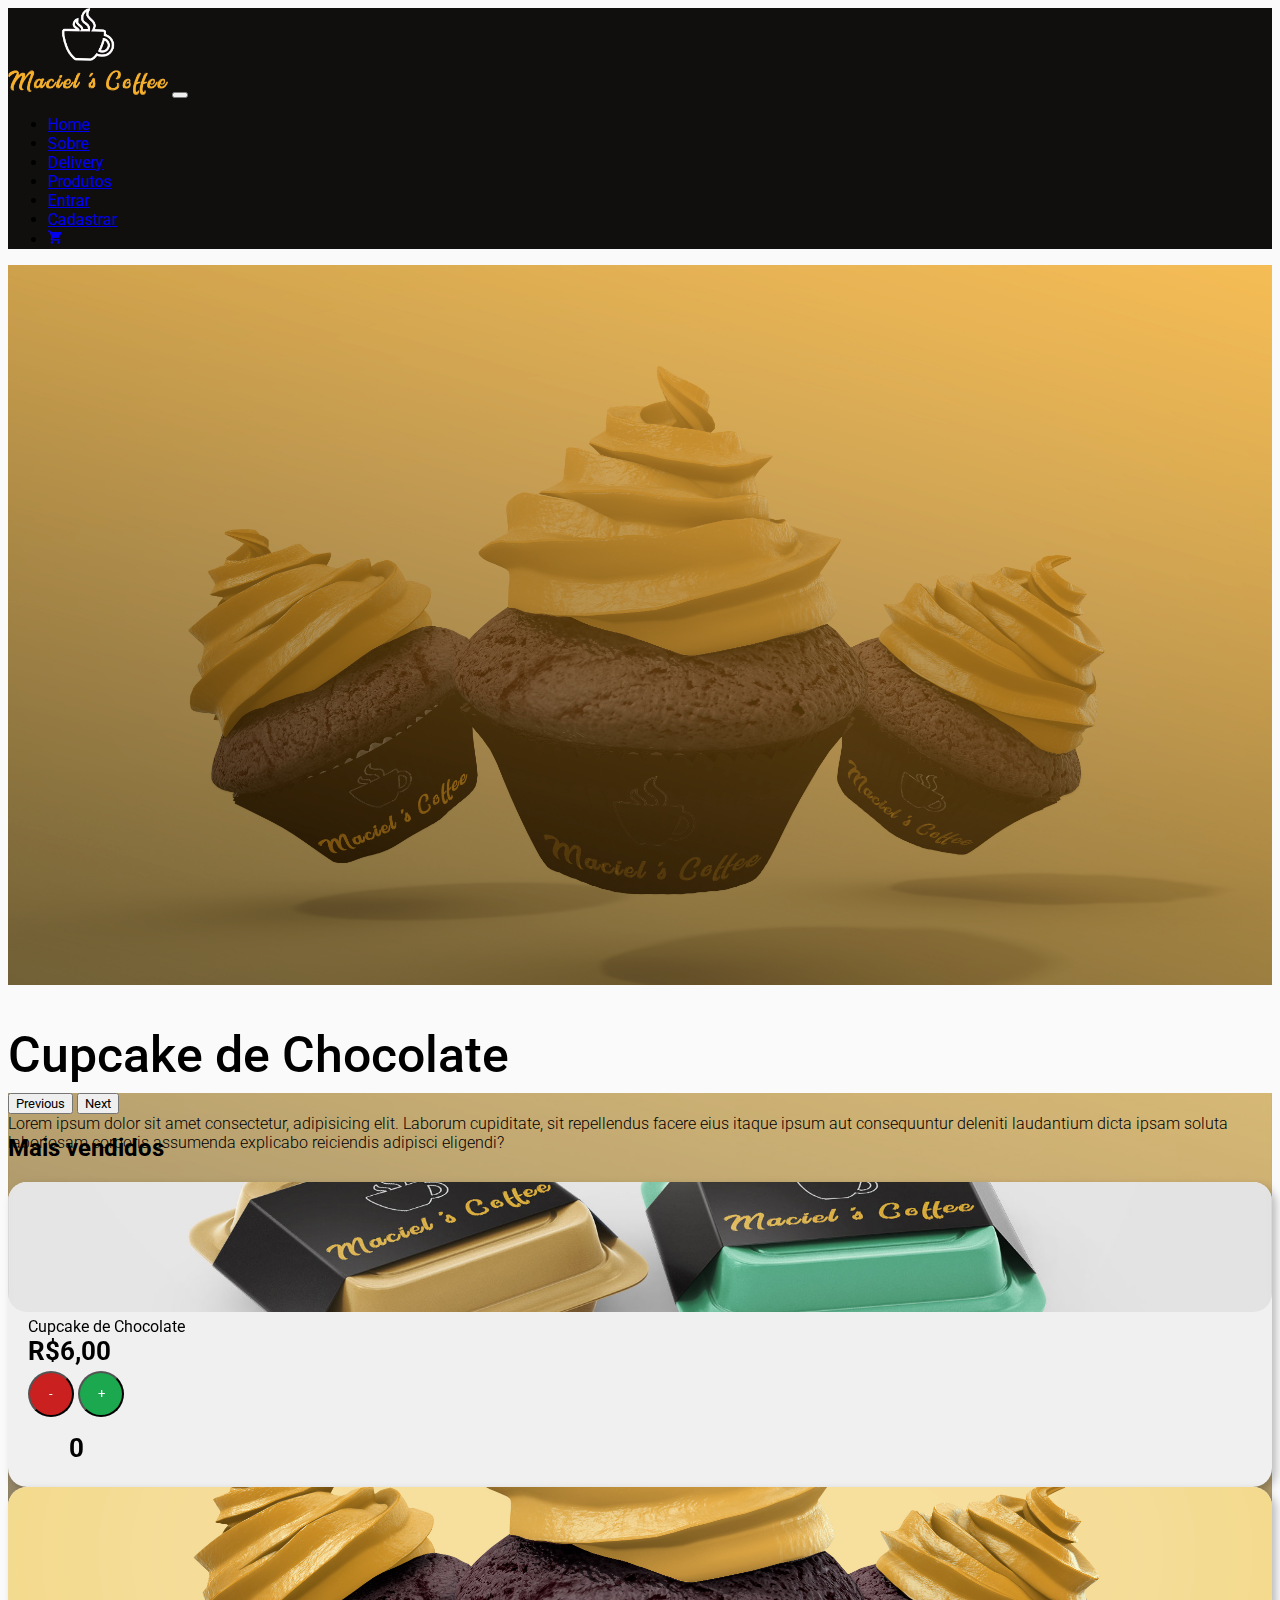
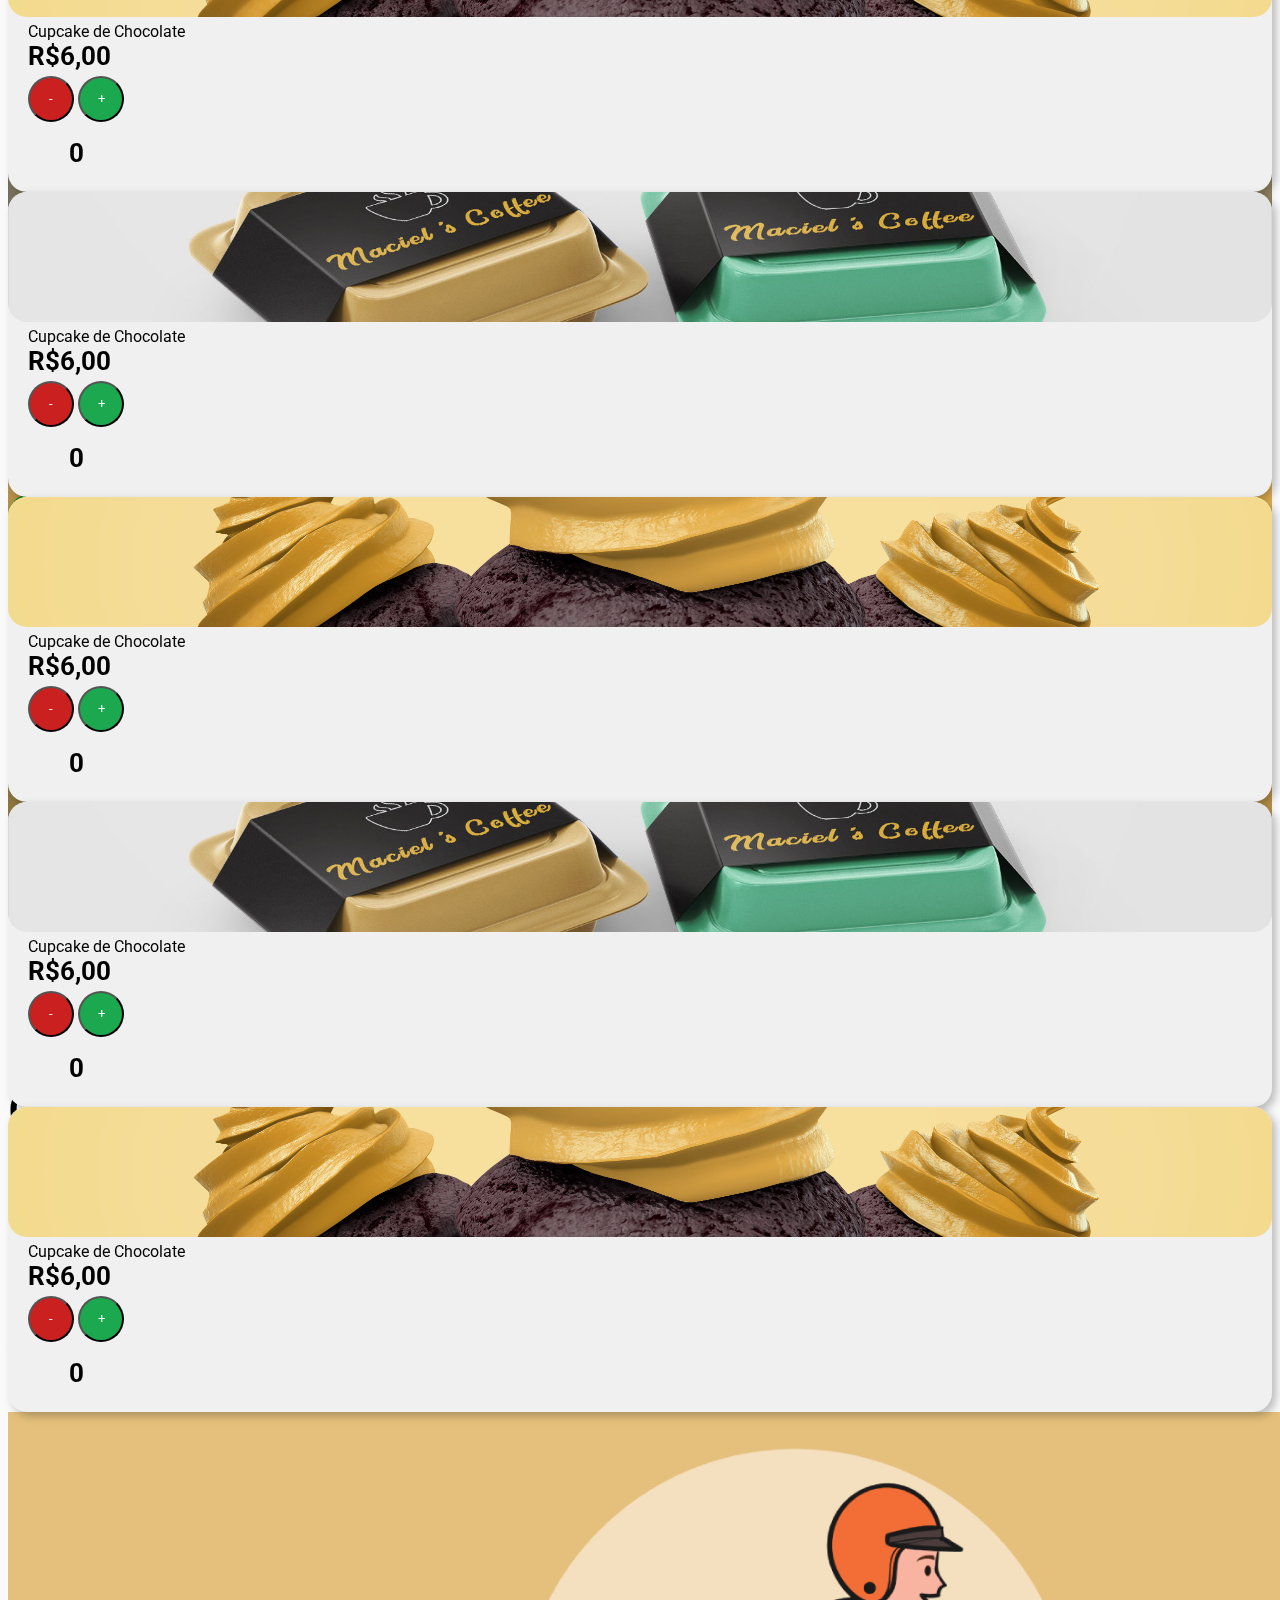
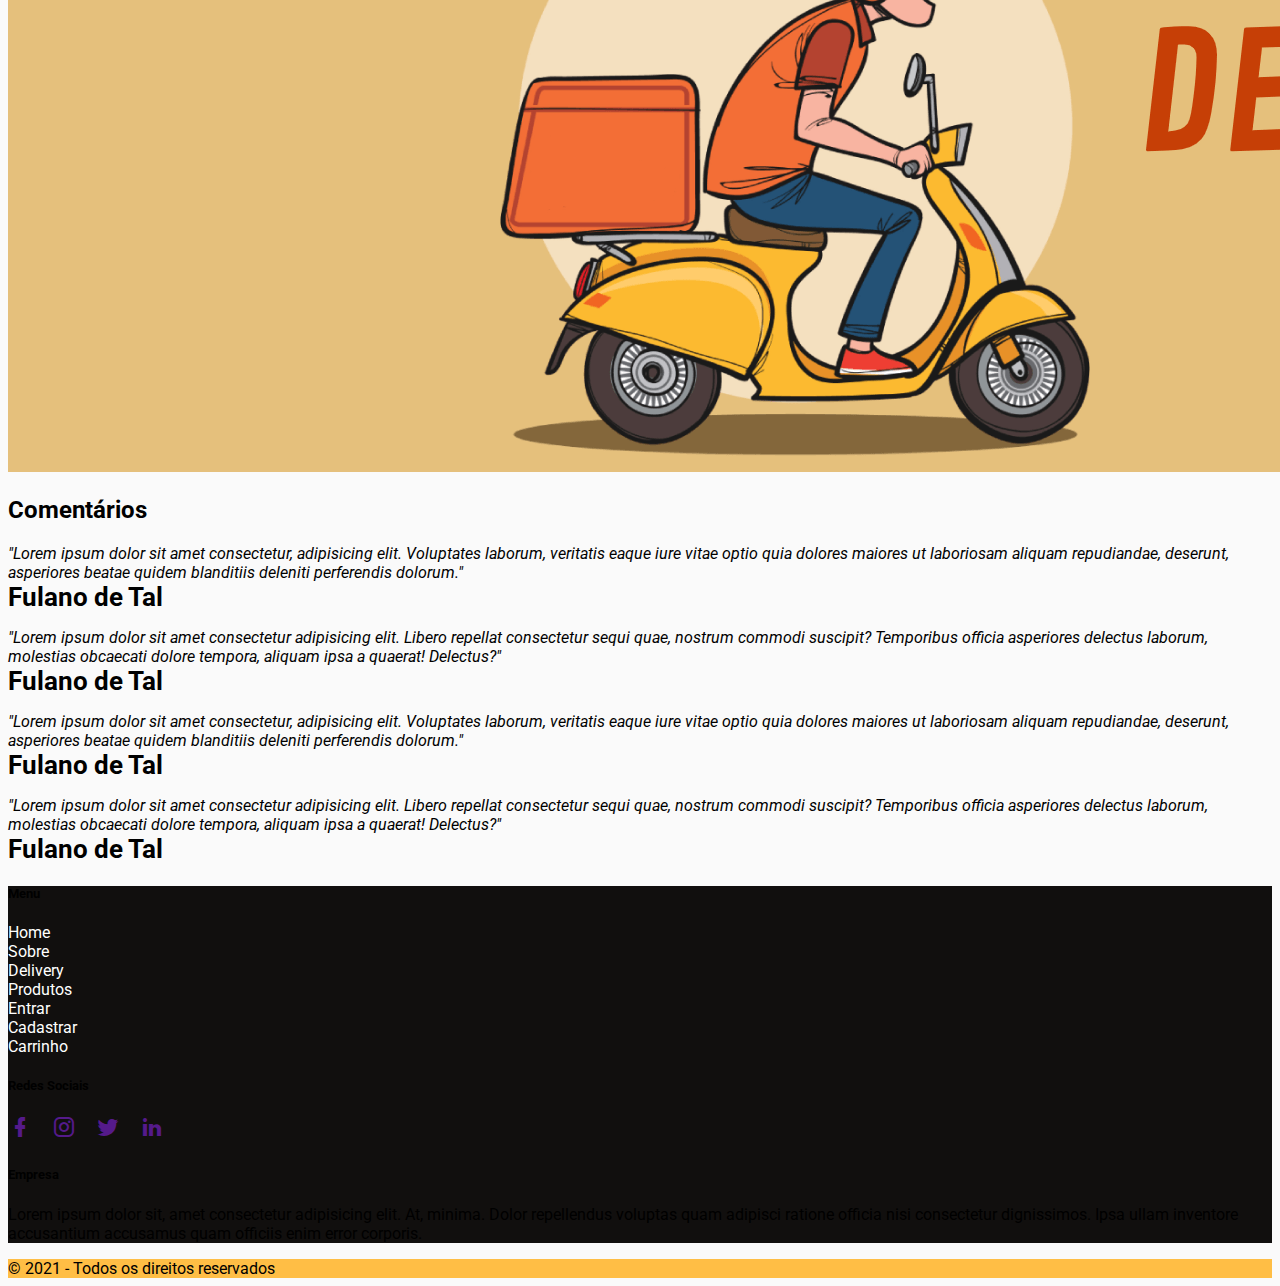
<file: index.html>
<!DOCTYPE html>
<html lang="pt-BR">
<head>
    <meta charset="UTF-8">
    <meta http-equiv="X-UA-Compatible" content="IE=edge">
    <meta name="viewport" content="width=device-width, initial-scale=1.0">
    <title>Maciel's Coffee</title>
    <link rel="shortcut icon" type="imagex/png" href="img/logo-maciels-coffee2.png">
    <link href="https://cdn.jsdelivr.net/npm/bootstrap@5.1.3/dist/css/bootstrap.min.css" rel="stylesheet" integrity="sha384-1BmE4kWBq78iYhFldvKuhfTAU6auU8tT94WrHftjDbrCEXSU1oBoqyl2QvZ6jIW3" crossorigin="anonymous">
    <link rel="stylesheet" href="css/estilo.css">
    <link rel="stylesheet" href="MaterialDesign/css/materialdesignicons.min.css">
    <link rel="preconnect" href="https://fonts.googleapis.com">
    <link rel="preconnect" href="https://fonts.gstatic.com" crossorigin>
    <link href="https://fonts.googleapis.com/css2?family=Roboto&display=swap" rel="stylesheet">

</head>
<body>
    <header>
        <nav class="navbar navbar-expand-lg navbar-dark bgBlack">
            <div class="container">
                <a class="navbar-brand" href="index.html"><img src="img/logo-maciels-coffee-navbar.png" alt="" width="160" height="86.922" class="d-inline-block align-text-top"></a>
                <button class="navbar-toggler" type="button" data-bs-toggle="collapse" data-bs-target="#navbarSupportedContent" aria-controls="navbarSupportedContent" aria-expanded="false" aria-label="Toggle navigation">
                    <span class="navbar-toggler-icon"></span>
                </button>
                <div class="collapse navbar-collapse end-0" id="navbarSupportedContent">
                    <ul class="navbar-nav me-auto mb-2 mb-lg-0">
                        <li class="nav-item">
                            <a class="nav-link active" aria-current="page" href="index.html">Home</a>
                        </li>
                        <li class="nav-item">
                            <a class="nav-link" href="sobre.html">Sobre</a>
                        </li>
                        <li class="nav-item">
                            <a class="nav-link" href="delivery.html">Delivery</a>
                        </li>
                        <li class="nav-item">
                            <a class="nav-link" href="todosProdutos.html">Produtos</a>
                        </li>
                        <li class="nav-item">
                            <a class="nav-link" href="login.html">Entrar</a>
                        </li>
                        <li class="nav-item">
                            <a class="nav-link" href="cadastro.html">Cadastrar</a>
                        </li>
                        <li class="nav-item">
                            <a class="nav-link" href="carrinho.html"><span class="mdi mdi-cart"></span></a>
                        </li>
                    </ul>
                </div>
            </div>
        </nav>

    </header>


    <main>
        <section class="banner">
            <div class="container-fluid">
                <div id="mainSlider" class="carousel slide" data-bs-ride="carousel">
                    <div class="carousel-inner">
                        <div class="carousel-item active">
                            <div class="fundoBannerSobre" style="background-image: url(img/banner-mockup-cupcake.jpg);"></div>
                            <div class="carousel-caption">
                                <h2>Cupcake de Chocolate</h2>
                                <p>Lorem ipsum dolor sit amet consectetur, adipisicing elit. Laborum cupiditate, sit repellendus facere eius itaque ipsum aut consequuntur deleniti laudantium dicta ipsam soluta laboriosam corporis assumenda explicabo reiciendis adipisci eligendi?</p>
                                <p><span class="precoMenor">R$9,90</span><span class="precoMaior"> R$6,00</span></p>
                                <a href="" class="main-btn">comprar</a>
                            </div>
                        </div>
                        <div class="carousel-item">
                            <div class="fundoBannerSobre" style="background-image: url(img/banner-food-container-mockup-05.jpg);"></div>
                            <div class="carousel-caption">
                            <h2>Cupcake de Chocolate</h2>
                                <p>Lorem ipsum dolor sit amet consectetur, adipisicing elit. Laborum cupiditate, sit repellendus facere eius itaque ipsum aut consequuntur deleniti laudantium dicta ipsam soluta laboriosam corporis assumenda explicabo reiciendis adipisci eligendi?</p>
                                <p><span class="precoMenor">R$9,90</span><span class="precoMaior"> R$6,00</span></p>
                                <a href="" class="main-btn">comprar</a>
                            </div>
                        </div>
                        <div class="carousel-item">
                            <div class="fundoBannerSobre" style="background-image: url(img/banner-mockup-cupcake.jpg);"></div>
                            <div class="carousel-caption">
                                <h2>Cupcake de Chocolate</h2>
                                <p>Lorem ipsum dolor sit amet consectetur, adipisicing elit. Laborum cupiditate, sit repellendus facere eius itaque ipsum aut consequuntur deleniti laudantium dicta ipsam soluta laboriosam corporis assumenda explicabo reiciendis adipisci eligendi?</p>
                                <p><span class="precoMenor">R$9,90</span><span class="precoMaior"> R$6,00</span></p>
                                <a href="" class="main-btn">comprar</a>
                            </div>
                        </div>
                    </div>
                    <button class="carousel-control-prev" type="button" data-bs-target="#mainSlider" data-bs-slide="prev">
                        <span class="carousel-control-prev-icon" aria-hidden="true"></span>
                        <span class="visually-hidden">Previous</span>
                    </button>
                    <button class="carousel-control-next" type="button" data-bs-target="#mainSlider" data-bs-slide="next">
                        <span class="carousel-control-next-icon" aria-hidden="true"></span>
                        <span class="visually-hidden">Next</span>
                    </button>
                </div>
            </div>
        </section>

        <section class="container mt-4 cards">
            <div class="row">
                <div class="col-12"><h2>Mais vendidos</h2></div>
                <div class="col-12 col-md-4 mt-3">
                    <div class="cardEstilo">
                        <div class="fundo" style="background-image: url(img/Food-container-mockup-05.jpg);"></div>
                        <div class="conteudoCard">
                            <p class="textCard">Cupcake de Chocolate<br><span>R$6,00</span></p>
                            <div class="card-lado-esquerdo text-center">
                                <button class="btn btnSub btnRedondo">-</button>
                                <button class="btn btnAdd btnRedondo">+</button>
                                <p><span>0</span></p>
                            </div>
                        </div>
                    </div>
                </div>
                <div class="col-12 col-md-4 mt-3">
                    <div class="cardEstilo">
                        <div class="fundo" style="background-image: url(img/mockup-cupcake.jpg);"></div>
                        <div class="conteudoCard">
                            <p class="textCard">Cupcake de Chocolate<br><span>R$6,00</span></p>
                            <div class="card-lado-esquerdo text-center">
                                <button class="btn btnSub btnRedondo">-</button>
                                <button class="btn btnAdd btnRedondo">+</button>
                                <p><span>0</span></p>
                            </div>
                        </div>
                    </div>
                </div>
                <div class="col-12 col-md-4 mt-3">
                    <div class="cardEstilo">
                        <div class="fundo" style="background-image: url(img/Food-container-mockup-05.jpg);"></div>
                        <div class="conteudoCard">
                            <p class="textCard">Cupcake de Chocolate<br><span>R$6,00</span></p>
                            <div class="card-lado-esquerdo text-center">
                                <button class="btn btnSub btnRedondo">-</button>
                                <button class="btn btnAdd btnRedondo">+</button>
                                <p><span>0</span></p>
                            </div>
                        </div>
                    </div>
                </div>
                <div class="col-12 col-md-4 mt-3">
                    <div class="cardEstilo">
                        <div class="fundo" style="background-image: url(img/mockup-cupcake.jpg);"></div>
                        <div class="conteudoCard">
                            <p class="textCard">Cupcake de Chocolate<br><span>R$6,00</span></p>
                            <div class="card-lado-esquerdo text-center">
                                <button class="btn btnSub btnRedondo">-</button>
                                <button class="btn btnAdd btnRedondo">+</button>
                                <p><span>0</span></p>
                            </div>
                        </div>
                    </div>
                </div>
                <div class="col-12 col-md-4 mt-3">
                    <div class="cardEstilo">
                        <div class="fundo" style="background-image: url(img/Food-container-mockup-05.jpg);"></div>
                        <div class="conteudoCard">
                            <p class="textCard">Cupcake de Chocolate<br><span>R$6,00</span></p>
                            <div class="card-lado-esquerdo text-center">
                                <button class="btn btnSub btnRedondo">-</button>
                                <button class="btn btnAdd btnRedondo">+</button>
                                <p><span>0</span></p>
                            </div>
                        </div>
                    </div>
                </div>
                <div class="col-12 col-md-4 mt-3">
                    <div class="cardEstilo">
                        <div class="fundo" style="background-image: url(img/mockup-cupcake.jpg);"></div>
                        <div class="conteudoCard">
                            <p class="textCard">Cupcake de Chocolate<br><span>R$6,00</span></p>
                            <div class="card-lado-esquerdo text-center">
                                <button class="btn btnSub btnRedondo">-</button>
                                <button class="btn btnAdd btnRedondo">+</button>
                                <p><span>0</span></p>
                            </div>
                        </div>
                    </div>
                </div>
        </section>


        <section class="mt-5 container-fluid delivery">
            <a href="delivery.html">
                <img src="img/delivery.png" class="img-fluid" alt="Foto com um entregador. Clique para ir para a pagina de delivery">
            </a>
        </section>


        <section class="mt-5 container comentarios">
            <div class="row">
                <div class="col-"><h2>Comentários</h2></div>
                <div class="col-12 col-md-6"><p class="italic">"Lorem ipsum dolor sit amet consectetur, adipisicing elit. Voluptates laborum, veritatis eaque iure vitae optio quia dolores maiores ut laboriosam aliquam repudiandae, deserunt, asperiores beatae quidem blanditiis deleniti perferendis dolorum."<br><span class="bold">Fulano de Tal</span></p></div>
                <div class="col-12 col-md-6"><p class="italic">"Lorem ipsum dolor sit amet consectetur adipisicing elit. Libero repellat consectetur sequi quae, nostrum commodi suscipit? Temporibus officia asperiores delectus laborum, molestias obcaecati dolore tempora, aliquam ipsa a quaerat! Delectus?"<br><span class="bold">Fulano de Tal</span></p></div>
                <div class="col-12 col-md-6"><p class="italic">"Lorem ipsum dolor sit amet consectetur, adipisicing elit. Voluptates laborum, veritatis eaque iure vitae optio quia dolores maiores ut laboriosam aliquam repudiandae, deserunt, asperiores beatae quidem blanditiis deleniti perferendis dolorum."<br><span class="bold">Fulano de Tal</span></p></div>
                <div class="col-12 col-md-6"><p class="italic">"Lorem ipsum dolor sit amet consectetur adipisicing elit. Libero repellat consectetur sequi quae, nostrum commodi suscipit? Temporibus officia asperiores delectus laborum, molestias obcaecati dolore tempora, aliquam ipsa a quaerat! Delectus?"<br><span class="bold">Fulano de Tal</span></p></div>
            </div>
        </section>
    </main>

    <footer class="mt-5">
        <div class="bgBlack p-5">
            <div class="container text-white">
                <div class="row">
                    <div class="col-12 col-md-4">
                        <h5 class="bold">Menu</h4>
                        <ul class="listaMenuFooter">
                            <li><a href="index.html">Home</a></li>
                            <li><a href="sobre.html">Sobre</a></li>
                            <li><a href="delivery.html">Delivery</a></li>
                            <li><a href="todosProdutos.html">Produtos</a></li>
                            <li><a href="login.html">Entrar</a></li>
                            <li><a href="cadastro.html">Cadastrar</a></li>
                            <li><a href="carrinho.html">Carrinho</a></li>
                        </ul>
                    </div>
                    <div class="col-12 col-md-4">
                        <h5 class="bold">Redes Sociais</h4>
                            <ul class="redesSociaisFooter">
                                <li><a href=""><span class="mdi mdi-facebook text-white"></span></a></li>
                                <li><a href=""><span class="mdi mdi-instagram text-white"></span></a></li>
                                <li><a href=""><span class="mdi mdi-twitter text-white"></span></a></li>
                                <li><a href=""><span class="mdi mdi-linkedin text-white"></span></a></li>
                            </ul>
                    </div>
                    <div class="col-12 col-md-4">
                        <h5 class="bold">Empresa</h4>
                        <p>Lorem ipsum dolor sit, amet consectetur adipisicing elit. At, minima. Dolor repellendus voluptas quam adipisci ratione officia nisi consectetur dignissimos. Ipsa ullam inventore accusantium accusamus quam officiis enim error corporis.</p>
                    </div>
                </div>
            </div>
        </div>
        <div class="bgLaranjaClaro text-white text-center p-3">&copy; 2021 - Todos os direitos reservados</div>
    </footer>


    <script src="https://cdn.jsdelivr.net/npm/@popperjs/core@2.10.2/dist/umd/popper.min.js" integrity="sha384-7+zCNj/IqJ95wo16oMtfsKbZ9ccEh31eOz1HGyDuCQ6wgnyJNSYdrPa03rtR1zdB" crossorigin="anonymous"></script>
    <script src="https://cdn.jsdelivr.net/npm/bootstrap@5.1.3/dist/js/bootstrap.min.js" integrity="sha384-QJHtvGhmr9XOIpI6YVutG+2QOK9T+ZnN4kzFN1RtK3zEFEIsxhlmWl5/YESvpZ13" crossorigin="anonymous"></script>
</body>
</html>
</file>
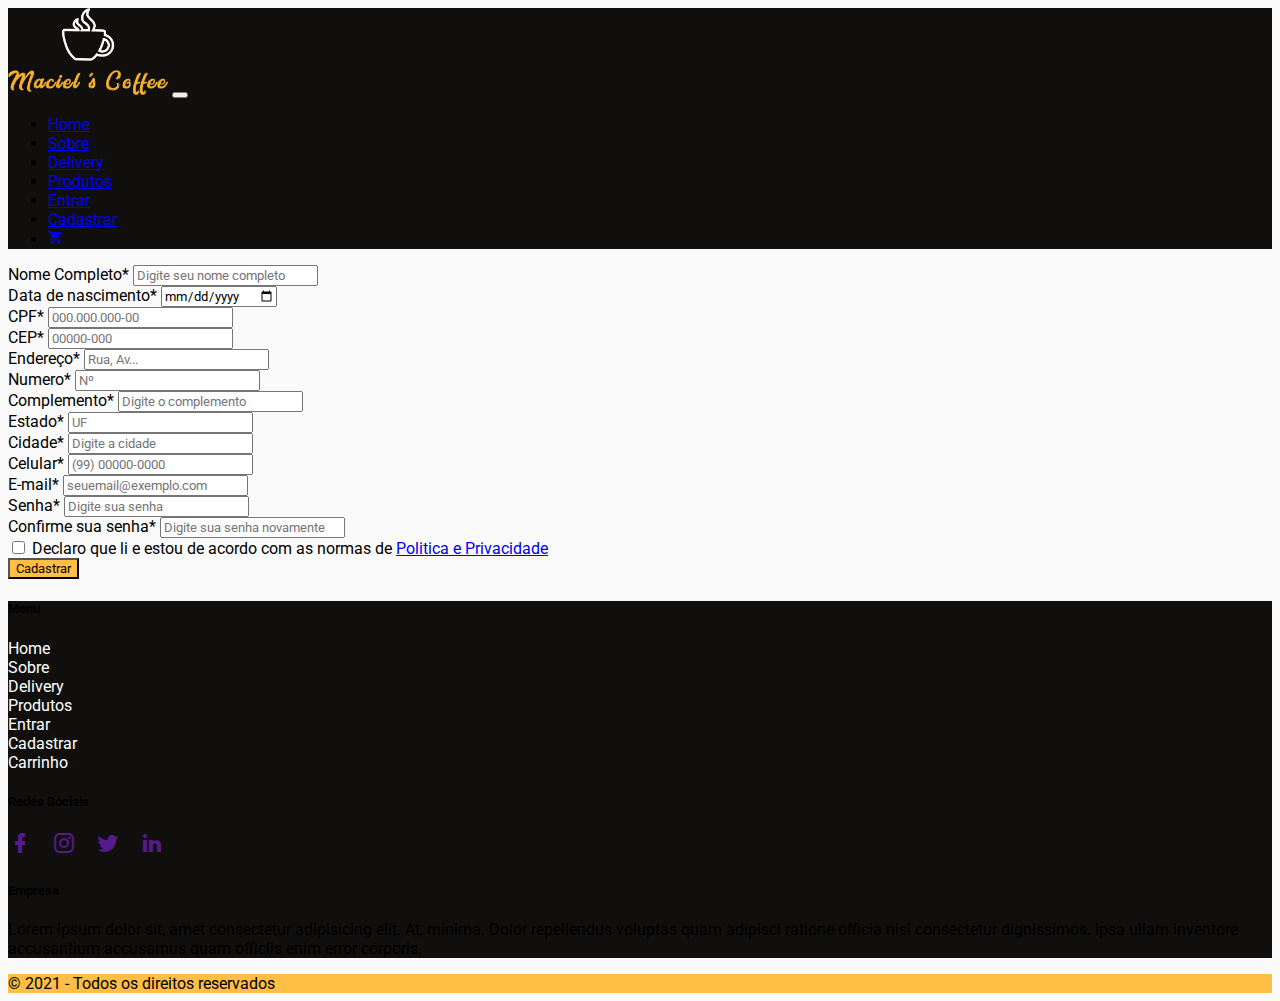
<file: cadastro.html>
<!DOCTYPE html>
<html lang="pt-BR">
<head>
    <meta charset="UTF-8">
    <meta http-equiv="X-UA-Compatible" content="IE=edge">
    <meta name="viewport" content="width=device-width, initial-scale=1.0">
    <title>Maciel's Coffee</title>
    <link rel="shortcut icon" type="imagex/png" href="img/logo-maciels-coffee2.png">
    <link href="https://cdn.jsdelivr.net/npm/bootstrap@5.1.3/dist/css/bootstrap.min.css" rel="stylesheet" integrity="sha384-1BmE4kWBq78iYhFldvKuhfTAU6auU8tT94WrHftjDbrCEXSU1oBoqyl2QvZ6jIW3" crossorigin="anonymous">
    <link rel="stylesheet" href="css/estilo.css">
    <link rel="stylesheet" href="MaterialDesign/css/materialdesignicons.min.css">
    <link rel="preconnect" href="https://fonts.googleapis.com">
    <link rel="preconnect" href="https://fonts.gstatic.com" crossorigin>
    <link href="https://fonts.googleapis.com/css2?family=Roboto&display=swap" rel="stylesheet">
</head>
<body>
    <header>
        <nav class="navbar navbar-expand-lg navbar-dark bgBlack">
            <div class="container">
                <a class="navbar-brand" href="index.html"><img src="img/logo-maciels-coffee-navbar.png" alt="" width="160" height="86.922" class="d-inline-block align-text-top"></a>
                <button class="navbar-toggler" type="button" data-bs-toggle="collapse" data-bs-target="#navbarSupportedContent" aria-controls="navbarSupportedContent" aria-expanded="false" aria-label="Toggle navigation">
                    <span class="navbar-toggler-icon"></span>
                </button>
                <div class="collapse navbar-collapse end-0" id="navbarSupportedContent">
                    <ul class="navbar-nav me-auto mb-2 mb-lg-0">
                        <li class="nav-item">
                            <a class="nav-link" href="index.html">Home</a>
                        </li>
                        <li class="nav-item">
                            <a class="nav-link" href="sobre.html">Sobre</a>
                        </li>
                        <li class="nav-item">
                            <a class="nav-link" href="delivery.html">Delivery</a>
                        </li>
                        <li class="nav-item">
                            <a class="nav-link" href="todosProdutos.html">Produtos</a>
                        </li>
                        <li class="nav-item">
                            <a class="nav-link" href="login.html">Entrar</a>
                        </li>
                        <li class="nav-item">
                            <a class="nav-link active" href="cadastro.html" aria-current="page">Cadastrar</a>
                        </li>
                        <li class="nav-item">
                            <a class="nav-link" href="carrinho.html"><span class="mdi mdi-cart"></span></a>
                        </li>
                    </ul>
                </div>
            </div>
        </nav>

    </header>

    <main>
        <section class="mt-5 container">
            <form action="" class="row g-3 needs-validation">
                <div class="col-md-10">
                    <label class="form-label" for="nomeCompleto">Nome Completo*</label>
                    <input class="form-control" type="text" name="nomeCompleto" id="nomeCompleto" placeholder="Digite seu nome completo" required>
                </div>
                <div class="col-md-2">
                    <label class="form-label" class="form-label" for="dataNascimento">Data de nascimento*</label>
                    <input class="form-control" type="date" name="dataNascimento" id="dataNascimento" required>
                </div>
                <div class="col-md-3">
                    <label class="form-label" for="cpfCliente">CPF*</label>
                    <input class="form-control" type="text" name="cpfCliente" id="cpfCliente" required placeholder="000.000.000-00">
                </div>
                <div class="col-md-3">
                    <label class="form-label" for="cepEntrega">CEP*</label>
                    <input class="form-control" type="text" name="cepEntrega" id="cepEntrega" required placeholder="00000-000">
                </div>
                <div class="col-md-6">
                    <label class="form-label" for="enderecoEntrega">Endereço*</label>
                    <input class="form-control" type="text" name="enderecoEntrega" id="enderecoEntrega" placeholder="Rua, Av..." required>
                </div>
                <div class="col-md-3">
                    <label class="form-label" for="numeroEndereco">Numero*</label>
                    <input class="form-control" type="text" name="numeroEndereco" id="numeroEndereco" placeholder="Nº" required>
                </div>
                <div class="col-md-3">
                    <label class="form-label" for="complementoEndereco">Complemento*</label>
                    <input class="form-control" type="text" name="complementoEndereco" id="complementoEndereco" placeholder="Digite o complemento" required>
                </div>
                <div class="col-md-2">
                    <label class="form-label" for="estadoEndereco">Estado*</label>
                    <input class="form-control" type="text" name="estadoEndereco" id="estadoEndereco" placeholder="UF" required>
                </div>
                <div class="col-md-4">
                    <label class="form-label" for="cidadeEntrega">Cidade*</label>
                    <input class="form-control" type="text" name="cidadeEntrega" id="cidadeEntrega" placeholder="Digite a cidade" required>
                </div>
                <div class="col-md-4">
                    <label class="form-label" for="telefoneCliente">Celular*</label>
                    <input class="form-control" type="tel" name="telefoneCliente" id="telefoneCliente" placeholder="(99) 00000-0000" required>
                </div>
                <div class="col-md-8">
                    <label class="form-label" for="emailCliente">E-mail*</label>
                    <input class="form-control" type="email" name="emailCliente" id="emailCliente" placeholder="seuemail@exemplo.com" required>
                </div>
                <div class="col-md-6">
                    <label class="form-label" for="senhaCliente">Senha*</label>
                    <input class="form-control" type="password" name="senhaCliente" id="senhaCliente" placeholder="Digite sua senha" required>
                </div>
                <div class="col-md-6">
                    <label class="form-label" for="confirmacaoSenhaCliente">Confirme sua senha*</label>
                    <input class="form-control" type="password" name="confirmacaoSenhaCliente" id="confirmacaoSenhaCliente" placeholder="Digite sua senha novamente" required>
                </div>
                <div class="col-md-12">
                    <div class="form-check">
                        <input class="form-check-input" type="checkbox" value="" id="invalidCheck" required>
                        <label class="form-check-label" for="invalidCheck">
                            Declaro que li e estou de acordo com as normas de <a href="#">Politica e Privacidade</a>
                        </label>
                    </div>
                </div>
                <div class="col-md-12">
                    <input type="submit" value="Cadastrar" class="btn bgLaranjaClaro btn-lg">
                </div>
            </form>
        </section>
    </main>

    <footer class="mt-5">
        <div class="bgBlack p-5">
            <div class="container text-white">
                <div class="row">
                    <div class="col-12 col-md-4">
                        <h5 class="bold">Menu</h4>
                        <ul class="listaMenuFooter">
                            <li><a href="index.html">Home</a></li>
                            <li><a href="sobre.html">Sobre</a></li>
                            <li><a href="delivery.html">Delivery</a></li>
                            <li><a href="todosProdutos.html">Produtos</a></li>
                            <li><a href="login.html">Entrar</a></li>
                            <li><a href="cadastro.html">Cadastrar</a></li>
                            <li><a href="carrinho.html">Carrinho</a></li>
                        </ul>
                    </div>
                    <div class="col-12 col-md-4">
                        <h5 class="bold">Redes Sociais</h4>
                            <ul class="redesSociaisFooter">
                                <li><a href=""><span class="mdi mdi-facebook text-white"></span></a></li>
                                <li><a href=""><span class="mdi mdi-instagram text-white"></span></a></li>
                                <li><a href=""><span class="mdi mdi-twitter text-white"></span></a></li>
                                <li><a href=""><span class="mdi mdi-linkedin text-white"></span></a></li>
                            </ul>
                    </div>
                    <div class="col-12 col-md-4">
                        <h5 class="bold">Empresa</h4>
                        <p>Lorem ipsum dolor sit, amet consectetur adipisicing elit. At, minima. Dolor repellendus voluptas quam adipisci ratione officia nisi consectetur dignissimos. Ipsa ullam inventore accusantium accusamus quam officiis enim error corporis.</p>
                    </div>
                </div>
            </div>
        </div>
        <div class="bgLaranjaClaro text-white text-center p-3">&copy; 2021 - Todos os direitos reservados</div>
    </footer>

    <script src="https://cdn.jsdelivr.net/npm/@popperjs/core@2.10.2/dist/umd/popper.min.js" integrity="sha384-7+zCNj/IqJ95wo16oMtfsKbZ9ccEh31eOz1HGyDuCQ6wgnyJNSYdrPa03rtR1zdB" crossorigin="anonymous"></script>
    <script src="https://cdn.jsdelivr.net/npm/bootstrap@5.1.3/dist/js/bootstrap.min.js" integrity="sha384-QJHtvGhmr9XOIpI6YVutG+2QOK9T+ZnN4kzFN1RtK3zEFEIsxhlmWl5/YESvpZ13" crossorigin="anonymous"></script>
</body>
</html>
</file>
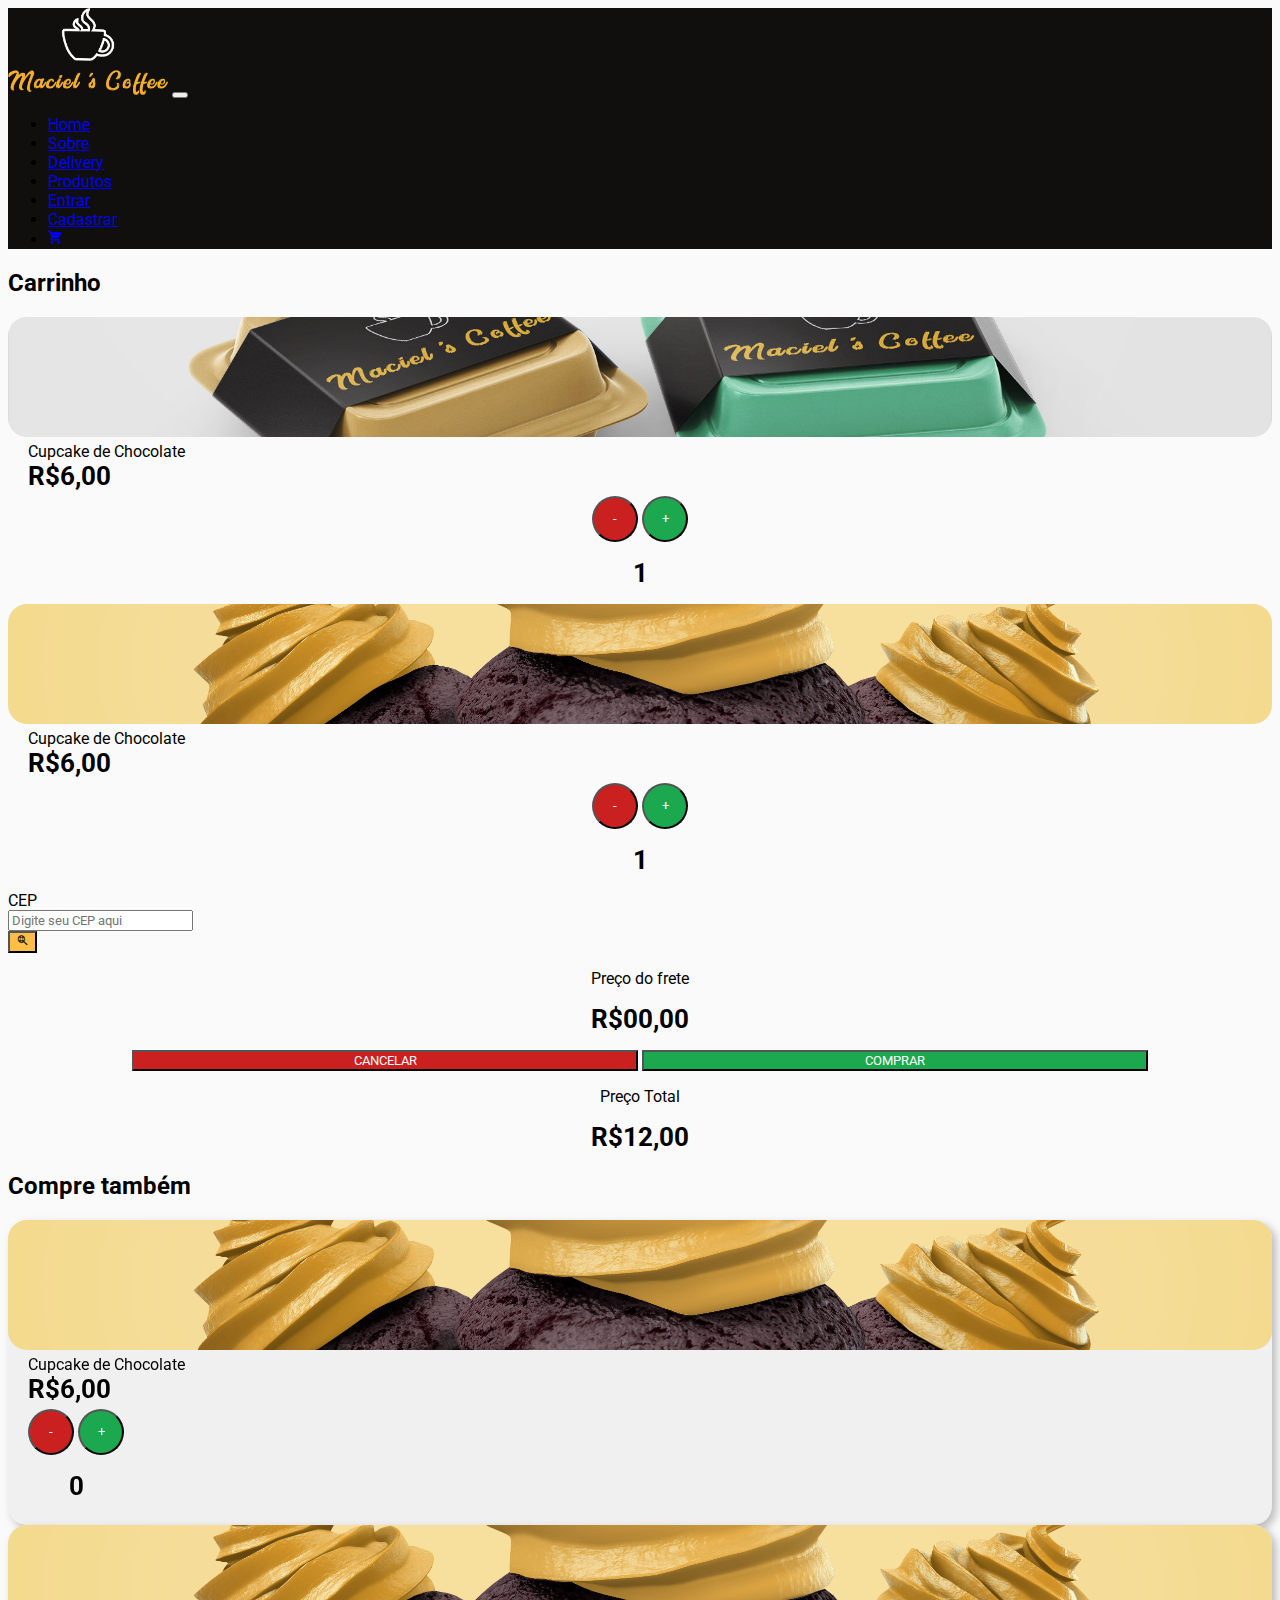
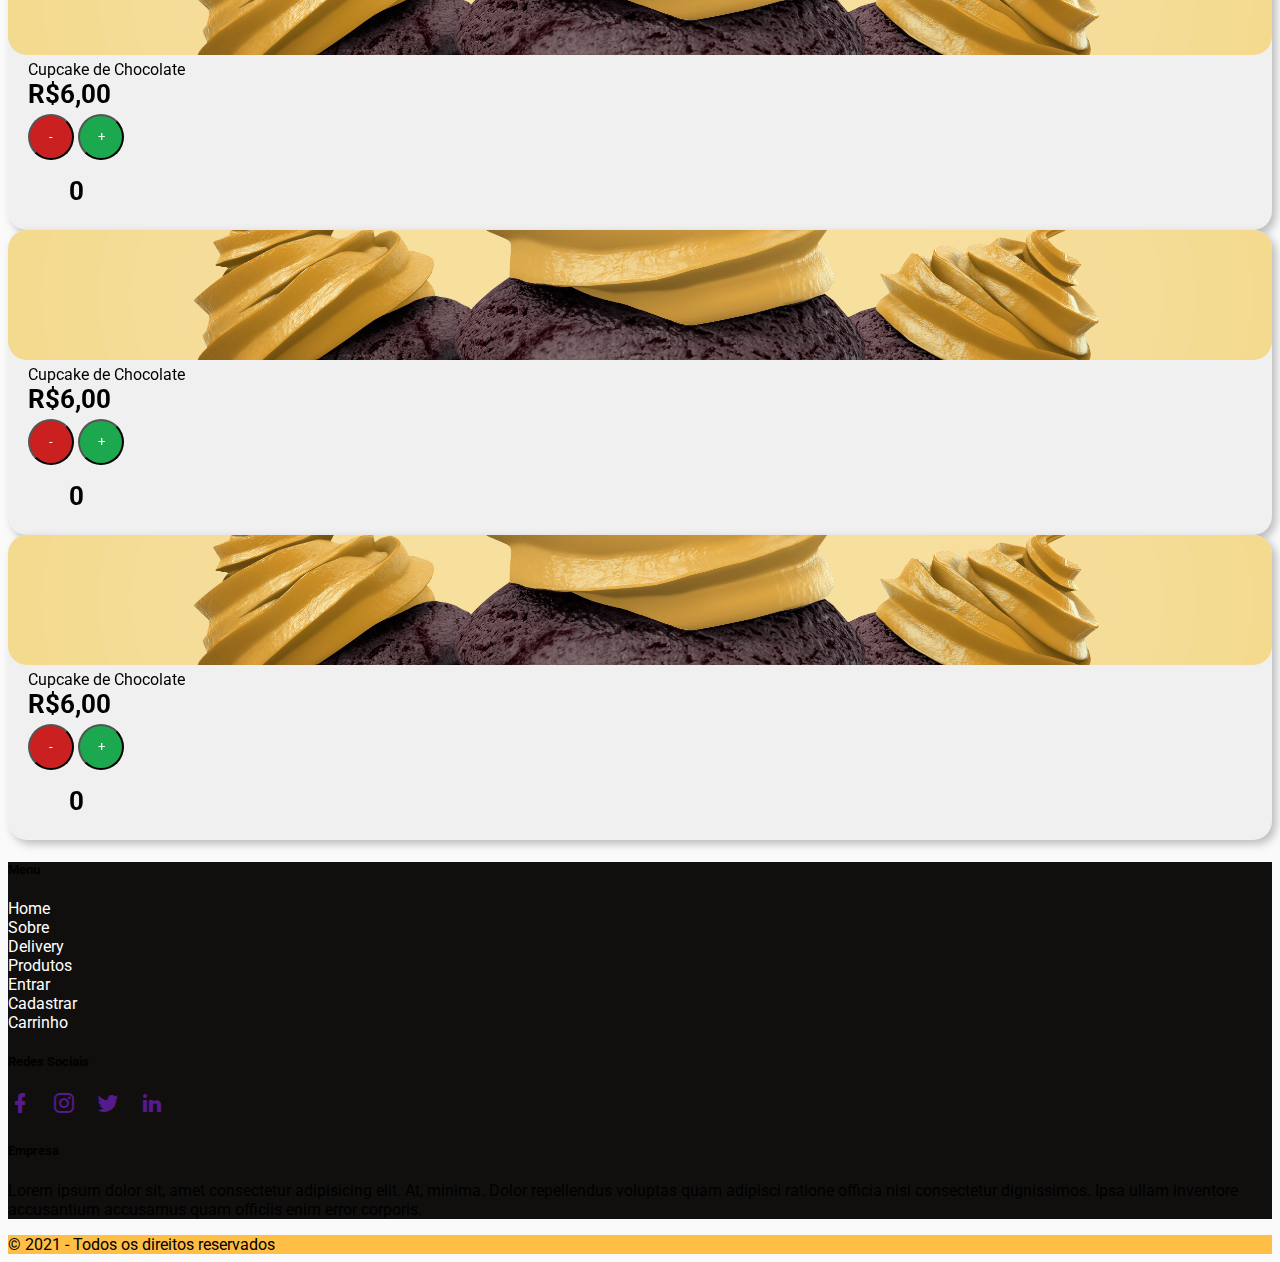
<file: carrinho.html>
<!DOCTYPE html>
<html lang="pt-BR">
<head>
    <meta charset="UTF-8">
    <meta http-equiv="X-UA-Compatible" content="IE=edge">
    <meta name="viewport" content="width=device-width, initial-scale=1.0">
    <title>Maciel's Coffee</title>
    <link rel="shortcut icon" type="imagex/png" href="img/logo-maciels-coffee2.png">
    <link href="https://cdn.jsdelivr.net/npm/bootstrap@5.1.3/dist/css/bootstrap.min.css" rel="stylesheet" integrity="sha384-1BmE4kWBq78iYhFldvKuhfTAU6auU8tT94WrHftjDbrCEXSU1oBoqyl2QvZ6jIW3" crossorigin="anonymous">
    <link rel="stylesheet" href="css/estilo.css">
    <link rel="stylesheet" href="MaterialDesign/css/materialdesignicons.min.css">
    <link rel="preconnect" href="https://fonts.googleapis.com">
    <link rel="preconnect" href="https://fonts.gstatic.com" crossorigin>
    <link href="https://fonts.googleapis.com/css2?family=Roboto&display=swap" rel="stylesheet">
</head>
<body>
    <header>
        <nav class="navbar navbar-expand-lg navbar-dark bgBlack">
            <div class="container">
                <a class="navbar-brand" href="index.html"><img src="img/logo-maciels-coffee-navbar.png" alt="" width="160" height="86.922" class="d-inline-block align-text-top"></a>
                <button class="navbar-toggler" type="button" data-bs-toggle="collapse" data-bs-target="#navbarSupportedContent" aria-controls="navbarSupportedContent" aria-expanded="false" aria-label="Toggle navigation">
                    <span class="navbar-toggler-icon"></span>
                </button>
                <div class="collapse navbar-collapse end-0" id="navbarSupportedContent">
                    <ul class="navbar-nav me-auto mb-2 mb-lg-0">
                        <li class="nav-item">
                            <a class="nav-link" href="index.html">Home</a>
                        </li>
                        <li class="nav-item">
                            <a class="nav-link" href="sobre.html">Sobre</a>
                        </li>
                        <li class="nav-item">
                            <a class="nav-link" href="delivery.html">Delivery</a>
                        </li>
                        <li class="nav-item">
                            <a class="nav-link" href="todosProdutos.html">Produtos</a>
                        </li>
                        <li class="nav-item">
                            <a class="nav-link" href="login.html">Entrar</a>
                        </li>
                        <li class="nav-item">
                            <a class="nav-link" href="cadastro.html">Cadastrar</a>
                        </li>
                        <li class="nav-item">
                            <a class="nav-link active" aria-current="page" href="carrinho.html"><span class="mdi mdi-cart"></span></a>
                        </li>
                    </ul>
                </div>
            </div>
        </nav>
    </header>

    <main>
        <section class="produtodoCarrinho container mt-5">
            <div class="row">
                <div class="col-12"><h2>Carrinho</h2></div>
                <div class="col-12 mt-5">
                    <div class="row">
                        <div class="col-4 imgCarrinho" style="background-image: url(img/Food-container-mockup-05.jpg);"></div>
                        <div class="col-4">
                            <p class="textCard">Cupcake de Chocolate<br><span>R$6,00</span></p>
                        </div>
                        <div class="col-4 quantidadeCarrinho">
                            <button class="btn btnSub btnRedondo">-</button>
                            <button class="btn btnAdd btnRedondo">+</button>
                            <p><span>1</span></p>
                        </div>
                        <div class="dropdown-divider"></div>
                    </div>
                </div>
                <div class="col-12 mt-5">
                    <div class="row">
                        <div class="col-4 imgCarrinho" style="background-image: url(img/mockup-cupcake.jpg);"></div>
                        <div class="col-4">
                            <p class="textCard">Cupcake de Chocolate<br><span>R$6,00</span></p>
                        </div>
                        <div class="col-4 quantidadeCarrinho">
                            <button class="btn btnSub btnRedondo">-</button>
                            <button class="btn btnAdd btnRedondo">+</button>
                            <p><span>1</span></p>
                        </div>
                        <div class="dropdown-divider"></div>
                    </div>
                </div>
                <div class="col-12 mt-5">
                    <div class="row">
                        <div class="col-4">
                            <form action="" class="row g-2">
                                <label for="cepEntrega" class="form-label">CEP</label>
                                <div class="col-auto">
                                    <input type="text" name="cepEntrega" id="cepEntrega" placeholder="Digite seu CEP aqui" class="form-control">
                                </div>
                                <div class="col-auto">                                   
                                    <button type="submit" class="btn bgLaranjaClaro mb-3"><span class="mdi mdi-search-web"></span></button>
                                </div>
                            </form>
                        </div>
                        <div class="col-4">
                        </div>
                        <div class="col-4 quantidadeCarrinho">
                            <p>Preço do frete</p>
                            <p><span>R$00,00</span></p>
                        </div>
                        <div class="dropdown-divider mt-5"></div>
                    </div>
                </div>
                <div class="col-12 mt-5">
                    <div class="row">
                        <div class="col-8 btns">
                            <button class="btn tamanhoBtn btnSub">cancelar</button>
                            <button class="btn tamanhoBtn btnAdd">comprar</button>
                        </div>
                        <div class="col-4 quantidadeCarrinho">
                            <p>Preço Total</p>
                            <p><span>R$12,00</span></p>
                        </div>
                    </div>
                </div>
            </div>
        </section>

        <section class="mt-5 compreTambem container">
            <div class="row">
                <div class="col-12">
                    <h2>Compre também</h2>
                </div>
                <div class="col-12 col-md-3 mt-3">
                    <div class="cardEstilo">
                        <div class="fundo" style="background-image: url(img/mockup-cupcake.jpg);"></div>
                        <div class="conteudoCard">
                            <p class="textCard">Cupcake de Chocolate<br><span>R$6,00</span></p>
                            <div class="card-lado-esquerdo text-center">
                                <button class="btn btnSub btnRedondo">-</button>
                                <button class="btn btnAdd btnRedondo">+</button>
                                <p><span>0</span></p>
                            </div>
                        </div>
                    </div>
                </div>
                <div class="col-12 col-md-3 mt-3">
                    <div class="cardEstilo">
                        <div class="fundo" style="background-image: url(img/mockup-cupcake.jpg);"></div>
                        <div class="conteudoCard">
                            <p class="textCard">Cupcake de Chocolate<br><span>R$6,00</span></p>
                            <div class="card-lado-esquerdo text-center">
                                <button class="btn btnSub btnRedondo">-</button>
                                <button class="btn btnAdd btnRedondo">+</button>
                                <p><span>0</span></p>
                            </div>
                        </div>
                    </div>
                </div>
                <div class="col-12 col-md-3 mt-3">
                    <div class="cardEstilo">
                        <div class="fundo" style="background-image: url(img/mockup-cupcake.jpg);"></div>
                        <div class="conteudoCard">
                            <p class="textCard">Cupcake de Chocolate<br><span>R$6,00</span></p>
                            <div class="card-lado-esquerdo text-center">
                                <button class="btn btnSub btnRedondo">-</button>
                                <button class="btn btnAdd btnRedondo">+</button>
                                <p><span>0</span></p>
                            </div>
                        </div>
                    </div>
                </div>
                <div class="col-12 col-md-3 mt-3">
                    <div class="cardEstilo">
                        <div class="fundo" style="background-image: url(img/mockup-cupcake.jpg);"></div>
                        <div class="conteudoCard">
                            <p class="textCard">Cupcake de Chocolate<br><span>R$6,00</span></p>
                            <div class="card-lado-esquerdo text-center">
                                <button class="btn btnSub btnRedondo">-</button>
                                <button class="btn btnAdd btnRedondo">+</button>
                                <p><span>0</span></p>
                            </div>
                        </div>
                    </div>
                </div>
            </div>
        </section>
    </main>

    <footer class="mt-5">
        <div class="bgBlack p-5">
            <div class="container text-white">
                <div class="row">
                    <div class="col-12 col-md-4">
                        <h5 class="bold">Menu</h4>
                        <ul class="listaMenuFooter">
                            <li><a href="index.html">Home</a></li>
                            <li><a href="sobre.html">Sobre</a></li>
                            <li><a href="delivery.html">Delivery</a></li>
                            <li><a href="todosProdutos.html">Produtos</a></li>
                            <li><a href="login.html">Entrar</a></li>
                            <li><a href="cadastro.html">Cadastrar</a></li>
                            <li><a href="carrinho.html">Carrinho</a></li>
                        </ul>
                    </div>
                    <div class="col-12 col-md-4">
                        <h5 class="bold">Redes Sociais</h4>
                            <ul class="redesSociaisFooter">
                                <li><a href=""><span class="mdi mdi-facebook text-white"></span></a></li>
                                <li><a href=""><span class="mdi mdi-instagram text-white"></span></a></li>
                                <li><a href=""><span class="mdi mdi-twitter text-white"></span></a></li>
                                <li><a href=""><span class="mdi mdi-linkedin text-white"></span></a></li>
                            </ul>
                    </div>
                    <div class="col-12 col-md-4">
                        <h5 class="bold">Empresa</h4>
                        <p>Lorem ipsum dolor sit, amet consectetur adipisicing elit. At, minima. Dolor repellendus voluptas quam adipisci ratione officia nisi consectetur dignissimos. Ipsa ullam inventore accusantium accusamus quam officiis enim error corporis.</p>
                    </div>
                </div>
            </div>
        </div>
        <div class="bgLaranjaClaro text-white text-center p-3">&copy; 2021 - Todos os direitos reservados</div>
    </footer>

    <script src="https://cdn.jsdelivr.net/npm/@popperjs/core@2.10.2/dist/umd/popper.min.js" integrity="sha384-7+zCNj/IqJ95wo16oMtfsKbZ9ccEh31eOz1HGyDuCQ6wgnyJNSYdrPa03rtR1zdB" crossorigin="anonymous"></script>
    <script src="https://cdn.jsdelivr.net/npm/bootstrap@5.1.3/dist/js/bootstrap.min.js" integrity="sha384-QJHtvGhmr9XOIpI6YVutG+2QOK9T+ZnN4kzFN1RtK3zEFEIsxhlmWl5/YESvpZ13" crossorigin="anonymous"></script>
</body>
</html>
</file>
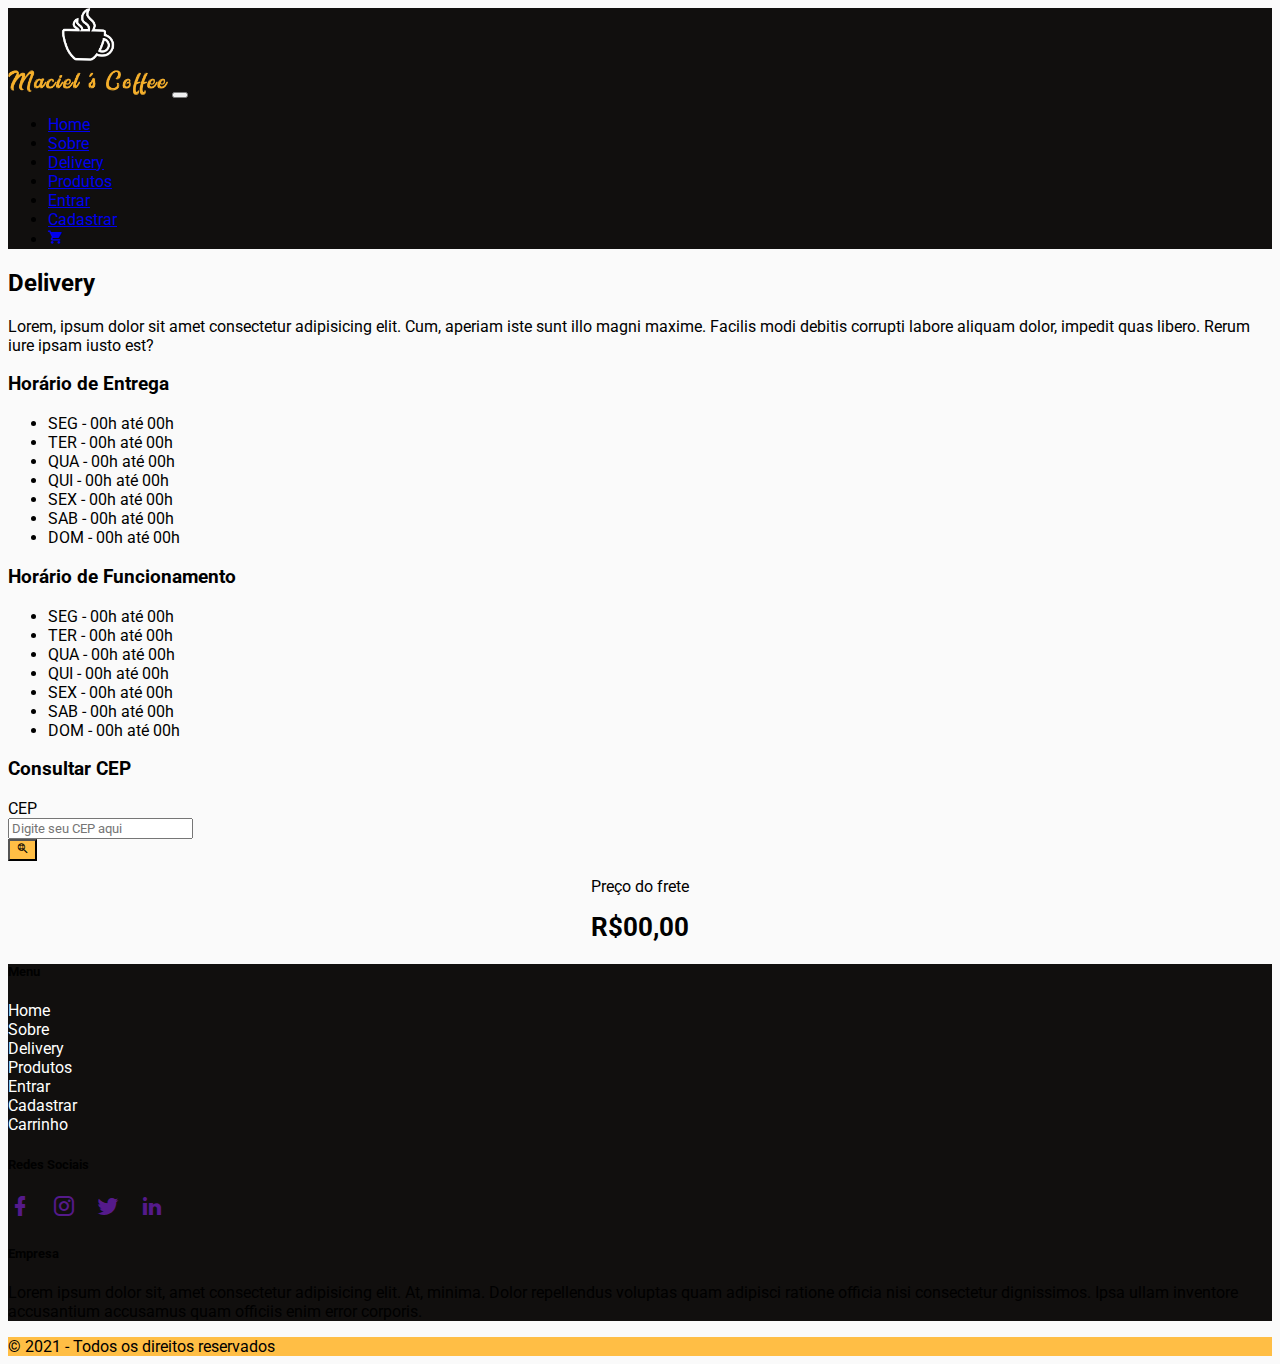
<file: delivery.html>
<!DOCTYPE html>
<html lang="pt-BR">
<head>
    <meta charset="UTF-8">
    <meta http-equiv="X-UA-Compatible" content="IE=edge">
    <meta name="viewport" content="width=device-width, initial-scale=1.0">
    <title>Maciel's Coffee</title>
    <link rel="shortcut icon" type="imagex/png" href="img/logo-maciels-coffee2.png">
    <link href="https://cdn.jsdelivr.net/npm/bootstrap@5.1.3/dist/css/bootstrap.min.css" rel="stylesheet" integrity="sha384-1BmE4kWBq78iYhFldvKuhfTAU6auU8tT94WrHftjDbrCEXSU1oBoqyl2QvZ6jIW3" crossorigin="anonymous">
    <link rel="stylesheet" href="css/estilo.css">
    <link rel="stylesheet" href="MaterialDesign/css/materialdesignicons.min.css">
    <link rel="preconnect" href="https://fonts.googleapis.com">
    <link rel="preconnect" href="https://fonts.gstatic.com" crossorigin>
    <link href="https://fonts.googleapis.com/css2?family=Roboto&display=swap" rel="stylesheet">
</head>
<body>
    <header>
        <nav class="navbar navbar-expand-lg navbar-dark bgBlack">
            <div class="container">
                <a class="navbar-brand" href="index.html"><img src="img/logo-maciels-coffee-navbar.png" alt="" width="160" height="86.922" class="d-inline-block align-text-top"></a>
                <button class="navbar-toggler" type="button" data-bs-toggle="collapse" data-bs-target="#navbarSupportedContent" aria-controls="navbarSupportedContent" aria-expanded="false" aria-label="Toggle navigation">
                    <span class="navbar-toggler-icon"></span>
                </button>
                <div class="collapse navbar-collapse end-0" id="navbarSupportedContent">
                    <ul class="navbar-nav me-auto mb-2 mb-lg-0">
                        <li class="nav-item">
                            <a class="nav-link" href="index.html">Home</a>
                        </li>
                        <li class="nav-item">
                            <a class="nav-link" href="sobre.html">Sobre</a>
                        </li>
                        <li class="nav-item">
                            <a class="nav-link active" aria-current="page" href="delivery.html">Delivery</a>
                        </li>
                        <li class="nav-item">
                            <a class="nav-link" href="todosProdutos.html">Produtos</a>
                        </li>
                        <li class="nav-item">
                            <a class="nav-link" href="login.html">Entrar</a>
                        </li>
                        <li class="nav-item">
                            <a class="nav-link" href="cadastro.html">Cadastrar</a>
                        </li>
                        <li class="nav-item">
                            <a class="nav-link" href="carrinho.html"><span class="mdi mdi-cart"></span></a>
                        </li>
                    </ul>
                </div>
            </div>
        </nav>

    </header>

    <main>
        <section class="mt-5 container">
            <div class="row">
                <div class="col-12">
                    <h2>Delivery</h2>
                    <p>Lorem, ipsum dolor sit amet consectetur adipisicing elit. Cum, aperiam iste sunt illo magni maxime. Facilis modi debitis corrupti labore aliquam dolor, impedit quas libero. Rerum iure ipsam iusto est?</p>
                </div>
                <div class="col-md-6 col-12 mt-5">
                    <h3>Horário de Entrega</h3>
                    <ul>
                        <li>SEG - 00h até 00h</li>
                        <li>TER - 00h até 00h</li>
                        <li>QUA - 00h até 00h</li>
                        <li>QUI - 00h até 00h</li>
                        <li>SEX - 00h até 00h</li>
                        <li>SAB - 00h até 00h</li>
                        <li>DOM - 00h até 00h</li>
                    </ul>
                </div>
                <div class="col-md-6 col-12 mt-5">
                    <h3>Horário de Funcionamento</h3>
                    <ul>
                        <li>SEG - 00h até 00h</li>
                        <li>TER - 00h até 00h</li>
                        <li>QUA - 00h até 00h</li>
                        <li>QUI - 00h até 00h</li>
                        <li>SEX - 00h até 00h</li>
                        <li>SAB - 00h até 00h</li>
                        <li>DOM - 00h até 00h</li>
                    </ul>
                </div>
                <div class="col-12 mt-5">
                    <h3>Consultar CEP</h3>
                    <div class="row">
                        <div class="col-4">
                            <form action="" class="row g-2">
                                <label for="cepEntrega" class="form-label">CEP</label>
                                <div class="col-auto">
                                    <input type="text" name="cepEntrega" id="cepEntrega" placeholder="Digite seu CEP aqui" class="form-control">
                                </div>
                                <div class="col-auto">                                   
                                    <button type="submit" class="btn bgLaranjaClaro mb-3"><span class="mdi mdi-search-web"></span></button>
                                </div>
                            </form>
                        </div>
                        <div class="col-4">
                        </div>
                        <div class="col-4 quantidadeCarrinho">
                            <p>Preço do frete</p>
                            <p><span>R$00,00</span></p>
                        </div>
                        <div class="dropdown-divider mt-5"></div>
                    </div>
                </div>
            </div>
        </section>
    </main>

    <footer class="mt-5">
        <div class="bgBlack p-5">
            <div class="container text-white">
                <div class="row">
                    <div class="col-12 col-md-4">
                        <h5 class="bold">Menu</h4>
                        <ul class="listaMenuFooter">
                            <li><a href="index.html">Home</a></li>
                            <li><a href="sobre.html">Sobre</a></li>
                            <li><a href="delivery.html">Delivery</a></li>
                            <li><a href="todosProdutos.html">Produtos</a></li>
                            <li><a href="login.html">Entrar</a></li>
                            <li><a href="cadastro.html">Cadastrar</a></li>
                            <li><a href="carrinho.html">Carrinho</a></li>
                        </ul>
                    </div>
                    <div class="col-12 col-md-4">
                        <h5 class="bold">Redes Sociais</h4>
                            <ul class="redesSociaisFooter">
                                <li><a href=""><span class="mdi mdi-facebook text-white"></span></a></li>
                                <li><a href=""><span class="mdi mdi-instagram text-white"></span></a></li>
                                <li><a href=""><span class="mdi mdi-twitter text-white"></span></a></li>
                                <li><a href=""><span class="mdi mdi-linkedin text-white"></span></a></li>
                            </ul>
                    </div>
                    <div class="col-12 col-md-4">
                        <h5 class="bold">Empresa</h4>
                        <p>Lorem ipsum dolor sit, amet consectetur adipisicing elit. At, minima. Dolor repellendus voluptas quam adipisci ratione officia nisi consectetur dignissimos. Ipsa ullam inventore accusantium accusamus quam officiis enim error corporis.</p>
                    </div>
                </div>
            </div>
        </div>
        <div class="bgLaranjaClaro text-white text-center p-3">&copy; 2021 - Todos os direitos reservados</div>
    </footer>

    <script src="https://cdn.jsdelivr.net/npm/@popperjs/core@2.10.2/dist/umd/popper.min.js" integrity="sha384-7+zCNj/IqJ95wo16oMtfsKbZ9ccEh31eOz1HGyDuCQ6wgnyJNSYdrPa03rtR1zdB" crossorigin="anonymous"></script>
    <script src="https://cdn.jsdelivr.net/npm/bootstrap@5.1.3/dist/js/bootstrap.min.js" integrity="sha384-QJHtvGhmr9XOIpI6YVutG+2QOK9T+ZnN4kzFN1RtK3zEFEIsxhlmWl5/YESvpZ13" crossorigin="anonymous"></script>
</body>
</html>
</file>
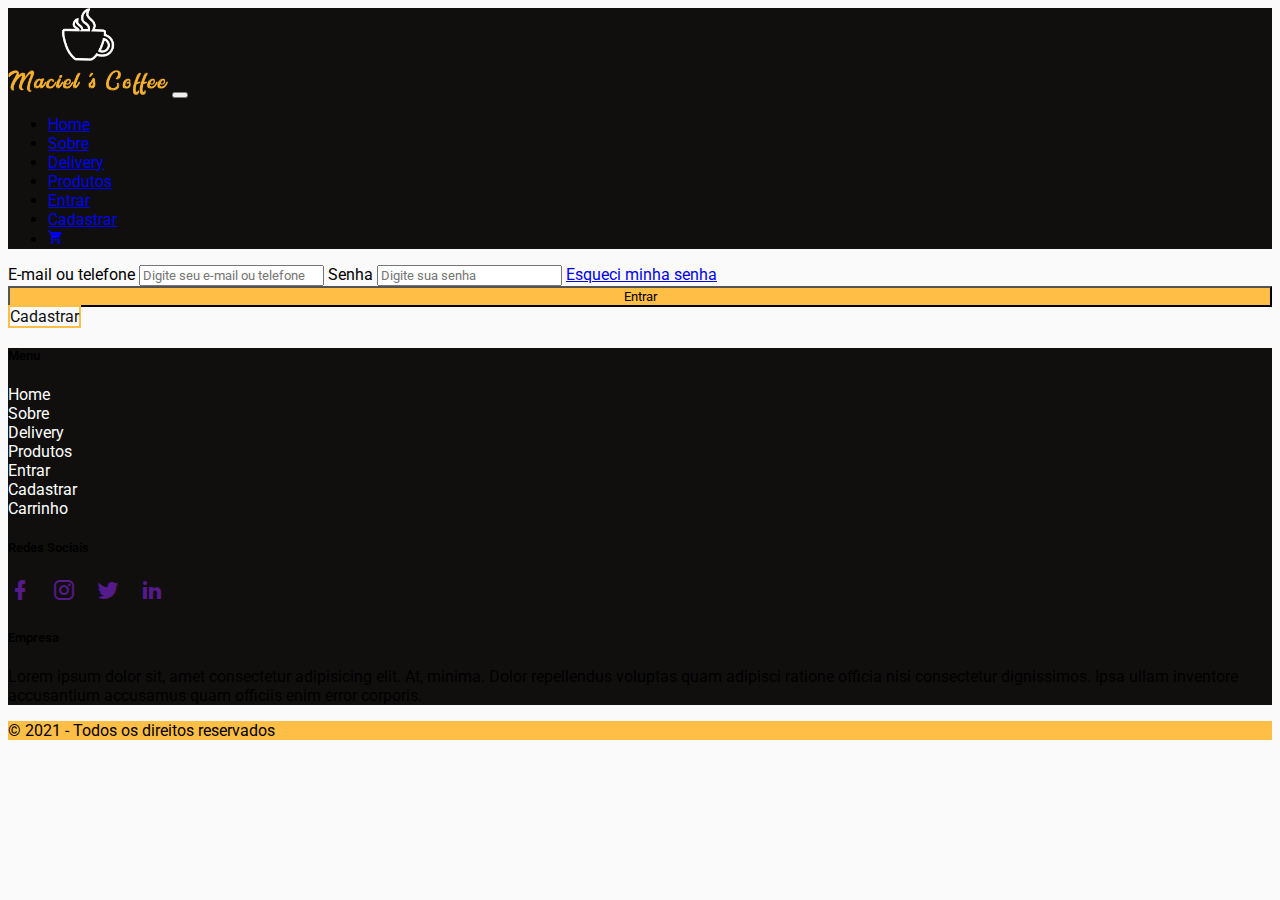
<file: login.html>
<!DOCTYPE html>
<html lang="pt-BR">
<head>
    <meta charset="UTF-8">
    <meta http-equiv="X-UA-Compatible" content="IE=edge">
    <meta name="viewport" content="width=device-width, initial-scale=1.0">
    <title>Maciel's Coffee</title>
    <link rel="shortcut icon" type="imagex/png" href="img/logo-maciels-coffee2.png">
    <link href="https://cdn.jsdelivr.net/npm/bootstrap@5.1.3/dist/css/bootstrap.min.css" rel="stylesheet" integrity="sha384-1BmE4kWBq78iYhFldvKuhfTAU6auU8tT94WrHftjDbrCEXSU1oBoqyl2QvZ6jIW3" crossorigin="anonymous">
    <link rel="stylesheet" href="css/estilo.css">
    <link rel="stylesheet" href="MaterialDesign/css/materialdesignicons.min.css">
    <link rel="preconnect" href="https://fonts.googleapis.com">
    <link rel="preconnect" href="https://fonts.gstatic.com" crossorigin>
    <link href="https://fonts.googleapis.com/css2?family=Roboto&display=swap" rel="stylesheet">
</head>
<body>
    <header>
        <nav class="navbar navbar-expand-lg navbar-dark bgBlack">
            <div class="container">
                <a class="navbar-brand" href="index.html"><img src="img/logo-maciels-coffee-navbar.png" alt="" width="160" height="86.922" class="d-inline-block align-text-top"></a>
                <button class="navbar-toggler" type="button" data-bs-toggle="collapse" data-bs-target="#navbarSupportedContent" aria-controls="navbarSupportedContent" aria-expanded="false" aria-label="Toggle navigation">
                    <span class="navbar-toggler-icon"></span>
                </button>
                <div class="collapse navbar-collapse end-0" id="navbarSupportedContent">
                    <ul class="navbar-nav me-auto mb-2 mb-lg-0">
                        <li class="nav-item">
                            <a class="nav-link" href="index.html">Home</a>
                        </li>
                        <li class="nav-item">
                            <a class="nav-link" href="sobre.html">Sobre</a>
                        </li>
                        <li class="nav-item">
                            <a class="nav-link" href="delivery.html">Delivery</a>
                        </li>
                        <li class="nav-item">
                            <a class="nav-link" href="todosProdutos.html">Produtos</a>
                        </li>
                        <li class="nav-item">
                            <a class="nav-link active" aria-current="page" href="login.html">Entrar</a>
                        </li>
                        <li class="nav-item">
                            <a class="nav-link" href="cadastro.html">Cadastrar</a>
                        </li>
                        <li class="nav-item">
                            <a class="nav-link" href="carrinho.html"><span class="mdi mdi-cart"></span></a>
                        </li>
                    </ul>
                </div>
            </div>
        </nav>

    </header>

    <main>
        <section class="login mt-5 container">
            <div class="row">
                <div class="col-md-6 offset-md-3">
                    <form action="">
                        <label for="emailTelefoneLogin" class="form-label">E-mail ou telefone</label>
                        <input type="text" name="emailTelefoneLogin" id="emailTelefoneLogin" placeholder="Digite seu e-mail ou telefone" class="form-control">
                        <label for="senhaLogin" class="form-label">Senha</label>
                        <input type="password" name="senhaLogin" id="senhaLogin" class="form-control" placeholder="Digite sua senha">
                        <a href="#">Esqueci minha senha</a>
                        <div class="row mt-3">

                            <div class="col-md-6"><button type="submit" class="btn btn-lg bgLaranjaClaro tamanhoBtnLogin">Entrar</button></div>
                            <div class="col-md-6"><a class="btn btn-lg btn-outline-laranjaClaro tamanhoBtnLogin">Cadastrar</a></div>
                        </div>
                    </form>
                </div>
            </div>
        </section>
    </main>

    <footer class="mt-5">
        <div class="bgBlack p-5">
            <div class="container text-white">
                <div class="row">
                    <div class="col-12 col-md-4">
                        <h5 class="bold">Menu</h4>
                        <ul class="listaMenuFooter">
                            <li><a href="index.html">Home</a></li>
                            <li><a href="sobre.html">Sobre</a></li>
                            <li><a href="delivery.html">Delivery</a></li>
                            <li><a href="todosProdutos.html">Produtos</a></li>
                            <li><a href="login.html">Entrar</a></li>
                            <li><a href="cadastro.html">Cadastrar</a></li>
                            <li><a href="carrinho.html">Carrinho</a></li>
                        </ul>
                    </div>
                    <div class="col-12 col-md-4">
                        <h5 class="bold">Redes Sociais</h4>
                            <ul class="redesSociaisFooter">
                                <li><a href=""><span class="mdi mdi-facebook text-white"></span></a></li>
                                <li><a href=""><span class="mdi mdi-instagram text-white"></span></a></li>
                                <li><a href=""><span class="mdi mdi-twitter text-white"></span></a></li>
                                <li><a href=""><span class="mdi mdi-linkedin text-white"></span></a></li>
                            </ul>
                    </div>
                    <div class="col-12 col-md-4">
                        <h5 class="bold">Empresa</h4>
                        <p>Lorem ipsum dolor sit, amet consectetur adipisicing elit. At, minima. Dolor repellendus voluptas quam adipisci ratione officia nisi consectetur dignissimos. Ipsa ullam inventore accusantium accusamus quam officiis enim error corporis.</p>
                    </div>
                </div>
            </div>
        </div>
        <div class="bgLaranjaClaro text-white text-center p-3">&copy; 2021 - Todos os direitos reservados</div>
    </footer>

    <script src="https://cdn.jsdelivr.net/npm/@popperjs/core@2.10.2/dist/umd/popper.min.js" integrity="sha384-7+zCNj/IqJ95wo16oMtfsKbZ9ccEh31eOz1HGyDuCQ6wgnyJNSYdrPa03rtR1zdB" crossorigin="anonymous"></script>
    <script src="https://cdn.jsdelivr.net/npm/bootstrap@5.1.3/dist/js/bootstrap.min.js" integrity="sha384-QJHtvGhmr9XOIpI6YVutG+2QOK9T+ZnN4kzFN1RtK3zEFEIsxhlmWl5/YESvpZ13" crossorigin="anonymous"></script>
</body>
</html>
</file>
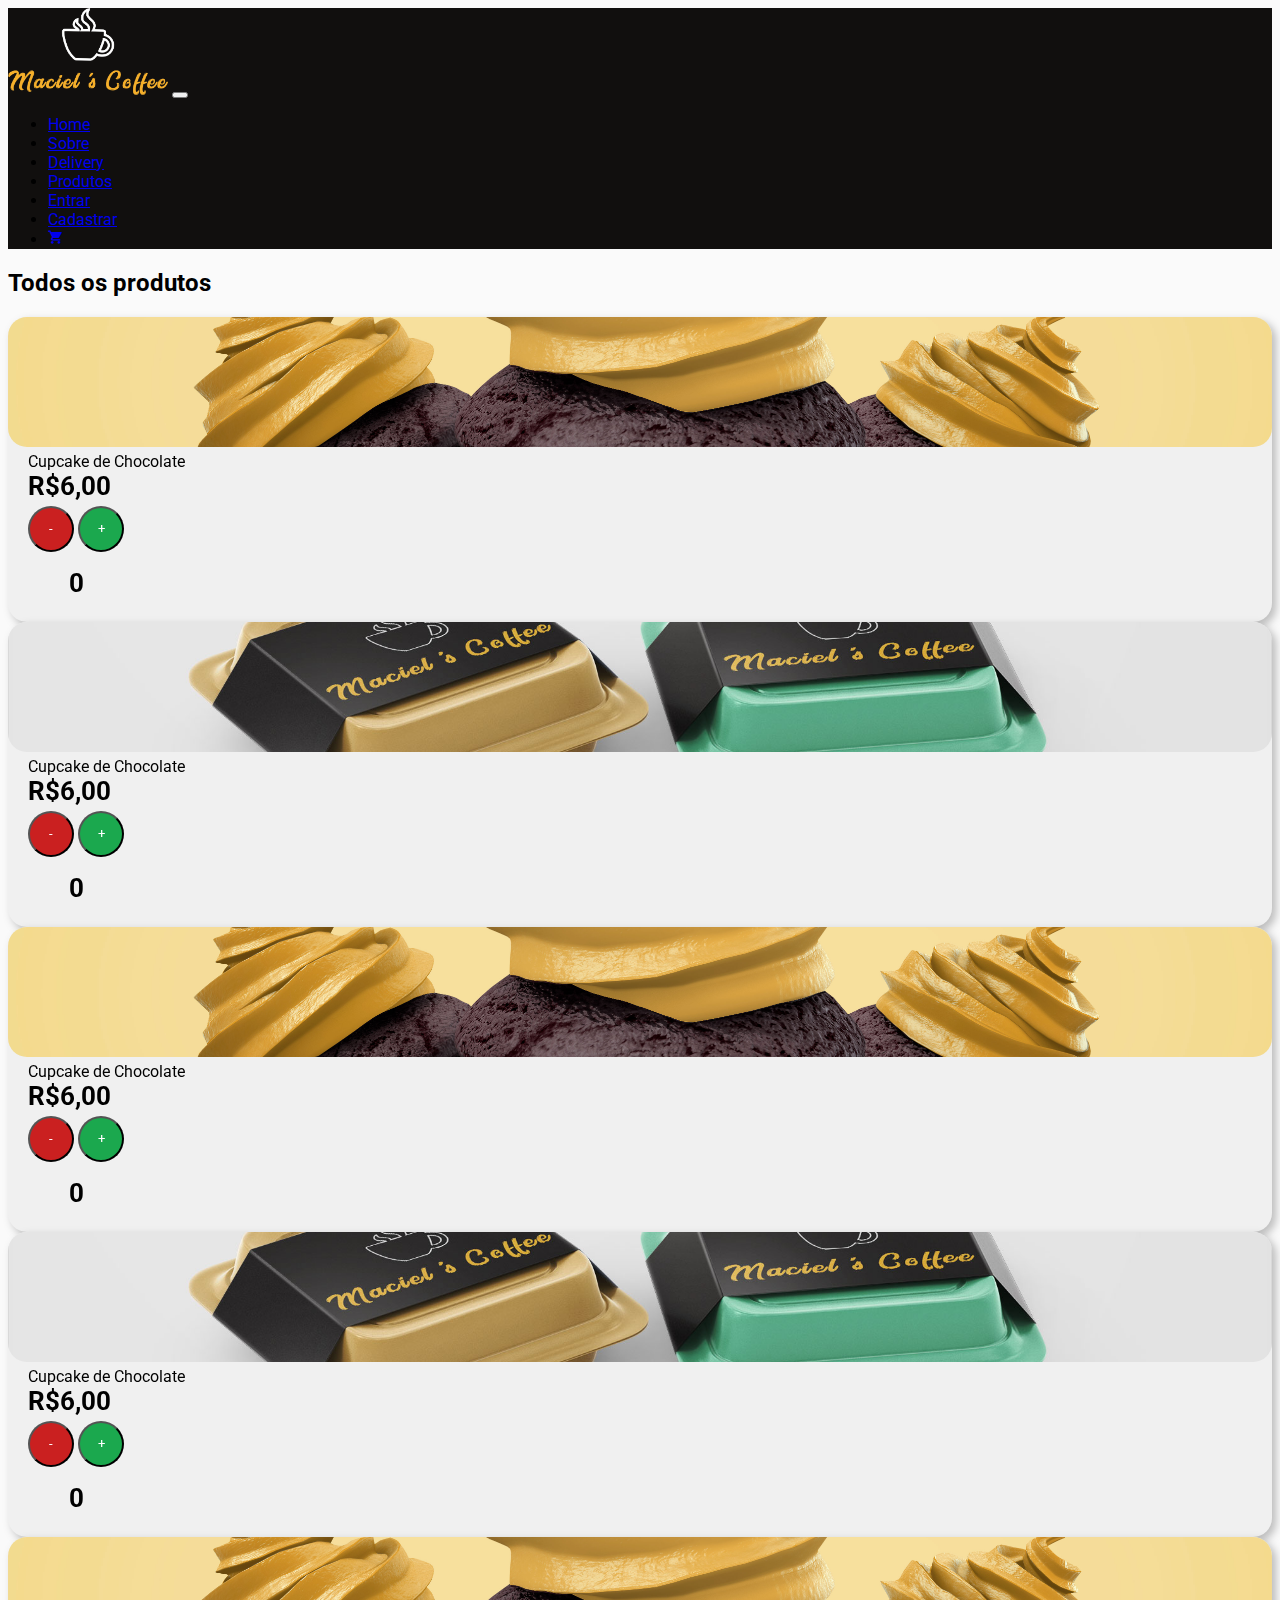
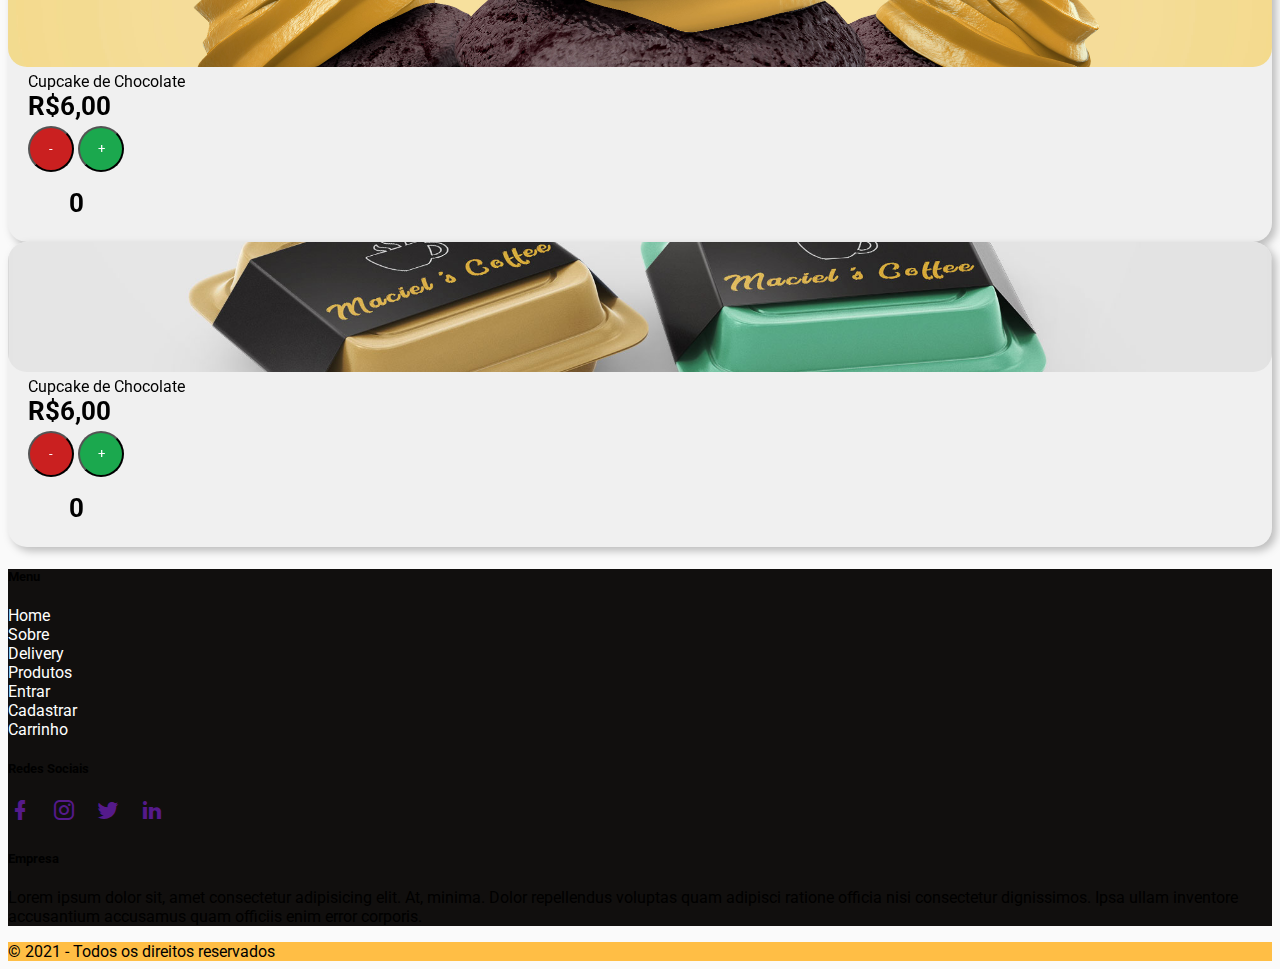
<file: todosProdutos.html>
<!DOCTYPE html>
<html lang="pt-BR">
<head>
    <meta charset="UTF-8">
    <meta http-equiv="X-UA-Compatible" content="IE=edge">
    <meta name="viewport" content="width=device-width, initial-scale=1.0">
    <title>Maciel's Coffee</title>
    <link rel="shortcut icon" type="imagex/png" href="img/logo-maciels-coffee2.png">
    <link href="https://cdn.jsdelivr.net/npm/bootstrap@5.1.3/dist/css/bootstrap.min.css" rel="stylesheet" integrity="sha384-1BmE4kWBq78iYhFldvKuhfTAU6auU8tT94WrHftjDbrCEXSU1oBoqyl2QvZ6jIW3" crossorigin="anonymous">
    <link rel="stylesheet" href="css/estilo.css">
    <link rel="stylesheet" href="MaterialDesign/css/materialdesignicons.min.css">
    <link rel="preconnect" href="https://fonts.googleapis.com">
    <link rel="preconnect" href="https://fonts.gstatic.com" crossorigin>
    <link href="https://fonts.googleapis.com/css2?family=Roboto&display=swap" rel="stylesheet">
</head>
<body>
    <header>
        <nav class="navbar navbar-expand-lg navbar-dark bgBlack">
            <div class="container">
                <a class="navbar-brand" href="index.html"><img src="img/logo-maciels-coffee-navbar.png" alt="" width="160" height="86.922" class="d-inline-block align-text-top"></a>
                <button class="navbar-toggler" type="button" data-bs-toggle="collapse" data-bs-target="#navbarSupportedContent" aria-controls="navbarSupportedContent" aria-expanded="false" aria-label="Toggle navigation">
                    <span class="navbar-toggler-icon"></span>
                </button>
                <div class="collapse navbar-collapse end-0" id="navbarSupportedContent">
                    <ul class="navbar-nav me-auto mb-2 mb-lg-0">
                        <li class="nav-item">
                            <a class="nav-link" href="index.html">Home</a>
                        </li>
                        <li class="nav-item">
                            <a class="nav-link" href="sobre.html">Sobre</a>
                        </li>
                        <li class="nav-item">
                            <a class="nav-link" href="delivery.html">Delivery</a>
                        </li>
                        <li class="nav-item">
                            <a class="nav-link active" aria-current="page" href="todosProdutos.html">Produtos</a>
                        </li>
                        <li class="nav-item">
                            <a class="nav-link" href="login.html">Entrar</a>
                        </li>
                        <li class="nav-item">
                            <a class="nav-link" href="cadastro.html">Cadastrar</a>
                        </li>
                        <li class="nav-item">
                            <a class="nav-link" href="carrinho.html"><span class="mdi mdi-cart"></span></a>
                        </li>
                    </ul>
                </div>
            </div>
        </nav>

    </header>

    <main>
                <section class="container mt-5 cards">
            <div class="row">
                <div class="col-12"><h2>Todos os produtos</h2></div>
                <div class="col-12 col-md-3 mt-3">
                    <div class="cardEstilo">
                        <div class="fundo" style="background-image: url(img/mockup-cupcake.jpg);"></div>
                        <div class="conteudoCard">
                            <p class="textCard">Cupcake de Chocolate<br><span>R$6,00</span></p>
                            <div class="card-lado-esquerdo text-center">
                                <button class="btn btnSub btnRedondo">-</button>
                                <button class="btn btnAdd btnRedondo">+</button>
                                <p><span>0</span></p>
                            </div>
                        </div>
                    </div>
                </div>
                <div class="col-12 col-md-3 mt-3">
                    <div class="cardEstilo">
                        <div class="fundo" style="background-image: url(img/Food-container-mockup-05.jpg);"></div>
                        <div class="conteudoCard">
                            <p class="textCard">Cupcake de Chocolate<br><span>R$6,00</span></p>
                            <div class="card-lado-esquerdo text-center">
                                <button class="btn btnSub btnRedondo">-</button>
                                <button class="btn btnAdd btnRedondo">+</button>
                                <p><span>0</span></p>
                            </div>
                        </div>
                    </div>
                </div>
                <div class="col-12 col-md-3 mt-3">
                    <div class="cardEstilo">
                        <div class="fundo" style="background-image: url(img/mockup-cupcake.jpg);"></div>
                        <div class="conteudoCard">
                            <p class="textCard">Cupcake de Chocolate<br><span>R$6,00</span></p>
                            <div class="card-lado-esquerdo text-center">
                                <button class="btn btnSub btnRedondo">-</button>
                                <button class="btn btnAdd btnRedondo">+</button>
                                <p><span>0</span></p>
                            </div>
                        </div>
                    </div>
                </div>
                <div class="col-12 col-md-3 mt-3">
                    <div class="cardEstilo">
                        <div class="fundo" style="background-image: url(img/Food-container-mockup-05.jpg);"></div>
                        <div class="conteudoCard">
                            <p class="textCard">Cupcake de Chocolate<br><span>R$6,00</span></p>
                            <div class="card-lado-esquerdo text-center">
                                <button class="btn btnSub btnRedondo">-</button>
                                <button class="btn btnAdd btnRedondo">+</button>
                                <p><span>0</span></p>
                            </div>
                        </div>
                    </div>
                </div>
                <div class="col-12 col-md-3 mt-3">
                    <div class="cardEstilo">
                        <div class="fundo" style="background-image: url(img/mockup-cupcake.jpg);"></div>
                        <div class="conteudoCard">
                            <p class="textCard">Cupcake de Chocolate<br><span>R$6,00</span></p>
                            <div class="card-lado-esquerdo text-center">
                                <button class="btn btnSub btnRedondo">-</button>
                                <button class="btn btnAdd btnRedondo">+</button>
                                <p><span>0</span></p>
                            </div>
                        </div>
                    </div>
                </div>
                <div class="col-12 col-md-3 mt-3">
                    <div class="cardEstilo">
                        <div class="fundo" style="background-image: url(img/Food-container-mockup-05.jpg);"></div>
                        <div class="conteudoCard">
                            <p class="textCard">Cupcake de Chocolate<br><span>R$6,00</span></p>
                            <div class="card-lado-esquerdo">
                                <button class="btn btnSub btnRedondo">-</button>
                                <button class="btn btnAdd btnRedondo">+</button>
                                <p><span>0</span></p>
                            </div>
                        </div>
                    </div>
                </div>
        </section>
    </main>

    <footer class="mt-5">
        <div class="bgBlack p-5">
            <div class="container text-white">
                <div class="row">
                    <div class="col-12 col-md-4">
                        <h5 class="bold">Menu</h4>
                        <ul class="listaMenuFooter">
                            <li><a href="index.html">Home</a></li>
                            <li><a href="sobre.html">Sobre</a></li>
                            <li><a href="delivery.html">Delivery</a></li>
                            <li><a href="todosProdutos.html">Produtos</a></li>
                            <li><a href="login.html">Entrar</a></li>
                            <li><a href="cadastro.html">Cadastrar</a></li>
                            <li><a href="carrinho.html">Carrinho</a></li>
                        </ul>
                    </div>
                    <div class="col-12 col-md-4">
                        <h5 class="bold">Redes Sociais</h4>
                            <ul class="redesSociaisFooter">
                                <li><a href=""><span class="mdi mdi-facebook text-white"></span></a></li>
                                <li><a href=""><span class="mdi mdi-instagram text-white"></span></a></li>
                                <li><a href=""><span class="mdi mdi-twitter text-white"></span></a></li>
                                <li><a href=""><span class="mdi mdi-linkedin text-white"></span></a></li>
                            </ul>
                    </div>
                    <div class="col-12 col-md-4">
                        <h5 class="bold">Empresa</h4>
                        <p>Lorem ipsum dolor sit, amet consectetur adipisicing elit. At, minima. Dolor repellendus voluptas quam adipisci ratione officia nisi consectetur dignissimos. Ipsa ullam inventore accusantium accusamus quam officiis enim error corporis.</p>
                    </div>
                </div>
            </div>
        </div>
        <div class="bgLaranjaClaro text-white text-center p-3">&copy; 2021 - Todos os direitos reservados</div>
    </footer>

    <script src="https://cdn.jsdelivr.net/npm/@popperjs/core@2.10.2/dist/umd/popper.min.js" integrity="sha384-7+zCNj/IqJ95wo16oMtfsKbZ9ccEh31eOz1HGyDuCQ6wgnyJNSYdrPa03rtR1zdB" crossorigin="anonymous"></script>
    <script src="https://cdn.jsdelivr.net/npm/bootstrap@5.1.3/dist/js/bootstrap.min.js" integrity="sha384-QJHtvGhmr9XOIpI6YVutG+2QOK9T+ZnN4kzFN1RtK3zEFEIsxhlmWl5/YESvpZ13" crossorigin="anonymous"></script>
</body>
</html>
</file>
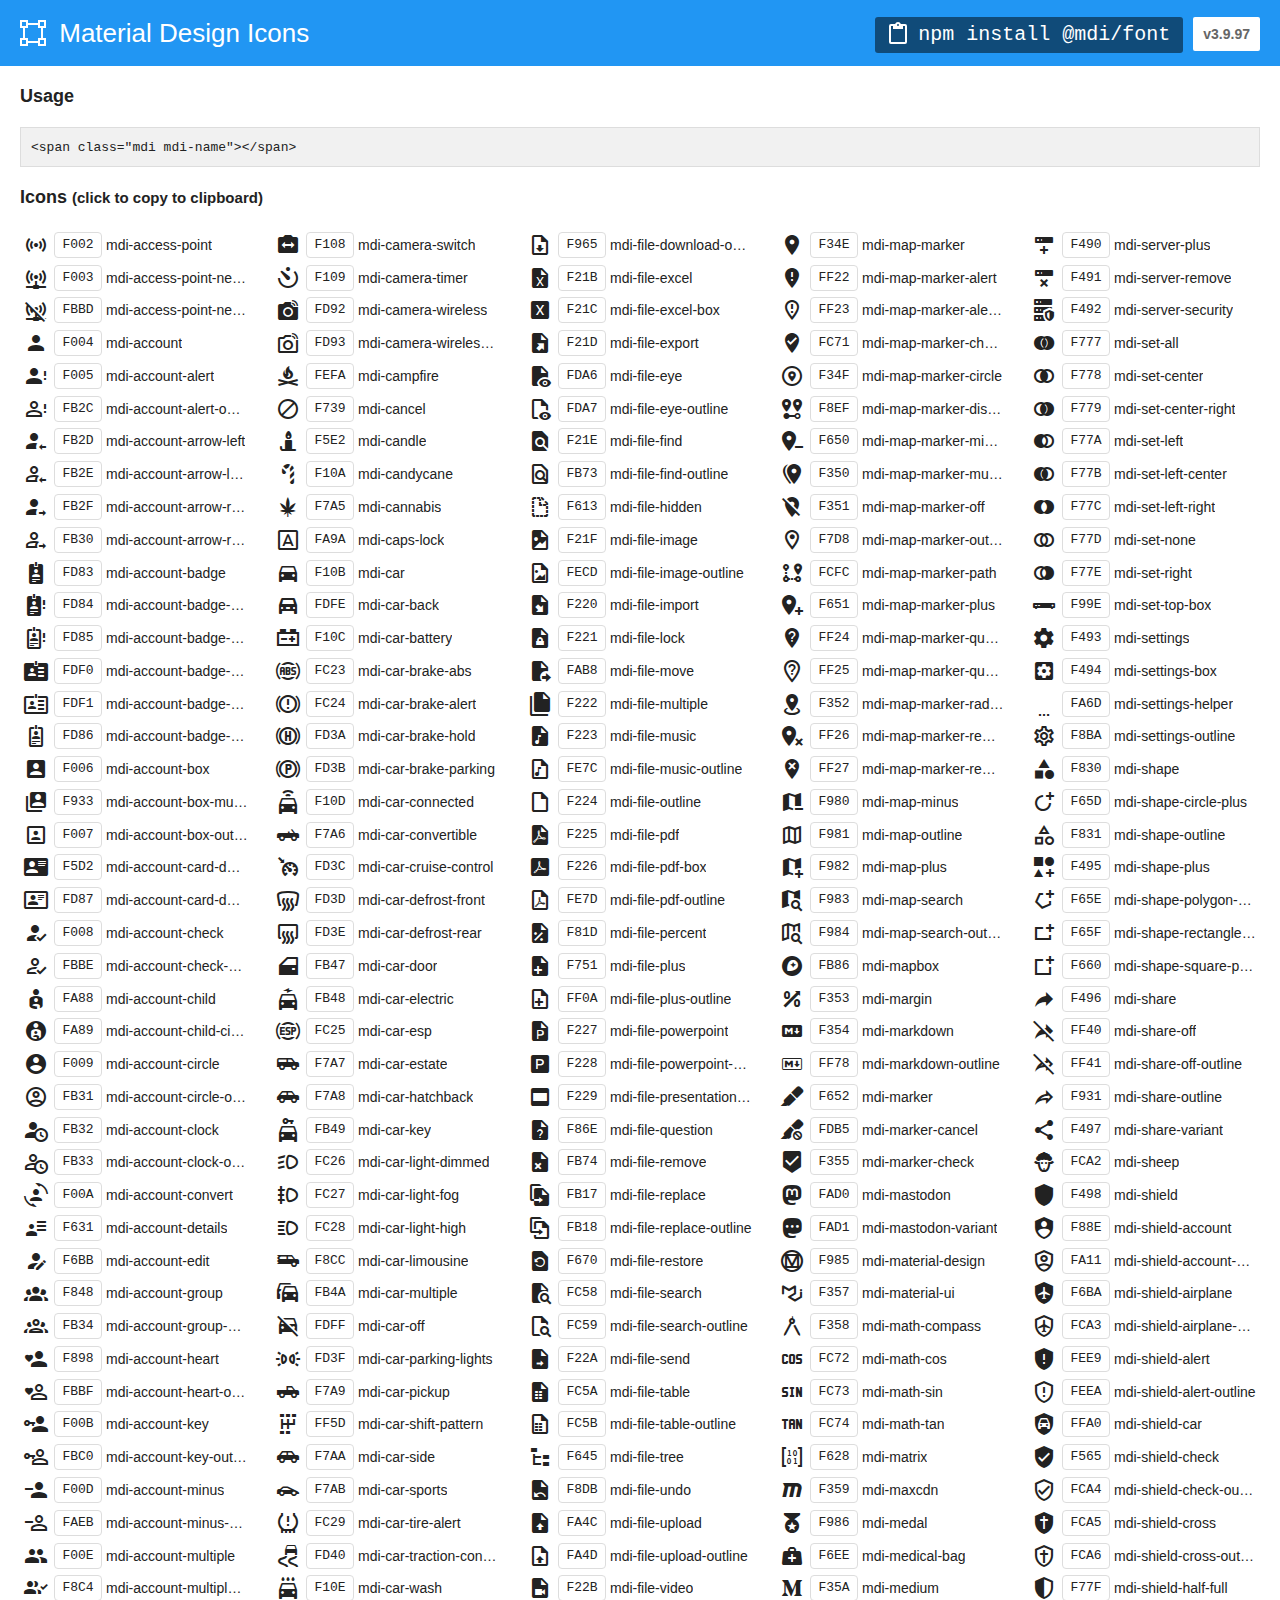
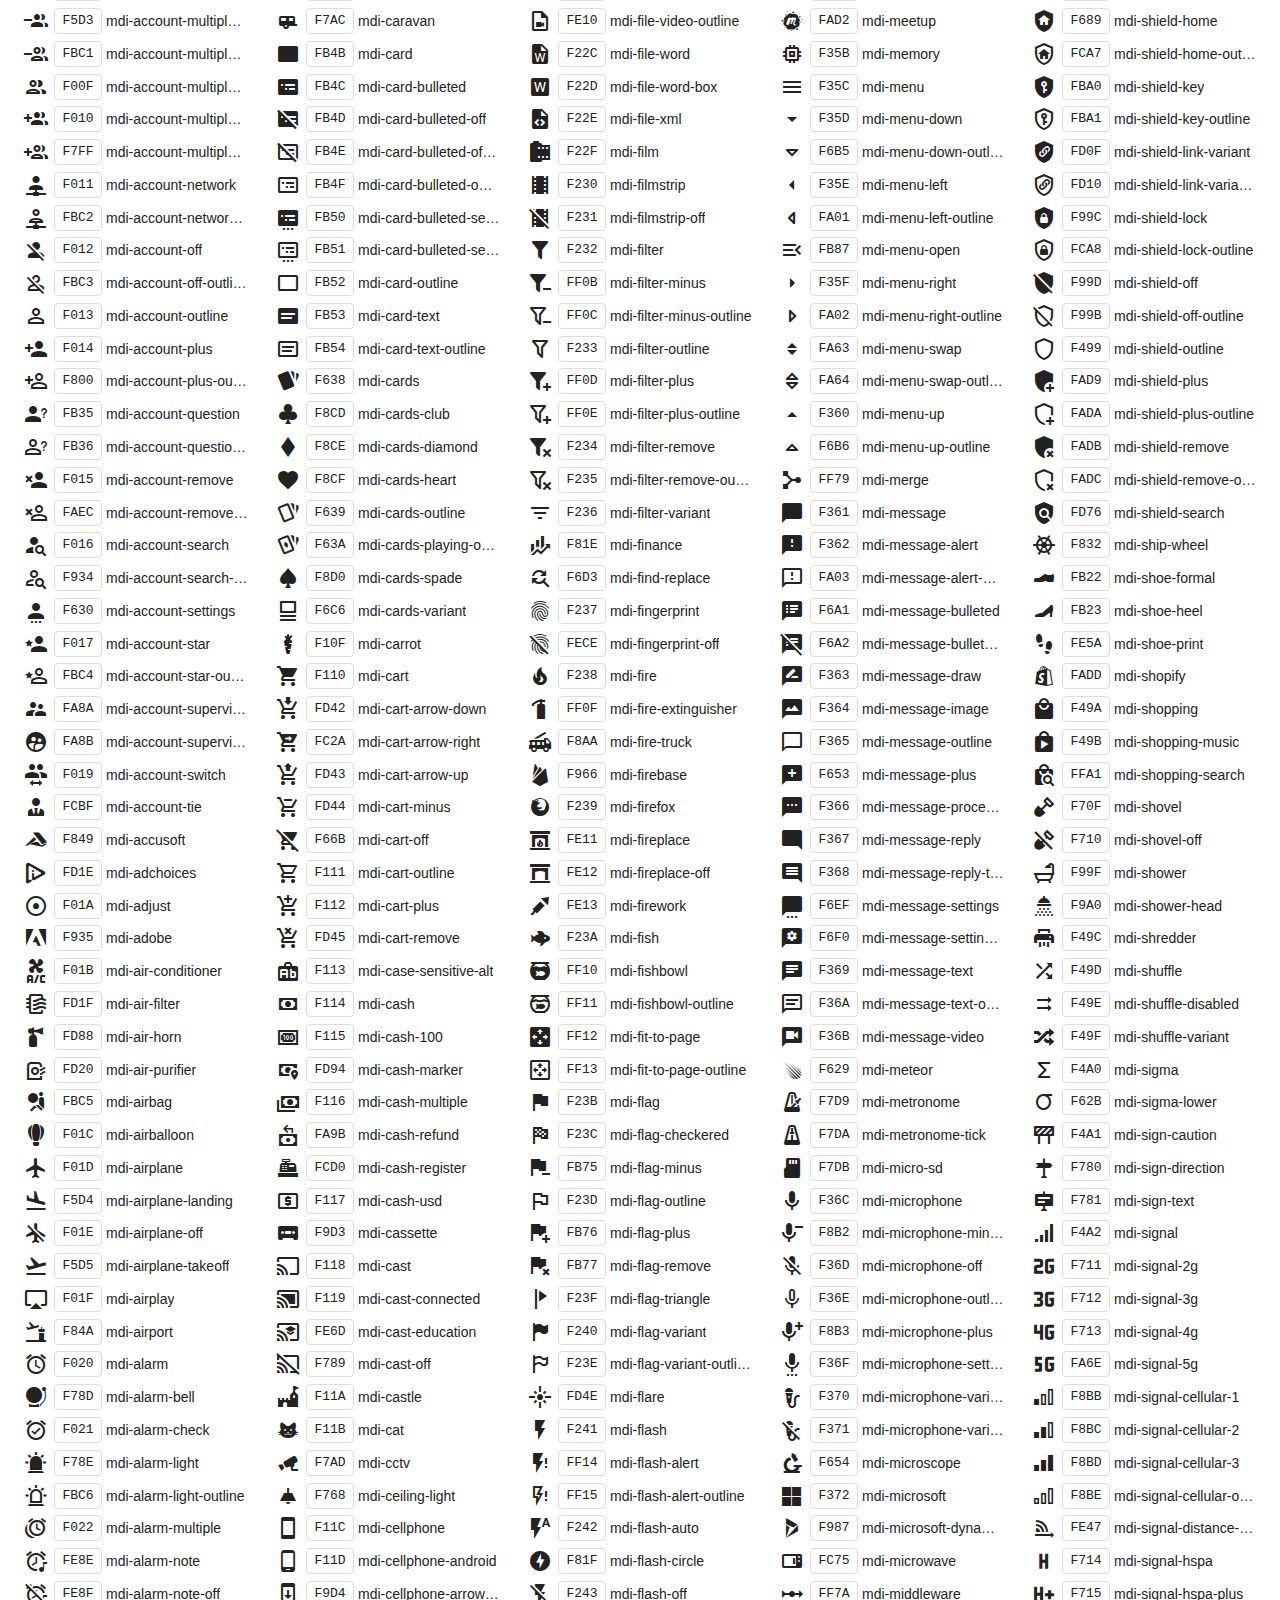
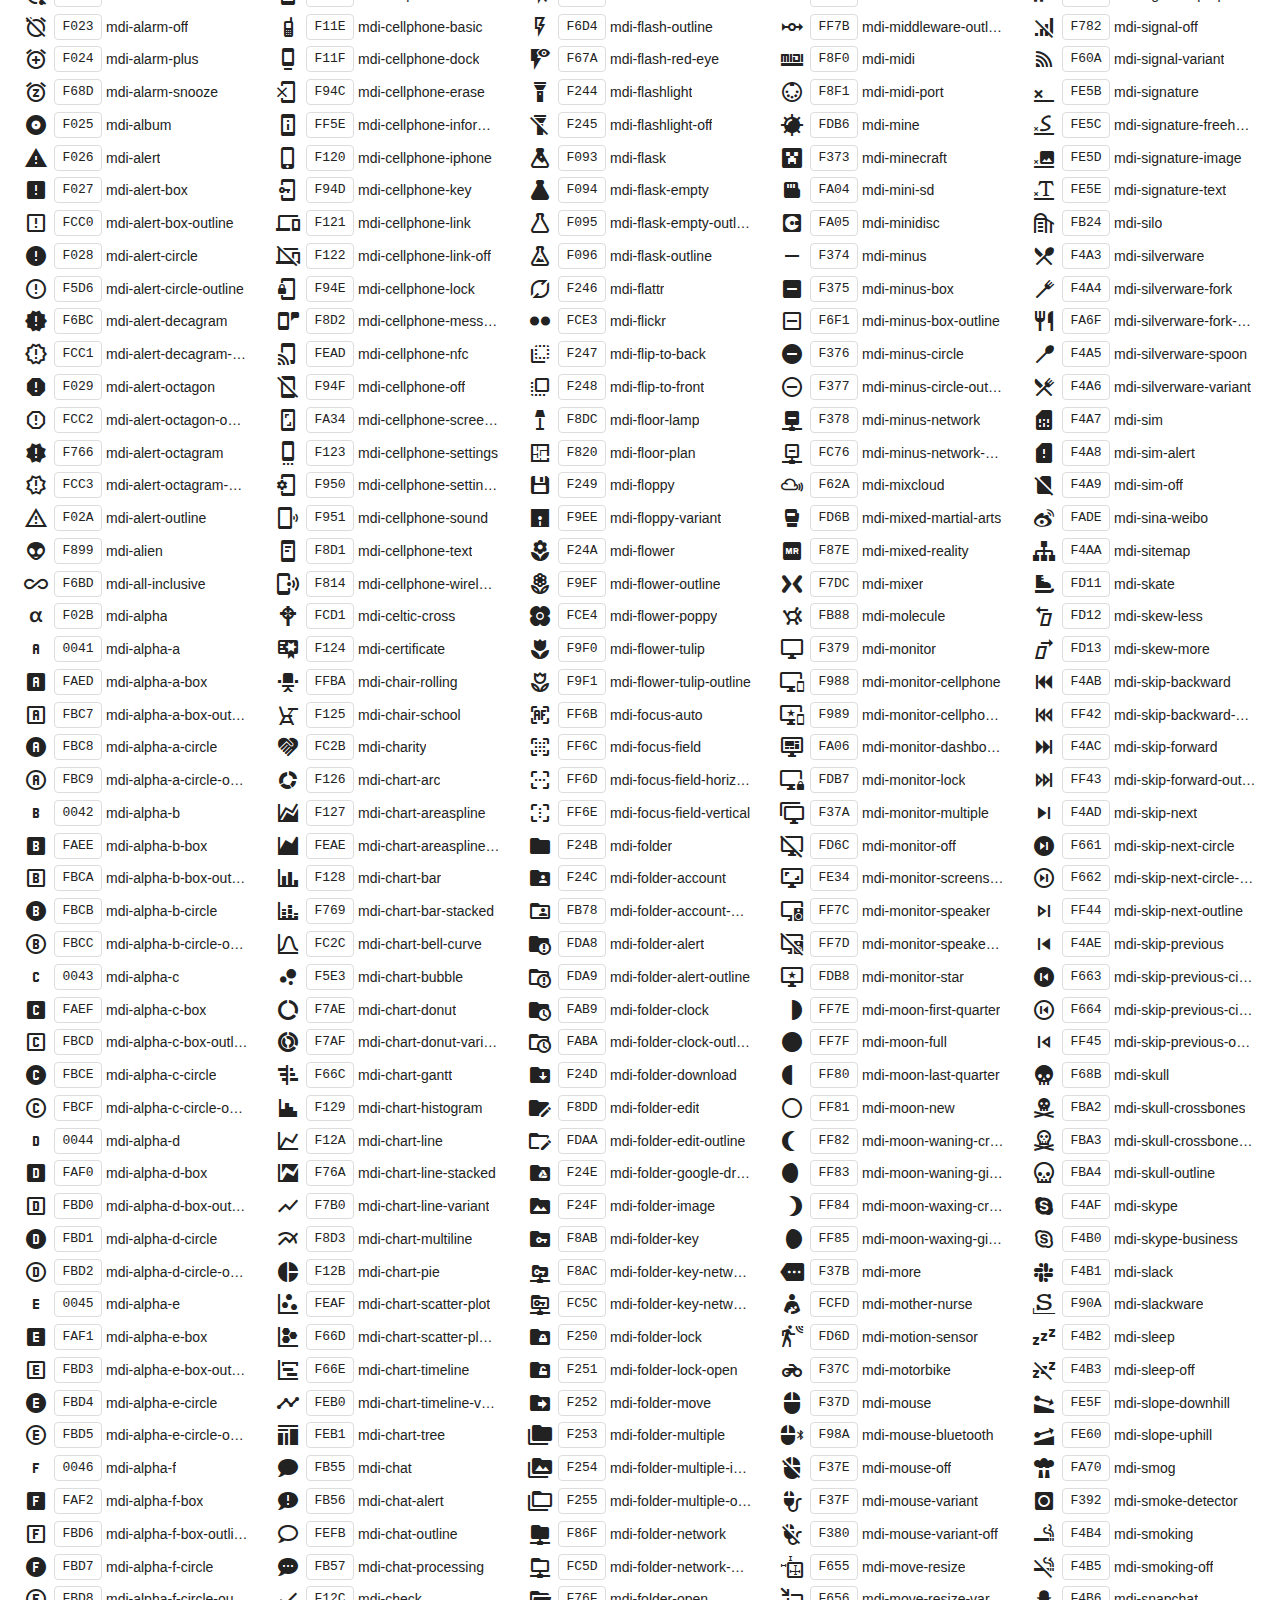
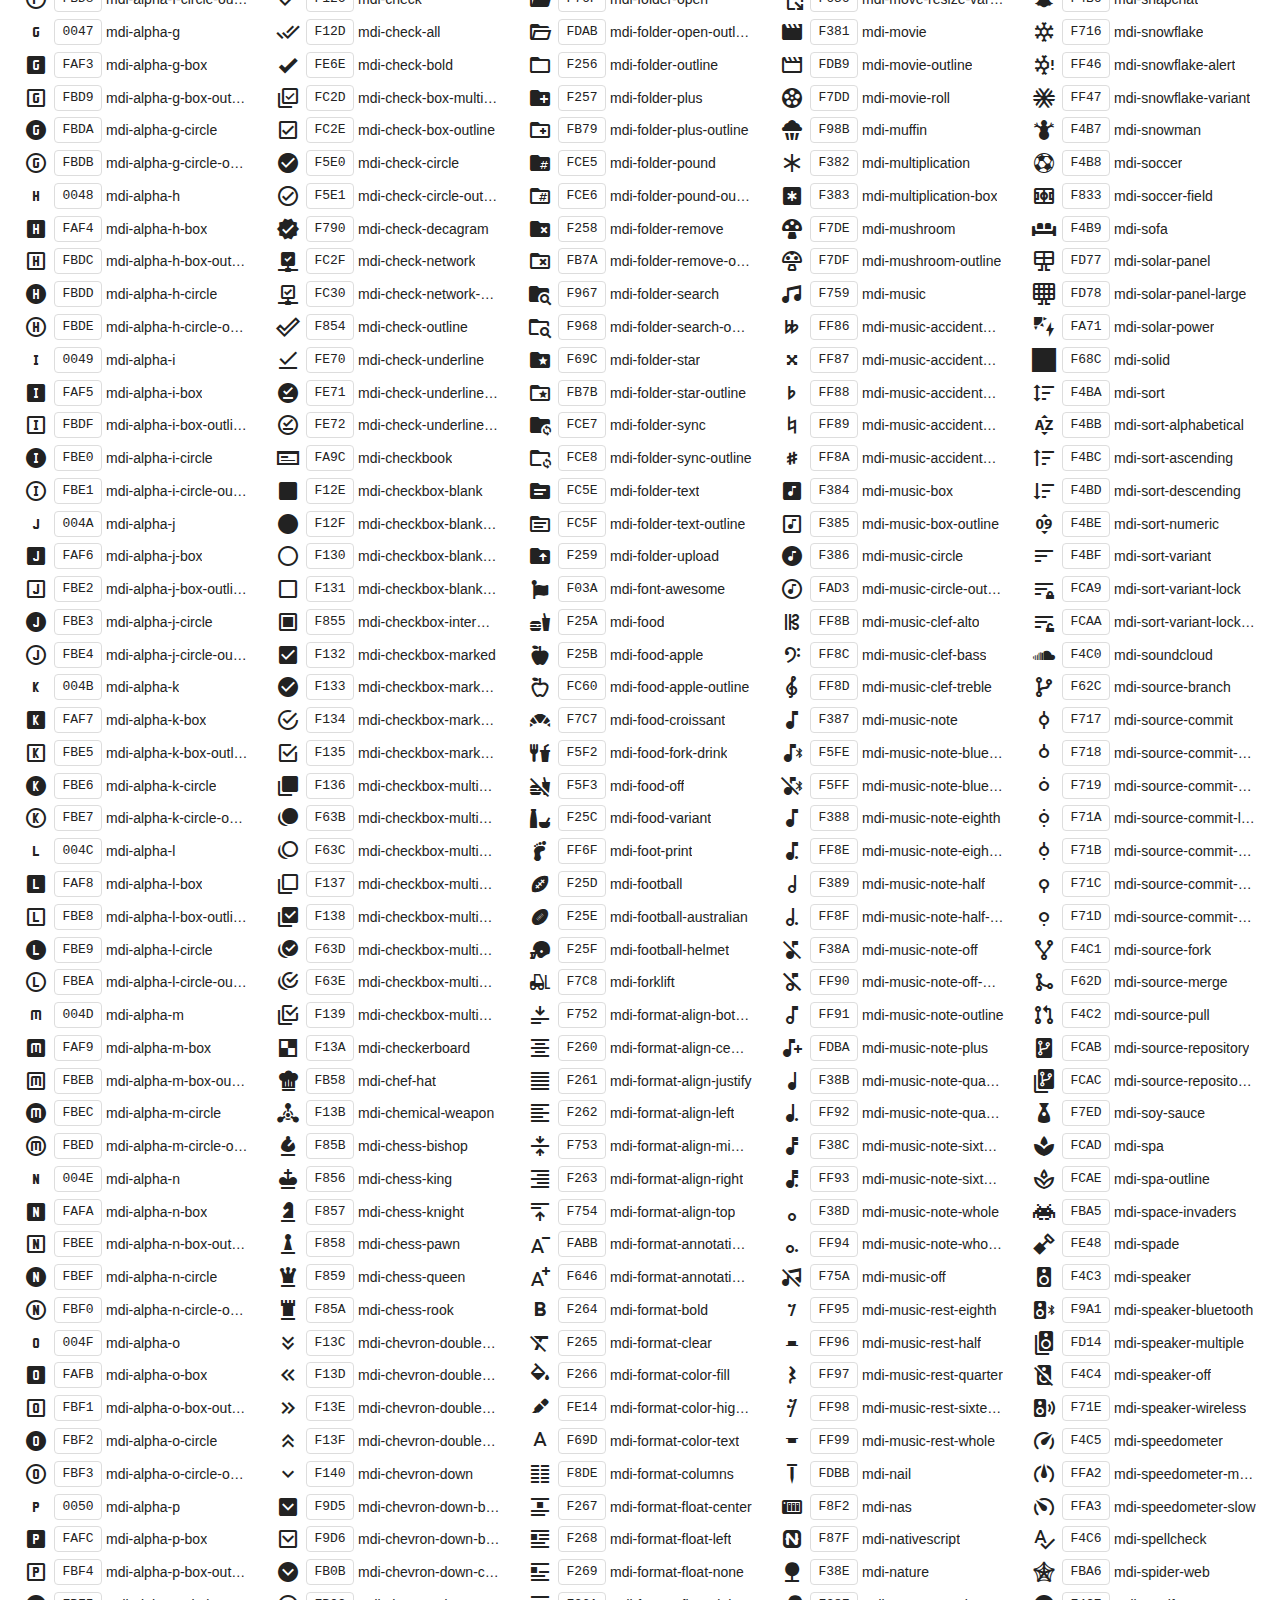
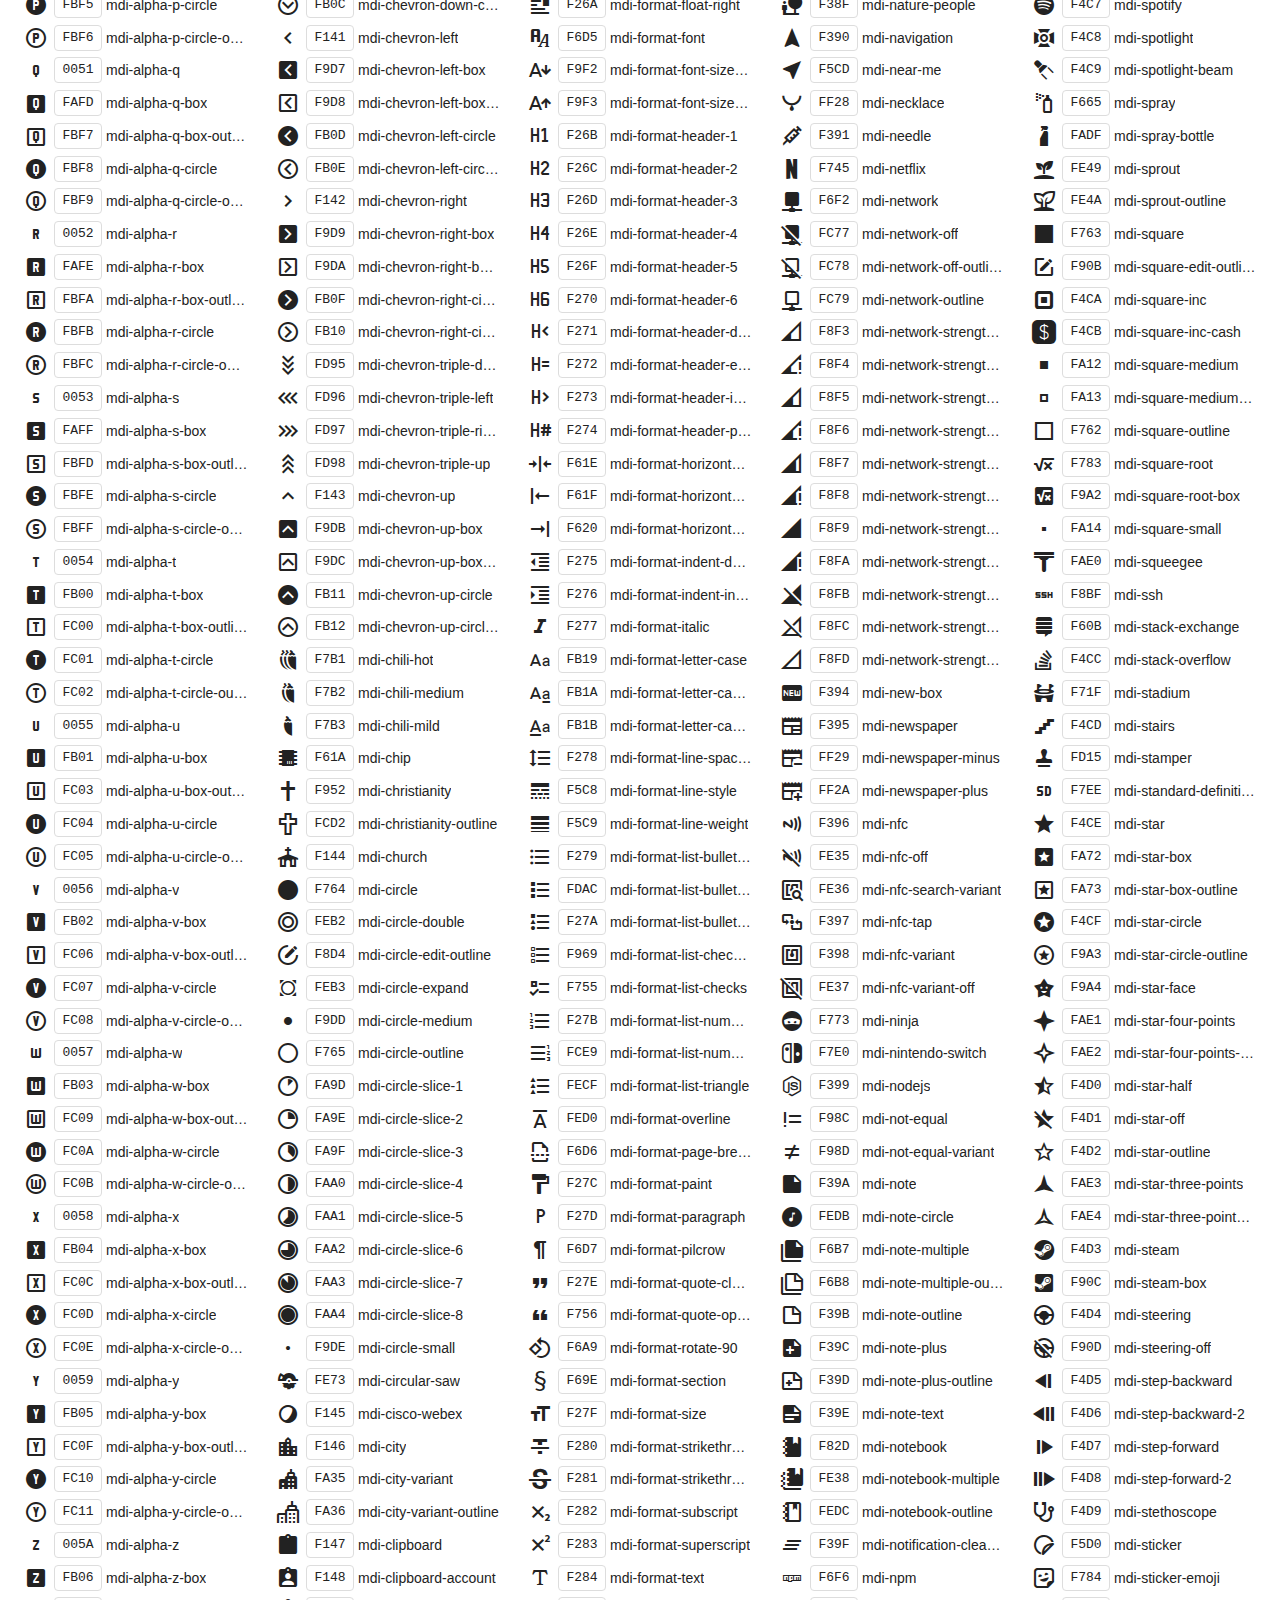
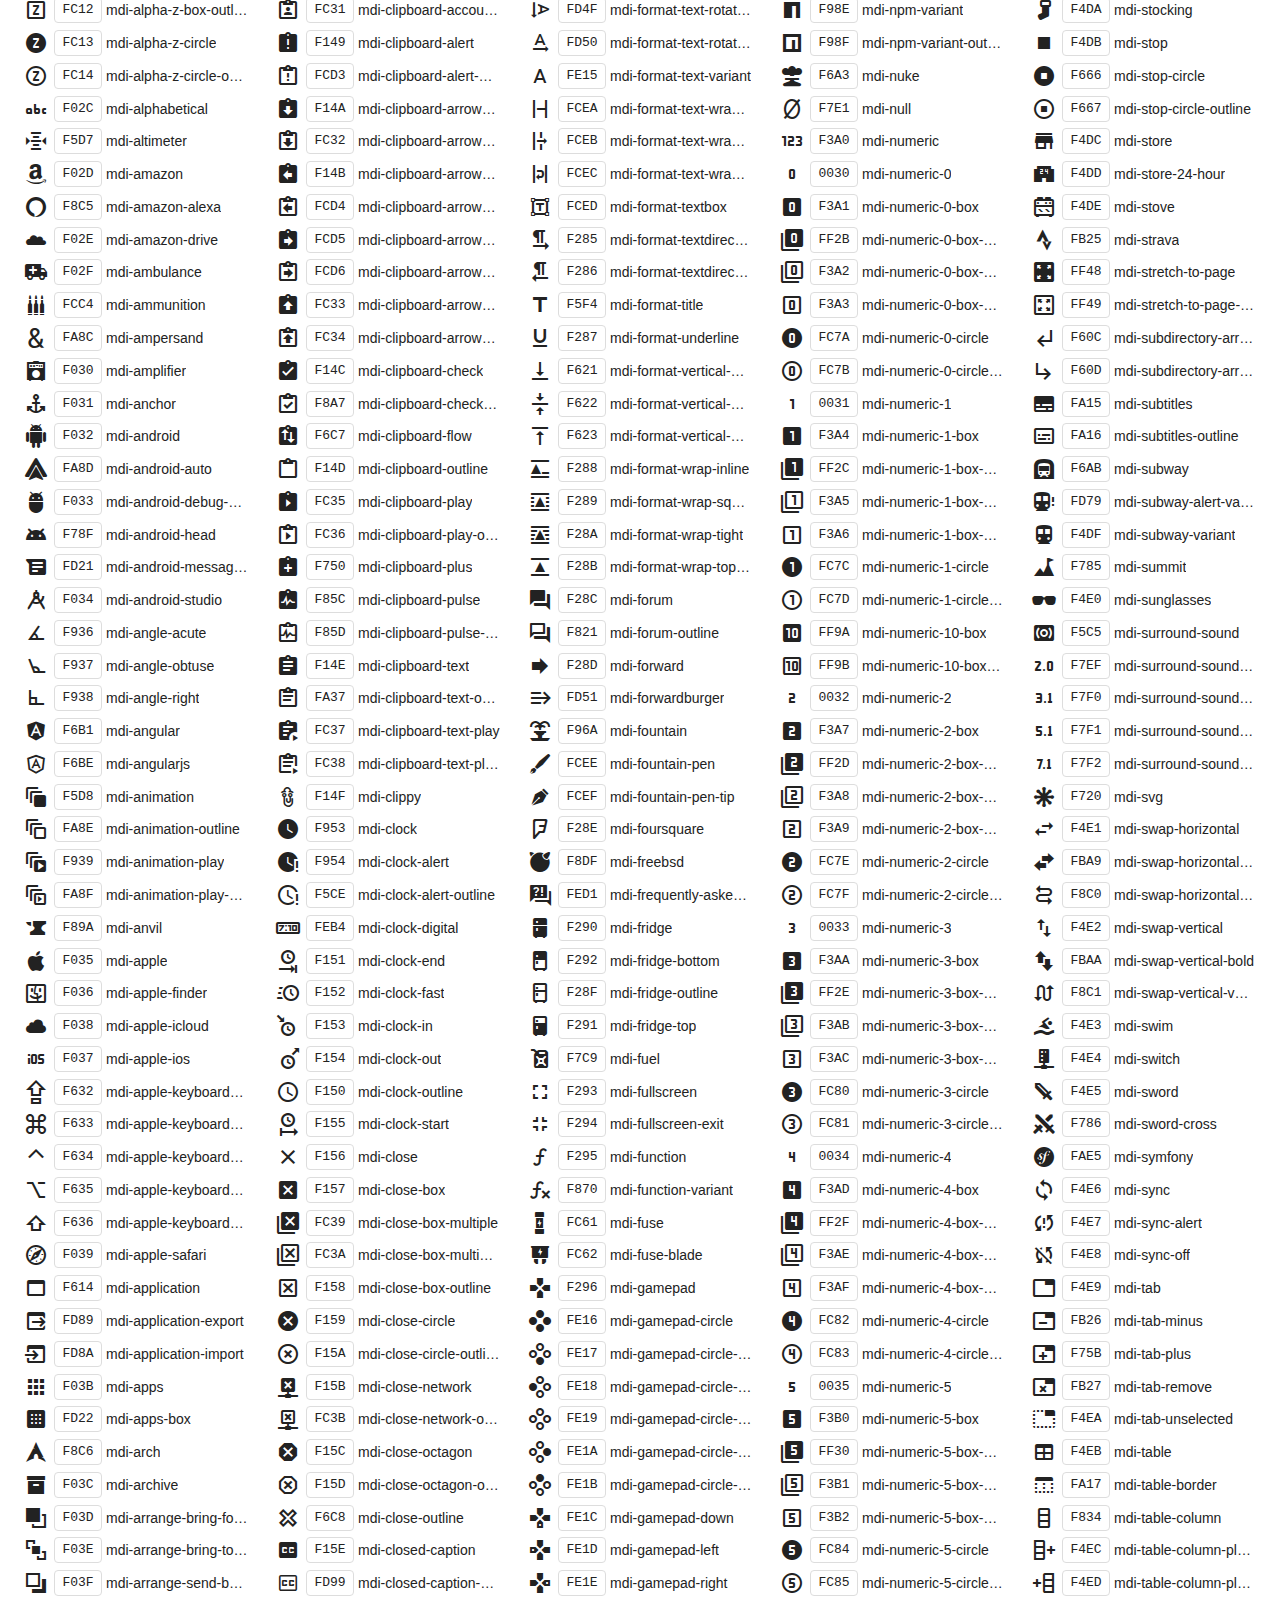
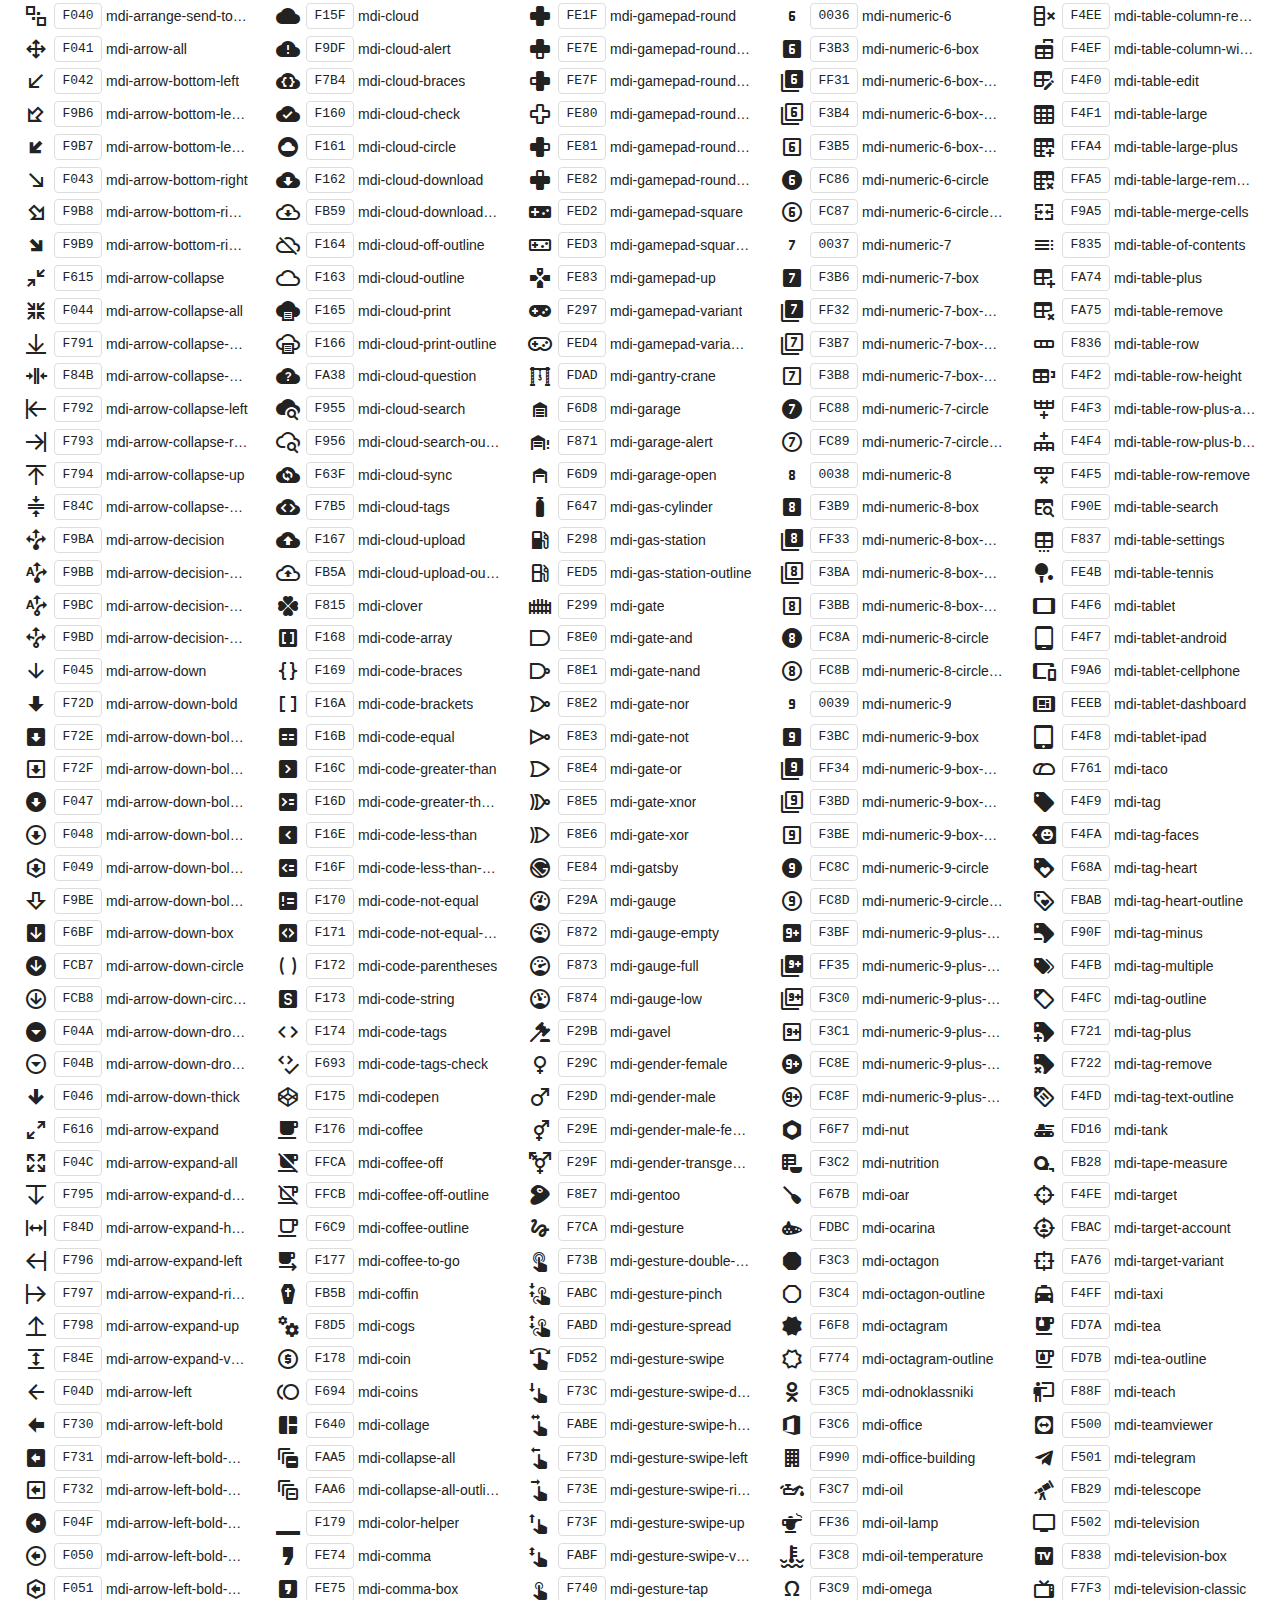
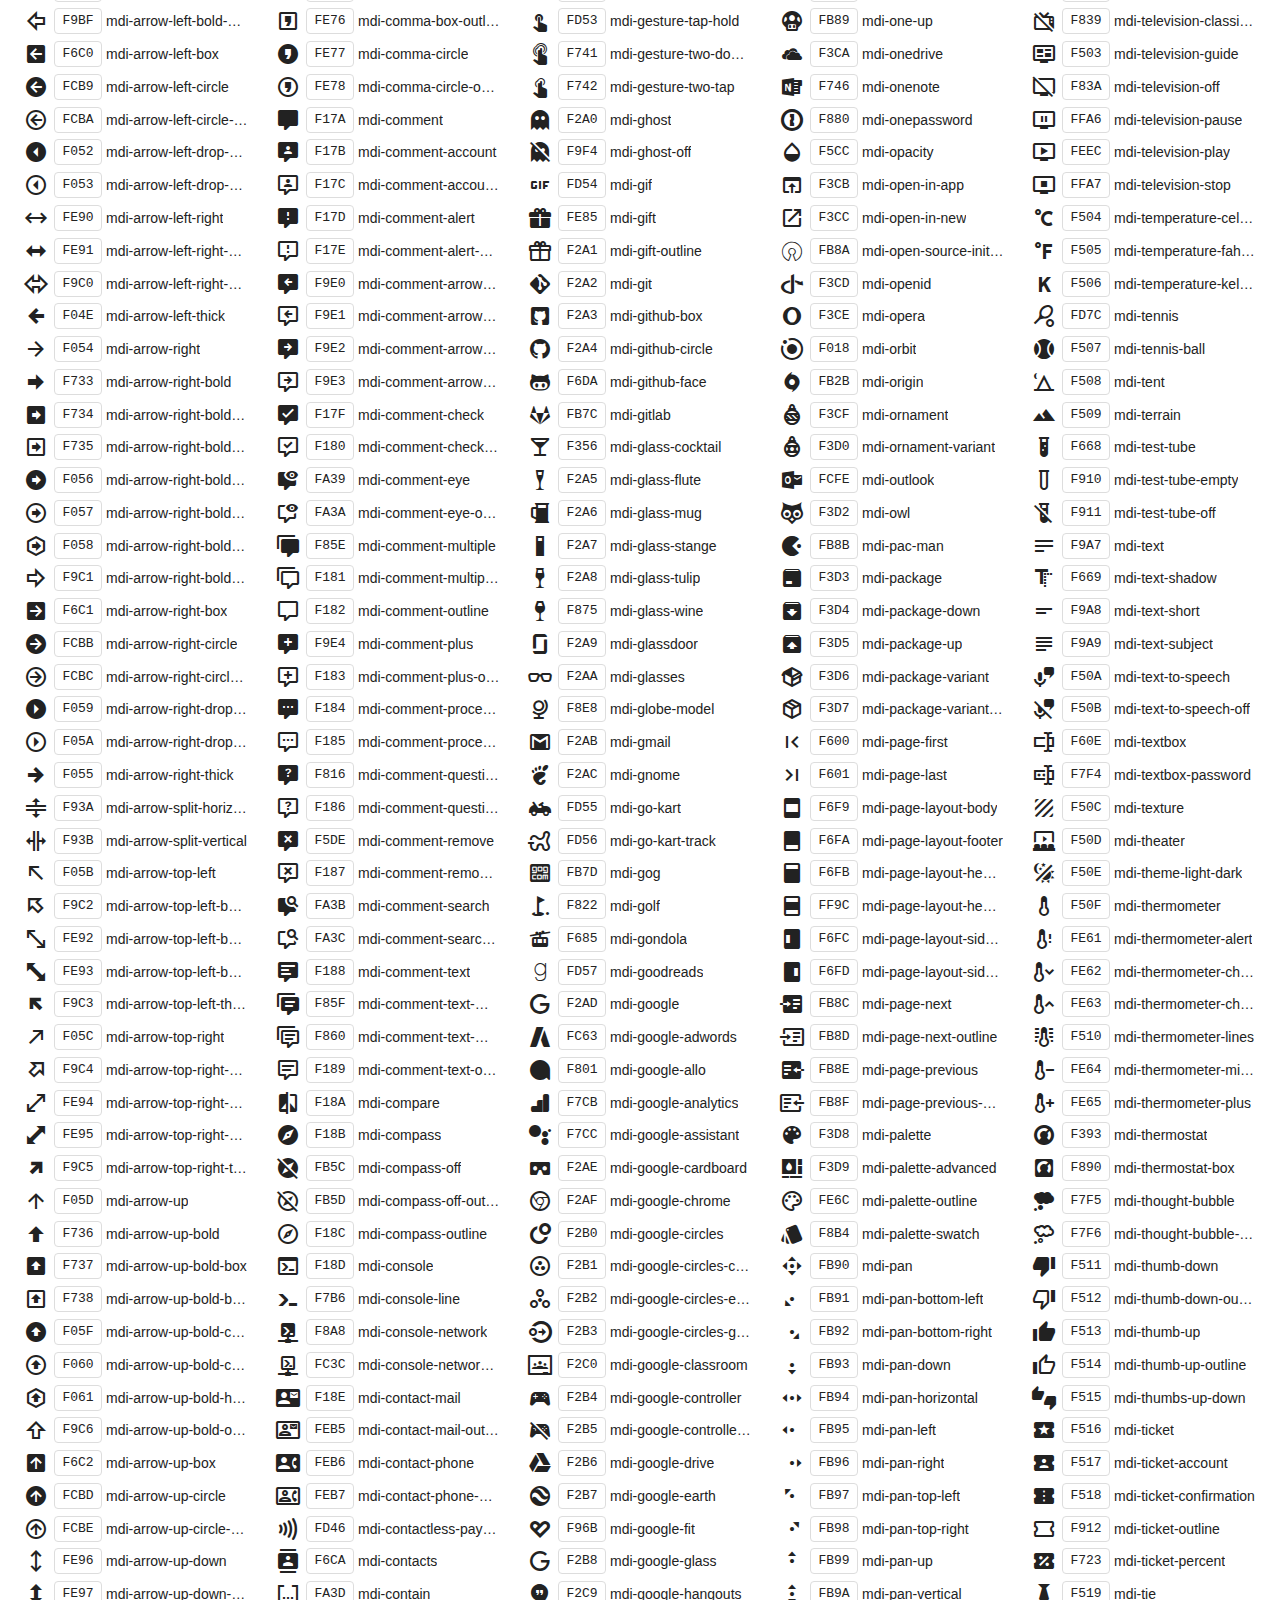
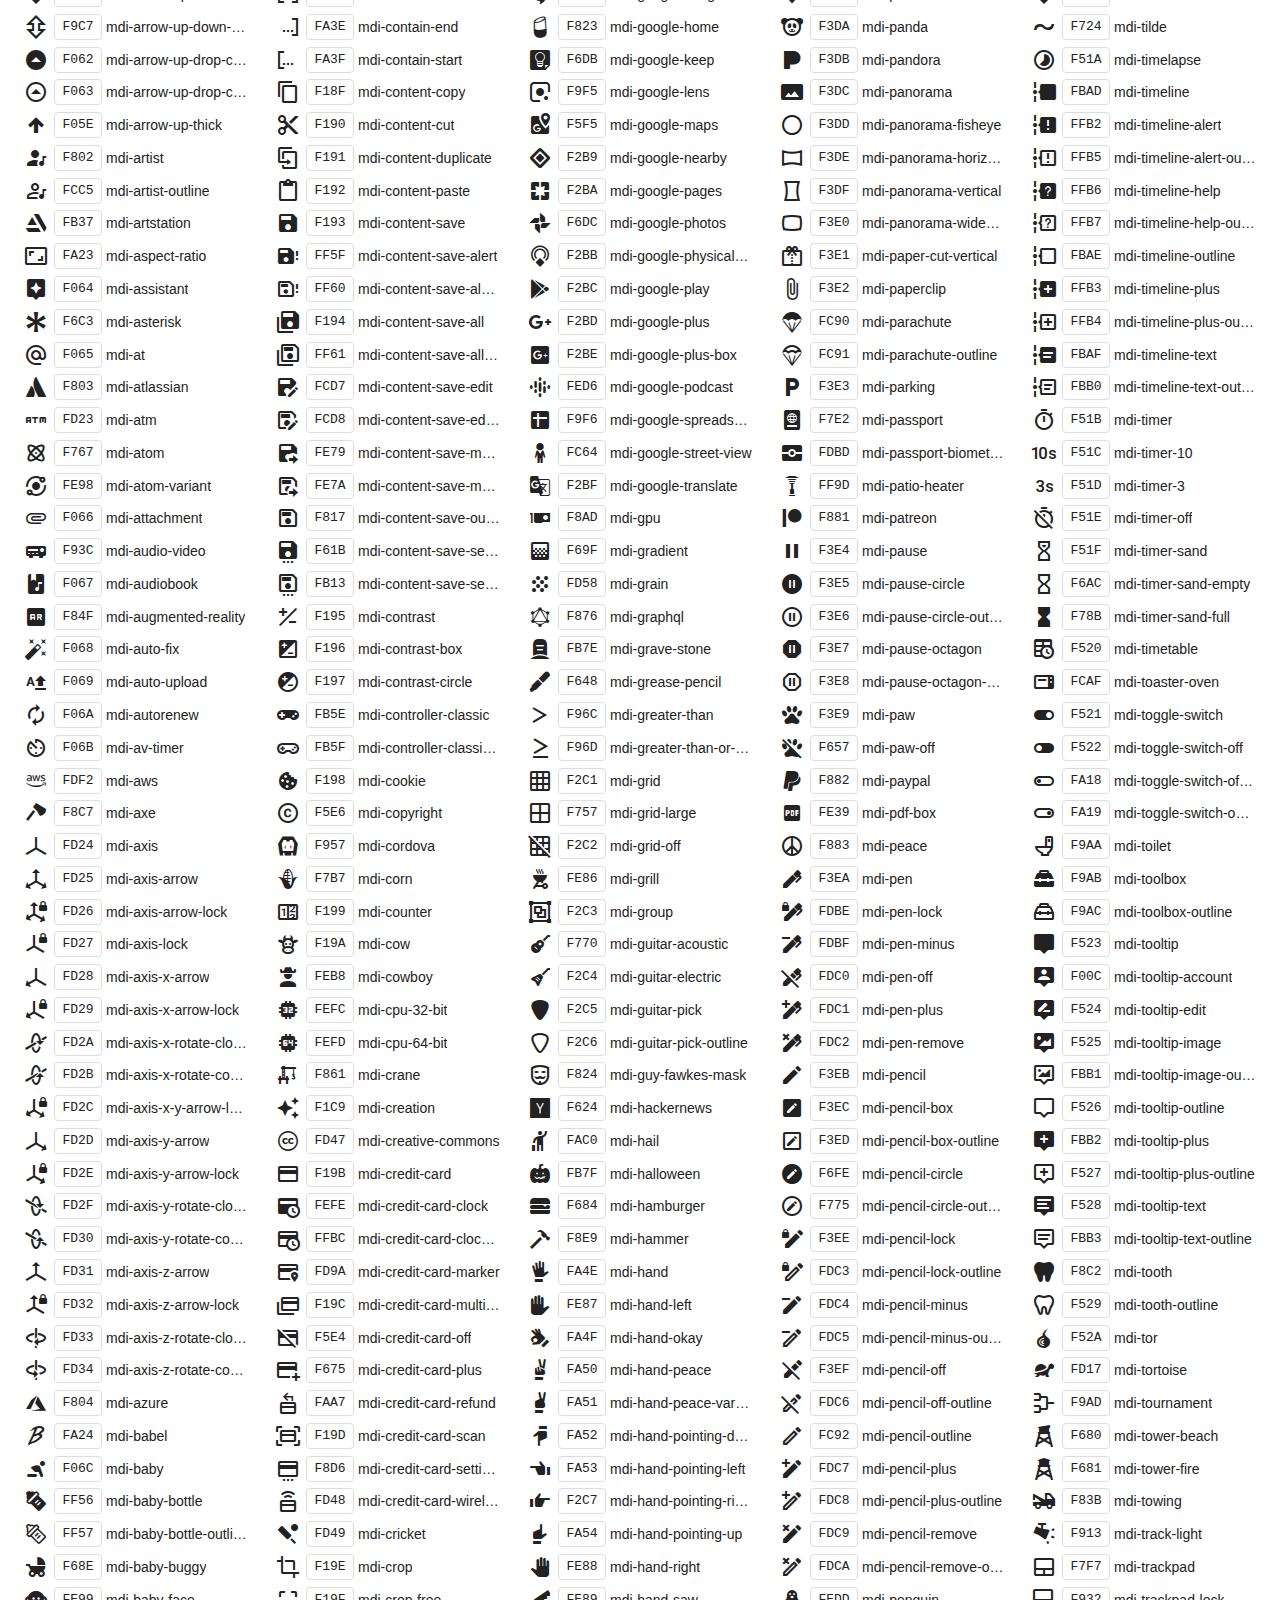
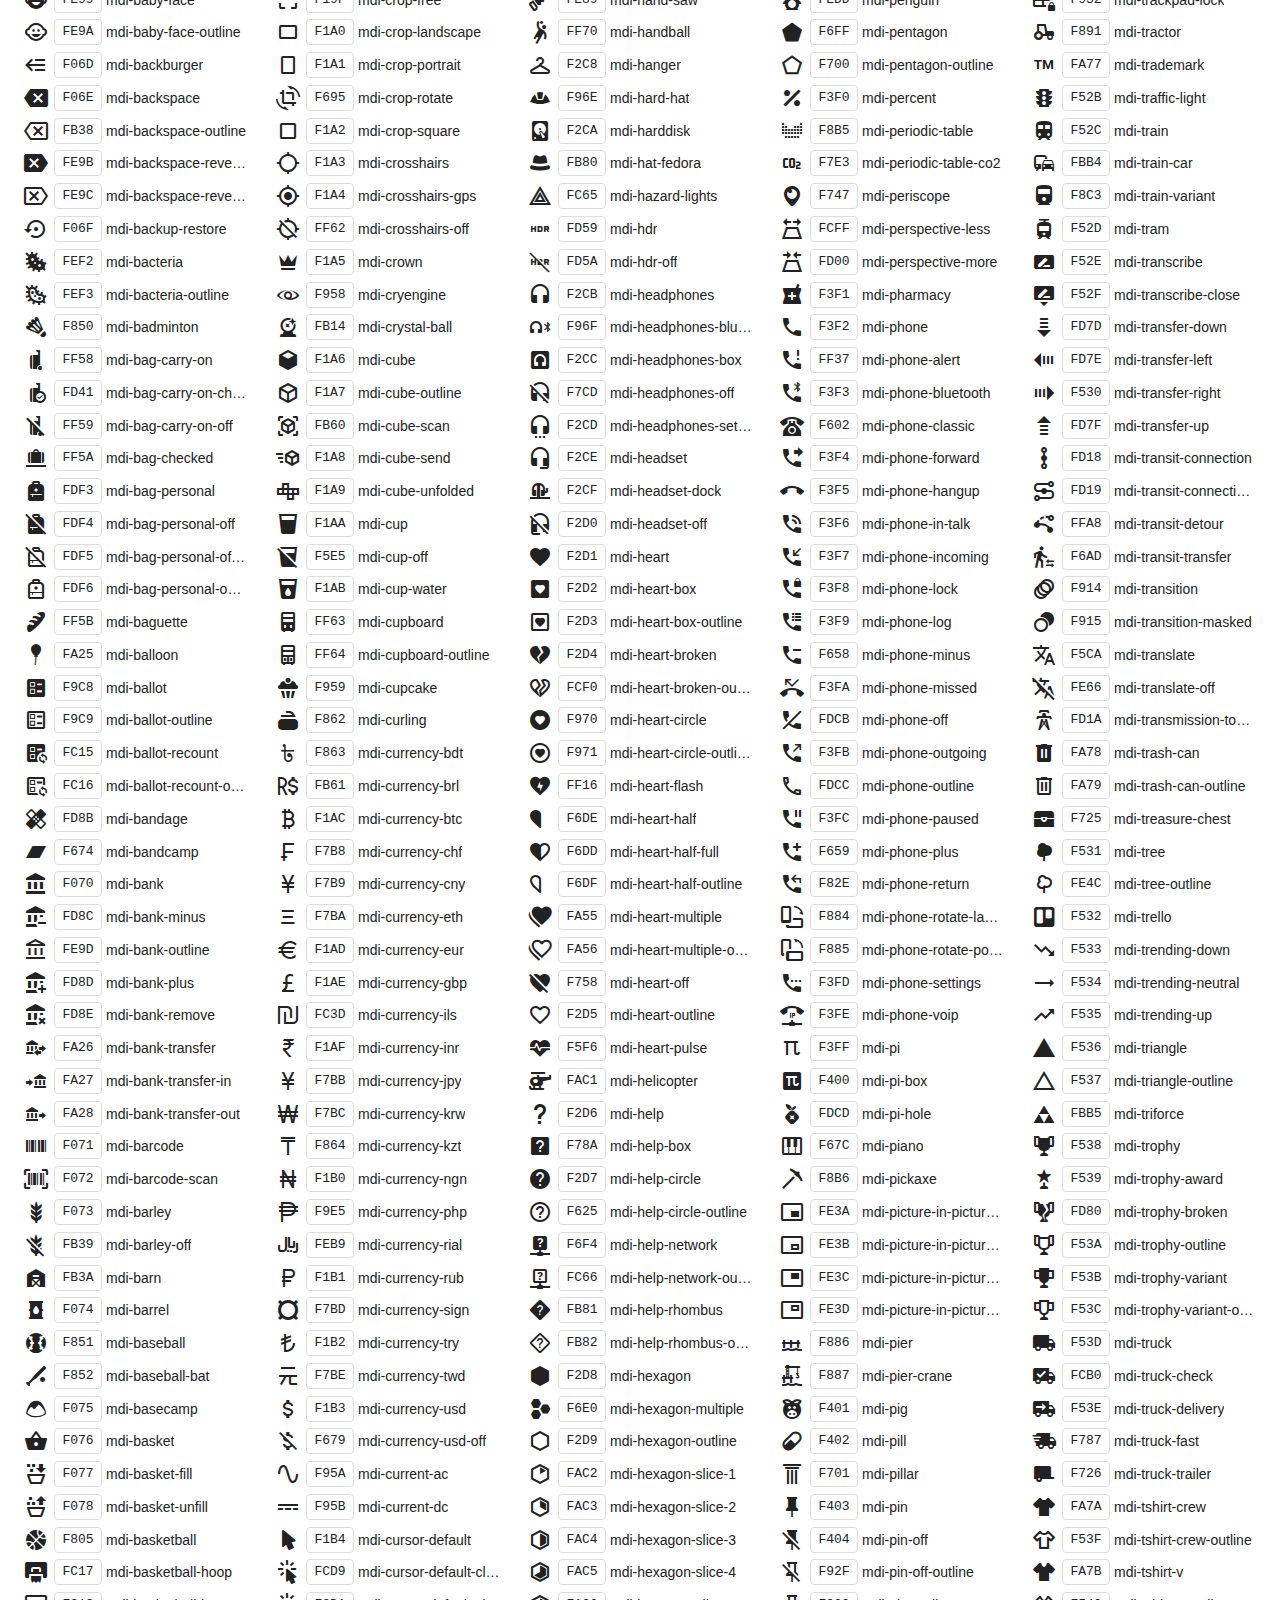
<file: MaterialDesign/preview.html>
﻿<!doctype html>
<html lang="en">
<head>
    <meta charset="utf-8" />
    <meta name="google" content="notranslate">
    <title>Material Design Icons</title>
    <style>
        * {
            margin: 0;
            padding: 0;
        }

        body {
            margin: 0;
            padding: 0;
            background: #fff;
            color: #222;
        }

        h1, h2, h3, p, div, footer {
            font-family: "Helvetica Neue", Arial, sans-serif;
        }

        h1 {
            padding: 20px 20px 16px 20px;
            font-size: 26px;
            line-height: 26px;
            font-weight: normal;
            color: #FFF;
            background-color: #2196F3;
        }

        h1 svg {
            vertical-align: middle;
            width: 26px;
            height: 26px;
            margin: 0 6px 4px 0;
        }

        h1 svg path {
            fill: #FFF;
        }

        h1 .version {
            font-size: 14px;
            background: #FFF;
            padding: 4px 10px;
            float: right;
            border-radius: 2px;
            margin: -3px 0 0 0;
            color: #666;
            font-weight: bold;
        }

        h1 .version::before {
            content: 'v';
        }

        h1 code {
            font-size: 20px;
            background: rgba(0,0,0,0.5);
            padding: 4px 12px;
            border-radius: 3px;
            float: right;
            margin: -3px 10px 0 0;
            border: 1px solid transparent;
            cursor: pointer;
        }

        h1 code:hover {
            border: 1px solid #FFF;
        }

        h1 code svg {
            width: 24px;
            height: 24px;
            margin: -1px -4px 0 -2px
        }

        h2 {
            font-size: 18px;
            padding: 20px;
        }

        h3 {
            font-size: 14px;
            padding: 10px 20px 0 20px;
            font-weight: bold;
        }

        p {
            padding: 10px 20px;
        }

        p code {
            display: inline-block;
            vertical-align: middle;
            background: #F1F1F1;
            padding: 3px 5px;
            border-radius: 3px;
            border: 1px solid #DDD;
        }

        p i.mdi {
            vertical-align: middle;
            border-radius: 4px;
            display: inline-block;
        }

        p i.mdi.dark-demo {
            background: #333;
        }

        p.note {
            color: #999;
            font-size: 14px;
            padding: 0 20px 5px 20px;
        }

        .icons {
            padding: 0 20px 10px 20px;
            -webkit-column-count: 5;
            -moz-column-count: 5;
            column-count: 5;
            -webkit-column-gap: 20px;
            -moz-column-gap: 20px;
            column-gap: 20px;
        }

        .icons div {
            line-height: 2em;
        }

        .icons div span {
            cursor: pointer;
            font-size: 14px;
            text-overflow: ellipsis;
            display: inline-block;
            max-width: calc(100% - 90px);
            overflow: hidden;
            vertical-align: middle;
            white-space: nowrap;
        }

        .icons div code:hover,
        .icons div span:hover,
        .icons div i:hover {
            color: #3c90be;
        }

        .icons div code:hover {
            border-color: #3c90be;
        }

        .icons div code {
            border: 1px solid #DDD;
            width: 46px;
            margin-left: 2px;
            margin-right: 4px;
            border-radius: 4px;
            display: inline-block;
            vertical-align: middle;
            text-align: center;
            line-height: 24px;
            cursor: pointer;
        }

        .icons div i {
            display: inline-block;
            width: 32px;
            height: 24px;
            text-align: center;
            vertical-align: middle;
            cursor: pointer;
            line-height: 24px;
        }

        .icons .mdi:before {
            font-size: 24px;
        }

        pre {
            margin: 0 20px;
            font-family: Consolas, monospace;
            padding: 10px;
            border: 1px solid #DDD;
            background: #F1F1F1;
        }

        div.copied {
            position: fixed;
            top: 100px;
            left: 50%;
            width: 200px;
            text-align: center;
            color: #3c763d;
            background-color: #dff0d8;
            border: 1px solid #d6e9c6;
            padding: 10px 15px;
            border-radius: 4px;
            margin-left: -100px;
            box-shadow: 0 0 10px rgba(0, 0, 0, 0.2);
        }

        footer {
            padding: 20px;
            color: #666;
            border-top: 1px solid #DDD;
            background: #F1F1F1;
        }

        footer a {
            color: #e91e63;
            text-decoration: none;
        }
    </style>
    <link href="css/materialdesignicons.min.css" media="all" rel="stylesheet" type="text/css" />
</head>
<body>
    <h1>
        <svg>
            <path d="M0,0H8V3H18V0H26V8H23V18H26V26H18V23H8V21H18V18H21V8H18V5H8V8H5V18H8V26H0V18H3V8H0V0M2,2V6H6V2H2M2,20V24H6V20H2M20,2V6H24V2H20M20,20V24H24V20H20Z"></path>
        </svg>
        Material Design Icons
        <span class="version">3.9.97</span>
        <code id="npm" title="Copy to Clipboard">
            <svg viewBox="0 0 24 24">
                <path d="M19,20H5V4H7V7H17V4H19M12,2A1,1 0 0,1 13,3A1,1 0 0,1 12,4A1,1 0 0,1 11,3A1,1 0 0,1 12,2M19,2H14.82C14.4,0.84 13.3,0 12,0C10.7,0 9.6,0.84 9.18,2H5A2,2 0 0,0 3,4V20A2,2 0 0,0 5,22H19A2,2 0 0,0 21,20V4A2,2 0 0,0 19,2Z" />
            </svg>
            npm install @mdi/font
        </code>
    </h1>

    <h2>Usage</h2>
    <pre><code>&lt;span class=&quot;mdi mdi-<span id="name">name</span>&quot;&gt;&lt;/span&gt;</code></pre>

    <h2>Icons <small>(click to copy to clipboard)</small></h2>
    <div class="icons" id="icons"></div>

    <h2>Extras</h2>

    <p>The helper CSS classes are listed below.</p>

    <h3>Size</h3>

    <p>
        <code>mdi-18px</code> <i class="mdi mdi-18px mdi-account"></i>
        <code>mdi-24px</code> <i class="mdi mdi-24px mdi-account"></i>
        <code>mdi-36px</code> <i class="mdi mdi-36px mdi-account"></i>
        <code>mdi-48px</code> <i class="mdi mdi-48px mdi-account"></i>
    </p>

    <h3>Rotate</h3>

    <p>
        <i class="mdi mdi-48px mdi-account"></i>
        <code>mdi-rotate-45</code> <i class="mdi mdi-48px mdi-rotate-45 mdi-account"></i>
        <code>mdi-rotate-90</code> <i class="mdi mdi-48px mdi-rotate-90 mdi-account"></i>
        <code>mdi-rotate-135</code> <i class="mdi mdi-48px mdi-rotate-135 mdi-account"></i>
        <code>mdi-rotate-180</code> <i class="mdi mdi-48px mdi-rotate-180 mdi-account"></i>
        <code>mdi-rotate-225</code> <i class="mdi mdi-48px mdi-rotate-225 mdi-account"></i>
        <code>mdi-rotate-270</code> <i class="mdi mdi-48px mdi-rotate-270 mdi-account"></i>
        <code>mdi-rotate-315</code> <i class="mdi mdi-48px mdi-rotate-315 mdi-account"></i>
    </p>

    <h3>Flip</h3>

    <p>
        <i class="mdi mdi-48px mdi-account-alert"></i>
        <code>mdi-flip-h</code> <i class="mdi mdi-48px mdi-flip-h mdi-account-alert"></i>
        <code>mdi-flip-v</code> <i class="mdi mdi-48px mdi-flip-v mdi-account-alert"></i>
    </p>

    <p class="note"><strong>Note:</strong> We do not include the ability to use <code>mdi-flip-*</code> and <code>mdi-rotate-*</code> at the same time.</p>

    <h3>Spin</h3>

    <p>
        <code>mdi-spin</code> <i class="mdi mdi-48px mdi-spin mdi-loading"></i>
        <code>mdi-spin</code> <i class="mdi mdi-48px mdi-spin mdi-star"></i>
    </p>

    <h3>Color</h3>

    <p style="padding-bottom:20px;">
        <code>mdi-light</code> <i class="mdi mdi-48px mdi-light mdi-account dark-demo"></i>
        <code>mdi-light mdi-inactive</code> <i class="mdi mdi-48px mdi-light mdi-inactive mdi-account dark-demo"></i>
        <code>mdi-dark</code> <i class="mdi mdi-48px mdi-dark mdi-account"></i>
        <code>mdi-dark mdi-inactive</code> <i class="mdi mdi-48px mdi-dark mdi-inactive mdi-account"></i>
    </p>

    <footer>
        Generated with <a href="https://npmjs.com/package/@mdi/font-build">@mdi/font-build</a> by <a href="http://MaterialDesignIcons.com/">MaterialDesignIcons.com</a>.
        <a href="https://www.npmjs.com/org/mdi" target="_blank">NPM @mdi Organization</a>.
    </footer>

    <script type="text/javascript">
        (function () {
            var icons = [{name:"access-point",hex:"F002"},{name:"access-point-network",hex:"F003"},{name:"access-point-network-off",hex:"FBBD"},{name:"account",hex:"F004"},{name:"account-alert",hex:"F005"},{name:"account-alert-outline",hex:"FB2C"},{name:"account-arrow-left",hex:"FB2D"},{name:"account-arrow-left-outline",hex:"FB2E"},{name:"account-arrow-right",hex:"FB2F"},{name:"account-arrow-right-outline",hex:"FB30"},{name:"account-badge",hex:"FD83"},{name:"account-badge-alert",hex:"FD84"},{name:"account-badge-alert-outline",hex:"FD85"},{name:"account-badge-horizontal",hex:"FDF0"},{name:"account-badge-horizontal-outline",hex:"FDF1"},{name:"account-badge-outline",hex:"FD86"},{name:"account-box",hex:"F006"},{name:"account-box-multiple",hex:"F933"},{name:"account-box-outline",hex:"F007"},{name:"account-card-details",hex:"F5D2"},{name:"account-card-details-outline",hex:"FD87"},{name:"account-check",hex:"F008"},{name:"account-check-outline",hex:"FBBE"},{name:"account-child",hex:"FA88"},{name:"account-child-circle",hex:"FA89"},{name:"account-circle",hex:"F009"},{name:"account-circle-outline",hex:"FB31"},{name:"account-clock",hex:"FB32"},{name:"account-clock-outline",hex:"FB33"},{name:"account-convert",hex:"F00A"},{name:"account-details",hex:"F631"},{name:"account-edit",hex:"F6BB"},{name:"account-group",hex:"F848"},{name:"account-group-outline",hex:"FB34"},{name:"account-heart",hex:"F898"},{name:"account-heart-outline",hex:"FBBF"},{name:"account-key",hex:"F00B"},{name:"account-key-outline",hex:"FBC0"},{name:"account-minus",hex:"F00D"},{name:"account-minus-outline",hex:"FAEB"},{name:"account-multiple",hex:"F00E"},{name:"account-multiple-check",hex:"F8C4"},{name:"account-multiple-minus",hex:"F5D3"},{name:"account-multiple-minus-outline",hex:"FBC1"},{name:"account-multiple-outline",hex:"F00F"},{name:"account-multiple-plus",hex:"F010"},{name:"account-multiple-plus-outline",hex:"F7FF"},{name:"account-network",hex:"F011"},{name:"account-network-outline",hex:"FBC2"},{name:"account-off",hex:"F012"},{name:"account-off-outline",hex:"FBC3"},{name:"account-outline",hex:"F013"},{name:"account-plus",hex:"F014"},{name:"account-plus-outline",hex:"F800"},{name:"account-question",hex:"FB35"},{name:"account-question-outline",hex:"FB36"},{name:"account-remove",hex:"F015"},{name:"account-remove-outline",hex:"FAEC"},{name:"account-search",hex:"F016"},{name:"account-search-outline",hex:"F934"},{name:"account-settings",hex:"F630"},{name:"account-star",hex:"F017"},{name:"account-star-outline",hex:"FBC4"},{name:"account-supervisor",hex:"FA8A"},{name:"account-supervisor-circle",hex:"FA8B"},{name:"account-switch",hex:"F019"},{name:"account-tie",hex:"FCBF"},{name:"accusoft",hex:"F849"},{name:"adchoices",hex:"FD1E"},{name:"adjust",hex:"F01A"},{name:"adobe",hex:"F935"},{name:"air-conditioner",hex:"F01B"},{name:"air-filter",hex:"FD1F"},{name:"air-horn",hex:"FD88"},{name:"air-purifier",hex:"FD20"},{name:"airbag",hex:"FBC5"},{name:"airballoon",hex:"F01C"},{name:"airplane",hex:"F01D"},{name:"airplane-landing",hex:"F5D4"},{name:"airplane-off",hex:"F01E"},{name:"airplane-takeoff",hex:"F5D5"},{name:"airplay",hex:"F01F"},{name:"airport",hex:"F84A"},{name:"alarm",hex:"F020"},{name:"alarm-bell",hex:"F78D"},{name:"alarm-check",hex:"F021"},{name:"alarm-light",hex:"F78E"},{name:"alarm-light-outline",hex:"FBC6"},{name:"alarm-multiple",hex:"F022"},{name:"alarm-note",hex:"FE8E"},{name:"alarm-note-off",hex:"FE8F"},{name:"alarm-off",hex:"F023"},{name:"alarm-plus",hex:"F024"},{name:"alarm-snooze",hex:"F68D"},{name:"album",hex:"F025"},{name:"alert",hex:"F026"},{name:"alert-box",hex:"F027"},{name:"alert-box-outline",hex:"FCC0"},{name:"alert-circle",hex:"F028"},{name:"alert-circle-outline",hex:"F5D6"},{name:"alert-decagram",hex:"F6BC"},{name:"alert-decagram-outline",hex:"FCC1"},{name:"alert-octagon",hex:"F029"},{name:"alert-octagon-outline",hex:"FCC2"},{name:"alert-octagram",hex:"F766"},{name:"alert-octagram-outline",hex:"FCC3"},{name:"alert-outline",hex:"F02A"},{name:"alien",hex:"F899"},{name:"all-inclusive",hex:"F6BD"},{name:"alpha",hex:"F02B"},{name:"alpha-a",hex:"0041"},{name:"alpha-a-box",hex:"FAED"},{name:"alpha-a-box-outline",hex:"FBC7"},{name:"alpha-a-circle",hex:"FBC8"},{name:"alpha-a-circle-outline",hex:"FBC9"},{name:"alpha-b",hex:"0042"},{name:"alpha-b-box",hex:"FAEE"},{name:"alpha-b-box-outline",hex:"FBCA"},{name:"alpha-b-circle",hex:"FBCB"},{name:"alpha-b-circle-outline",hex:"FBCC"},{name:"alpha-c",hex:"0043"},{name:"alpha-c-box",hex:"FAEF"},{name:"alpha-c-box-outline",hex:"FBCD"},{name:"alpha-c-circle",hex:"FBCE"},{name:"alpha-c-circle-outline",hex:"FBCF"},{name:"alpha-d",hex:"0044"},{name:"alpha-d-box",hex:"FAF0"},{name:"alpha-d-box-outline",hex:"FBD0"},{name:"alpha-d-circle",hex:"FBD1"},{name:"alpha-d-circle-outline",hex:"FBD2"},{name:"alpha-e",hex:"0045"},{name:"alpha-e-box",hex:"FAF1"},{name:"alpha-e-box-outline",hex:"FBD3"},{name:"alpha-e-circle",hex:"FBD4"},{name:"alpha-e-circle-outline",hex:"FBD5"},{name:"alpha-f",hex:"0046"},{name:"alpha-f-box",hex:"FAF2"},{name:"alpha-f-box-outline",hex:"FBD6"},{name:"alpha-f-circle",hex:"FBD7"},{name:"alpha-f-circle-outline",hex:"FBD8"},{name:"alpha-g",hex:"0047"},{name:"alpha-g-box",hex:"FAF3"},{name:"alpha-g-box-outline",hex:"FBD9"},{name:"alpha-g-circle",hex:"FBDA"},{name:"alpha-g-circle-outline",hex:"FBDB"},{name:"alpha-h",hex:"0048"},{name:"alpha-h-box",hex:"FAF4"},{name:"alpha-h-box-outline",hex:"FBDC"},{name:"alpha-h-circle",hex:"FBDD"},{name:"alpha-h-circle-outline",hex:"FBDE"},{name:"alpha-i",hex:"0049"},{name:"alpha-i-box",hex:"FAF5"},{name:"alpha-i-box-outline",hex:"FBDF"},{name:"alpha-i-circle",hex:"FBE0"},{name:"alpha-i-circle-outline",hex:"FBE1"},{name:"alpha-j",hex:"004A"},{name:"alpha-j-box",hex:"FAF6"},{name:"alpha-j-box-outline",hex:"FBE2"},{name:"alpha-j-circle",hex:"FBE3"},{name:"alpha-j-circle-outline",hex:"FBE4"},{name:"alpha-k",hex:"004B"},{name:"alpha-k-box",hex:"FAF7"},{name:"alpha-k-box-outline",hex:"FBE5"},{name:"alpha-k-circle",hex:"FBE6"},{name:"alpha-k-circle-outline",hex:"FBE7"},{name:"alpha-l",hex:"004C"},{name:"alpha-l-box",hex:"FAF8"},{name:"alpha-l-box-outline",hex:"FBE8"},{name:"alpha-l-circle",hex:"FBE9"},{name:"alpha-l-circle-outline",hex:"FBEA"},{name:"alpha-m",hex:"004D"},{name:"alpha-m-box",hex:"FAF9"},{name:"alpha-m-box-outline",hex:"FBEB"},{name:"alpha-m-circle",hex:"FBEC"},{name:"alpha-m-circle-outline",hex:"FBED"},{name:"alpha-n",hex:"004E"},{name:"alpha-n-box",hex:"FAFA"},{name:"alpha-n-box-outline",hex:"FBEE"},{name:"alpha-n-circle",hex:"FBEF"},{name:"alpha-n-circle-outline",hex:"FBF0"},{name:"alpha-o",hex:"004F"},{name:"alpha-o-box",hex:"FAFB"},{name:"alpha-o-box-outline",hex:"FBF1"},{name:"alpha-o-circle",hex:"FBF2"},{name:"alpha-o-circle-outline",hex:"FBF3"},{name:"alpha-p",hex:"0050"},{name:"alpha-p-box",hex:"FAFC"},{name:"alpha-p-box-outline",hex:"FBF4"},{name:"alpha-p-circle",hex:"FBF5"},{name:"alpha-p-circle-outline",hex:"FBF6"},{name:"alpha-q",hex:"0051"},{name:"alpha-q-box",hex:"FAFD"},{name:"alpha-q-box-outline",hex:"FBF7"},{name:"alpha-q-circle",hex:"FBF8"},{name:"alpha-q-circle-outline",hex:"FBF9"},{name:"alpha-r",hex:"0052"},{name:"alpha-r-box",hex:"FAFE"},{name:"alpha-r-box-outline",hex:"FBFA"},{name:"alpha-r-circle",hex:"FBFB"},{name:"alpha-r-circle-outline",hex:"FBFC"},{name:"alpha-s",hex:"0053"},{name:"alpha-s-box",hex:"FAFF"},{name:"alpha-s-box-outline",hex:"FBFD"},{name:"alpha-s-circle",hex:"FBFE"},{name:"alpha-s-circle-outline",hex:"FBFF"},{name:"alpha-t",hex:"0054"},{name:"alpha-t-box",hex:"FB00"},{name:"alpha-t-box-outline",hex:"FC00"},{name:"alpha-t-circle",hex:"FC01"},{name:"alpha-t-circle-outline",hex:"FC02"},{name:"alpha-u",hex:"0055"},{name:"alpha-u-box",hex:"FB01"},{name:"alpha-u-box-outline",hex:"FC03"},{name:"alpha-u-circle",hex:"FC04"},{name:"alpha-u-circle-outline",hex:"FC05"},{name:"alpha-v",hex:"0056"},{name:"alpha-v-box",hex:"FB02"},{name:"alpha-v-box-outline",hex:"FC06"},{name:"alpha-v-circle",hex:"FC07"},{name:"alpha-v-circle-outline",hex:"FC08"},{name:"alpha-w",hex:"0057"},{name:"alpha-w-box",hex:"FB03"},{name:"alpha-w-box-outline",hex:"FC09"},{name:"alpha-w-circle",hex:"FC0A"},{name:"alpha-w-circle-outline",hex:"FC0B"},{name:"alpha-x",hex:"0058"},{name:"alpha-x-box",hex:"FB04"},{name:"alpha-x-box-outline",hex:"FC0C"},{name:"alpha-x-circle",hex:"FC0D"},{name:"alpha-x-circle-outline",hex:"FC0E"},{name:"alpha-y",hex:"0059"},{name:"alpha-y-box",hex:"FB05"},{name:"alpha-y-box-outline",hex:"FC0F"},{name:"alpha-y-circle",hex:"FC10"},{name:"alpha-y-circle-outline",hex:"FC11"},{name:"alpha-z",hex:"005A"},{name:"alpha-z-box",hex:"FB06"},{name:"alpha-z-box-outline",hex:"FC12"},{name:"alpha-z-circle",hex:"FC13"},{name:"alpha-z-circle-outline",hex:"FC14"},{name:"alphabetical",hex:"F02C"},{name:"altimeter",hex:"F5D7"},{name:"amazon",hex:"F02D"},{name:"amazon-alexa",hex:"F8C5"},{name:"amazon-drive",hex:"F02E"},{name:"ambulance",hex:"F02F"},{name:"ammunition",hex:"FCC4"},{name:"ampersand",hex:"FA8C"},{name:"amplifier",hex:"F030"},{name:"anchor",hex:"F031"},{name:"android",hex:"F032"},{name:"android-auto",hex:"FA8D"},{name:"android-debug-bridge",hex:"F033"},{name:"android-head",hex:"F78F"},{name:"android-messages",hex:"FD21"},{name:"android-studio",hex:"F034"},{name:"angle-acute",hex:"F936"},{name:"angle-obtuse",hex:"F937"},{name:"angle-right",hex:"F938"},{name:"angular",hex:"F6B1"},{name:"angularjs",hex:"F6BE"},{name:"animation",hex:"F5D8"},{name:"animation-outline",hex:"FA8E"},{name:"animation-play",hex:"F939"},{name:"animation-play-outline",hex:"FA8F"},{name:"anvil",hex:"F89A"},{name:"apple",hex:"F035"},{name:"apple-finder",hex:"F036"},{name:"apple-icloud",hex:"F038"},{name:"apple-ios",hex:"F037"},{name:"apple-keyboard-caps",hex:"F632"},{name:"apple-keyboard-command",hex:"F633"},{name:"apple-keyboard-control",hex:"F634"},{name:"apple-keyboard-option",hex:"F635"},{name:"apple-keyboard-shift",hex:"F636"},{name:"apple-safari",hex:"F039"},{name:"application",hex:"F614"},{name:"application-export",hex:"FD89"},{name:"application-import",hex:"FD8A"},{name:"apps",hex:"F03B"},{name:"apps-box",hex:"FD22"},{name:"arch",hex:"F8C6"},{name:"archive",hex:"F03C"},{name:"arrange-bring-forward",hex:"F03D"},{name:"arrange-bring-to-front",hex:"F03E"},{name:"arrange-send-backward",hex:"F03F"},{name:"arrange-send-to-back",hex:"F040"},{name:"arrow-all",hex:"F041"},{name:"arrow-bottom-left",hex:"F042"},{name:"arrow-bottom-left-bold-outline",hex:"F9B6"},{name:"arrow-bottom-left-thick",hex:"F9B7"},{name:"arrow-bottom-right",hex:"F043"},{name:"arrow-bottom-right-bold-outline",hex:"F9B8"},{name:"arrow-bottom-right-thick",hex:"F9B9"},{name:"arrow-collapse",hex:"F615"},{name:"arrow-collapse-all",hex:"F044"},{name:"arrow-collapse-down",hex:"F791"},{name:"arrow-collapse-horizontal",hex:"F84B"},{name:"arrow-collapse-left",hex:"F792"},{name:"arrow-collapse-right",hex:"F793"},{name:"arrow-collapse-up",hex:"F794"},{name:"arrow-collapse-vertical",hex:"F84C"},{name:"arrow-decision",hex:"F9BA"},{name:"arrow-decision-auto",hex:"F9BB"},{name:"arrow-decision-auto-outline",hex:"F9BC"},{name:"arrow-decision-outline",hex:"F9BD"},{name:"arrow-down",hex:"F045"},{name:"arrow-down-bold",hex:"F72D"},{name:"arrow-down-bold-box",hex:"F72E"},{name:"arrow-down-bold-box-outline",hex:"F72F"},{name:"arrow-down-bold-circle",hex:"F047"},{name:"arrow-down-bold-circle-outline",hex:"F048"},{name:"arrow-down-bold-hexagon-outline",hex:"F049"},{name:"arrow-down-bold-outline",hex:"F9BE"},{name:"arrow-down-box",hex:"F6BF"},{name:"arrow-down-circle",hex:"FCB7"},{name:"arrow-down-circle-outline",hex:"FCB8"},{name:"arrow-down-drop-circle",hex:"F04A"},{name:"arrow-down-drop-circle-outline",hex:"F04B"},{name:"arrow-down-thick",hex:"F046"},{name:"arrow-expand",hex:"F616"},{name:"arrow-expand-all",hex:"F04C"},{name:"arrow-expand-down",hex:"F795"},{name:"arrow-expand-horizontal",hex:"F84D"},{name:"arrow-expand-left",hex:"F796"},{name:"arrow-expand-right",hex:"F797"},{name:"arrow-expand-up",hex:"F798"},{name:"arrow-expand-vertical",hex:"F84E"},{name:"arrow-left",hex:"F04D"},{name:"arrow-left-bold",hex:"F730"},{name:"arrow-left-bold-box",hex:"F731"},{name:"arrow-left-bold-box-outline",hex:"F732"},{name:"arrow-left-bold-circle",hex:"F04F"},{name:"arrow-left-bold-circle-outline",hex:"F050"},{name:"arrow-left-bold-hexagon-outline",hex:"F051"},{name:"arrow-left-bold-outline",hex:"F9BF"},{name:"arrow-left-box",hex:"F6C0"},{name:"arrow-left-circle",hex:"FCB9"},{name:"arrow-left-circle-outline",hex:"FCBA"},{name:"arrow-left-drop-circle",hex:"F052"},{name:"arrow-left-drop-circle-outline",hex:"F053"},{name:"arrow-left-right",hex:"FE90"},{name:"arrow-left-right-bold",hex:"FE91"},{name:"arrow-left-right-bold-outline",hex:"F9C0"},{name:"arrow-left-thick",hex:"F04E"},{name:"arrow-right",hex:"F054"},{name:"arrow-right-bold",hex:"F733"},{name:"arrow-right-bold-box",hex:"F734"},{name:"arrow-right-bold-box-outline",hex:"F735"},{name:"arrow-right-bold-circle",hex:"F056"},{name:"arrow-right-bold-circle-outline",hex:"F057"},{name:"arrow-right-bold-hexagon-outline",hex:"F058"},{name:"arrow-right-bold-outline",hex:"F9C1"},{name:"arrow-right-box",hex:"F6C1"},{name:"arrow-right-circle",hex:"FCBB"},{name:"arrow-right-circle-outline",hex:"FCBC"},{name:"arrow-right-drop-circle",hex:"F059"},{name:"arrow-right-drop-circle-outline",hex:"F05A"},{name:"arrow-right-thick",hex:"F055"},{name:"arrow-split-horizontal",hex:"F93A"},{name:"arrow-split-vertical",hex:"F93B"},{name:"arrow-top-left",hex:"F05B"},{name:"arrow-top-left-bold-outline",hex:"F9C2"},{name:"arrow-top-left-bottom-right",hex:"FE92"},{name:"arrow-top-left-bottom-right-bold",hex:"FE93"},{name:"arrow-top-left-thick",hex:"F9C3"},{name:"arrow-top-right",hex:"F05C"},{name:"arrow-top-right-bold-outline",hex:"F9C4"},{name:"arrow-top-right-bottom-left",hex:"FE94"},{name:"arrow-top-right-bottom-left-bold",hex:"FE95"},{name:"arrow-top-right-thick",hex:"F9C5"},{name:"arrow-up",hex:"F05D"},{name:"arrow-up-bold",hex:"F736"},{name:"arrow-up-bold-box",hex:"F737"},{name:"arrow-up-bold-box-outline",hex:"F738"},{name:"arrow-up-bold-circle",hex:"F05F"},{name:"arrow-up-bold-circle-outline",hex:"F060"},{name:"arrow-up-bold-hexagon-outline",hex:"F061"},{name:"arrow-up-bold-outline",hex:"F9C6"},{name:"arrow-up-box",hex:"F6C2"},{name:"arrow-up-circle",hex:"FCBD"},{name:"arrow-up-circle-outline",hex:"FCBE"},{name:"arrow-up-down",hex:"FE96"},{name:"arrow-up-down-bold",hex:"FE97"},{name:"arrow-up-down-bold-outline",hex:"F9C7"},{name:"arrow-up-drop-circle",hex:"F062"},{name:"arrow-up-drop-circle-outline",hex:"F063"},{name:"arrow-up-thick",hex:"F05E"},{name:"artist",hex:"F802"},{name:"artist-outline",hex:"FCC5"},{name:"artstation",hex:"FB37"},{name:"aspect-ratio",hex:"FA23"},{name:"assistant",hex:"F064"},{name:"asterisk",hex:"F6C3"},{name:"at",hex:"F065"},{name:"atlassian",hex:"F803"},{name:"atm",hex:"FD23"},{name:"atom",hex:"F767"},{name:"atom-variant",hex:"FE98"},{name:"attachment",hex:"F066"},{name:"audio-video",hex:"F93C"},{name:"audiobook",hex:"F067"},{name:"augmented-reality",hex:"F84F"},{name:"auto-fix",hex:"F068"},{name:"auto-upload",hex:"F069"},{name:"autorenew",hex:"F06A"},{name:"av-timer",hex:"F06B"},{name:"aws",hex:"FDF2"},{name:"axe",hex:"F8C7"},{name:"axis",hex:"FD24"},{name:"axis-arrow",hex:"FD25"},{name:"axis-arrow-lock",hex:"FD26"},{name:"axis-lock",hex:"FD27"},{name:"axis-x-arrow",hex:"FD28"},{name:"axis-x-arrow-lock",hex:"FD29"},{name:"axis-x-rotate-clockwise",hex:"FD2A"},{name:"axis-x-rotate-counterclockwise",hex:"FD2B"},{name:"axis-x-y-arrow-lock",hex:"FD2C"},{name:"axis-y-arrow",hex:"FD2D"},{name:"axis-y-arrow-lock",hex:"FD2E"},{name:"axis-y-rotate-clockwise",hex:"FD2F"},{name:"axis-y-rotate-counterclockwise",hex:"FD30"},{name:"axis-z-arrow",hex:"FD31"},{name:"axis-z-arrow-lock",hex:"FD32"},{name:"axis-z-rotate-clockwise",hex:"FD33"},{name:"axis-z-rotate-counterclockwise",hex:"FD34"},{name:"azure",hex:"F804"},{name:"babel",hex:"FA24"},{name:"baby",hex:"F06C"},{name:"baby-bottle",hex:"FF56"},{name:"baby-bottle-outline",hex:"FF57"},{name:"baby-buggy",hex:"F68E"},{name:"baby-face",hex:"FE99"},{name:"baby-face-outline",hex:"FE9A"},{name:"backburger",hex:"F06D"},{name:"backspace",hex:"F06E"},{name:"backspace-outline",hex:"FB38"},{name:"backspace-reverse",hex:"FE9B"},{name:"backspace-reverse-outline",hex:"FE9C"},{name:"backup-restore",hex:"F06F"},{name:"bacteria",hex:"FEF2"},{name:"bacteria-outline",hex:"FEF3"},{name:"badminton",hex:"F850"},{name:"bag-carry-on",hex:"FF58"},{name:"bag-carry-on-check",hex:"FD41"},{name:"bag-carry-on-off",hex:"FF59"},{name:"bag-checked",hex:"FF5A"},{name:"bag-personal",hex:"FDF3"},{name:"bag-personal-off",hex:"FDF4"},{name:"bag-personal-off-outline",hex:"FDF5"},{name:"bag-personal-outline",hex:"FDF6"},{name:"baguette",hex:"FF5B"},{name:"balloon",hex:"FA25"},{name:"ballot",hex:"F9C8"},{name:"ballot-outline",hex:"F9C9"},{name:"ballot-recount",hex:"FC15"},{name:"ballot-recount-outline",hex:"FC16"},{name:"bandage",hex:"FD8B"},{name:"bandcamp",hex:"F674"},{name:"bank",hex:"F070"},{name:"bank-minus",hex:"FD8C"},{name:"bank-outline",hex:"FE9D"},{name:"bank-plus",hex:"FD8D"},{name:"bank-remove",hex:"FD8E"},{name:"bank-transfer",hex:"FA26"},{name:"bank-transfer-in",hex:"FA27"},{name:"bank-transfer-out",hex:"FA28"},{name:"barcode",hex:"F071"},{name:"barcode-scan",hex:"F072"},{name:"barley",hex:"F073"},{name:"barley-off",hex:"FB39"},{name:"barn",hex:"FB3A"},{name:"barrel",hex:"F074"},{name:"baseball",hex:"F851"},{name:"baseball-bat",hex:"F852"},{name:"basecamp",hex:"F075"},{name:"basket",hex:"F076"},{name:"basket-fill",hex:"F077"},{name:"basket-unfill",hex:"F078"},{name:"basketball",hex:"F805"},{name:"basketball-hoop",hex:"FC17"},{name:"basketball-hoop-outline",hex:"FC18"},{name:"bat",hex:"FB3B"},{name:"battery",hex:"F079"},{name:"battery-10",hex:"F07A"},{name:"battery-10-bluetooth",hex:"F93D"},{name:"battery-20",hex:"F07B"},{name:"battery-20-bluetooth",hex:"F93E"},{name:"battery-30",hex:"F07C"},{name:"battery-30-bluetooth",hex:"F93F"},{name:"battery-40",hex:"F07D"},{name:"battery-40-bluetooth",hex:"F940"},{name:"battery-50",hex:"F07E"},{name:"battery-50-bluetooth",hex:"F941"},{name:"battery-60",hex:"F07F"},{name:"battery-60-bluetooth",hex:"F942"},{name:"battery-70",hex:"F080"},{name:"battery-70-bluetooth",hex:"F943"},{name:"battery-80",hex:"F081"},{name:"battery-80-bluetooth",hex:"F944"},{name:"battery-90",hex:"F082"},{name:"battery-90-bluetooth",hex:"F945"},{name:"battery-alert",hex:"F083"},{name:"battery-alert-bluetooth",hex:"F946"},{name:"battery-bluetooth",hex:"F947"},{name:"battery-bluetooth-variant",hex:"F948"},{name:"battery-charging",hex:"F084"},{name:"battery-charging-10",hex:"F89B"},{name:"battery-charging-100",hex:"F085"},{name:"battery-charging-20",hex:"F086"},{name:"battery-charging-30",hex:"F087"},{name:"battery-charging-40",hex:"F088"},{name:"battery-charging-50",hex:"F89C"},{name:"battery-charging-60",hex:"F089"},{name:"battery-charging-70",hex:"F89D"},{name:"battery-charging-80",hex:"F08A"},{name:"battery-charging-90",hex:"F08B"},{name:"battery-charging-outline",hex:"F89E"},{name:"battery-charging-wireless",hex:"F806"},{name:"battery-charging-wireless-10",hex:"F807"},{name:"battery-charging-wireless-20",hex:"F808"},{name:"battery-charging-wireless-30",hex:"F809"},{name:"battery-charging-wireless-40",hex:"F80A"},{name:"battery-charging-wireless-50",hex:"F80B"},{name:"battery-charging-wireless-60",hex:"F80C"},{name:"battery-charging-wireless-70",hex:"F80D"},{name:"battery-charging-wireless-80",hex:"F80E"},{name:"battery-charging-wireless-90",hex:"F80F"},{name:"battery-charging-wireless-alert",hex:"F810"},{name:"battery-charging-wireless-outline",hex:"F811"},{name:"battery-minus",hex:"F08C"},{name:"battery-negative",hex:"F08D"},{name:"battery-outline",hex:"F08E"},{name:"battery-plus",hex:"F08F"},{name:"battery-positive",hex:"F090"},{name:"battery-unknown",hex:"F091"},{name:"battery-unknown-bluetooth",hex:"F949"},{name:"battlenet",hex:"FB3C"},{name:"beach",hex:"F092"},{name:"beaker",hex:"FCC6"},{name:"beaker-outline",hex:"F68F"},{name:"beats",hex:"F097"},{name:"bed-empty",hex:"F89F"},{name:"beer",hex:"F098"},{name:"behance",hex:"F099"},{name:"bell",hex:"F09A"},{name:"bell-alert",hex:"FD35"},{name:"bell-alert-outline",hex:"FE9E"},{name:"bell-circle",hex:"FD36"},{name:"bell-circle-outline",hex:"FD37"},{name:"bell-off",hex:"F09B"},{name:"bell-off-outline",hex:"FA90"},{name:"bell-outline",hex:"F09C"},{name:"bell-plus",hex:"F09D"},{name:"bell-plus-outline",hex:"FA91"},{name:"bell-ring",hex:"F09E"},{name:"bell-ring-outline",hex:"F09F"},{name:"bell-sleep",hex:"F0A0"},{name:"bell-sleep-outline",hex:"FA92"},{name:"beta",hex:"F0A1"},{name:"betamax",hex:"F9CA"},{name:"biathlon",hex:"FDF7"},{name:"bible",hex:"F0A2"},{name:"bike",hex:"F0A3"},{name:"billiards",hex:"FB3D"},{name:"billiards-rack",hex:"FB3E"},{name:"bing",hex:"F0A4"},{name:"binoculars",hex:"F0A5"},{name:"bio",hex:"F0A6"},{name:"biohazard",hex:"F0A7"},{name:"bitbucket",hex:"F0A8"},{name:"bitcoin",hex:"F812"},{name:"black-mesa",hex:"F0A9"},{name:"blackberry",hex:"F0AA"},{name:"blender",hex:"FCC7"},{name:"blender-software",hex:"F0AB"},{name:"blinds",hex:"F0AC"},{name:"block-helper",hex:"F0AD"},{name:"blogger",hex:"F0AE"},{name:"blood-bag",hex:"FCC8"},{name:"bluetooth",hex:"F0AF"},{name:"bluetooth-audio",hex:"F0B0"},{name:"bluetooth-connect",hex:"F0B1"},{name:"bluetooth-off",hex:"F0B2"},{name:"bluetooth-settings",hex:"F0B3"},{name:"bluetooth-transfer",hex:"F0B4"},{name:"blur",hex:"F0B5"},{name:"blur-linear",hex:"F0B6"},{name:"blur-off",hex:"F0B7"},{name:"blur-radial",hex:"F0B8"},{name:"bolnisi-cross",hex:"FCC9"},{name:"bolt",hex:"FD8F"},{name:"bomb",hex:"F690"},{name:"bomb-off",hex:"F6C4"},{name:"bone",hex:"F0B9"},{name:"book",hex:"F0BA"},{name:"book-lock",hex:"F799"},{name:"book-lock-open",hex:"F79A"},{name:"book-minus",hex:"F5D9"},{name:"book-minus-multiple",hex:"FA93"},{name:"book-multiple",hex:"F0BB"},{name:"book-open",hex:"F0BD"},{name:"book-open-outline",hex:"FB3F"},{name:"book-open-page-variant",hex:"F5DA"},{name:"book-open-variant",hex:"F0BE"},{name:"book-outline",hex:"FB40"},{name:"book-play",hex:"FE9F"},{name:"book-play-outline",hex:"FEA0"},{name:"book-plus",hex:"F5DB"},{name:"book-plus-multiple",hex:"FA94"},{name:"book-remove",hex:"FA96"},{name:"book-remove-multiple",hex:"FA95"},{name:"book-search",hex:"FEA1"},{name:"book-search-outline",hex:"FEA2"},{name:"book-variant",hex:"F0BF"},{name:"book-variant-multiple",hex:"F0BC"},{name:"bookmark",hex:"F0C0"},{name:"bookmark-check",hex:"F0C1"},{name:"bookmark-minus",hex:"F9CB"},{name:"bookmark-minus-outline",hex:"F9CC"},{name:"bookmark-multiple",hex:"FDF8"},{name:"bookmark-multiple-outline",hex:"FDF9"},{name:"bookmark-music",hex:"F0C2"},{name:"bookmark-off",hex:"F9CD"},{name:"bookmark-off-outline",hex:"F9CE"},{name:"bookmark-outline",hex:"F0C3"},{name:"bookmark-plus",hex:"F0C5"},{name:"bookmark-plus-outline",hex:"F0C4"},{name:"bookmark-remove",hex:"F0C6"},{name:"boom-gate",hex:"FEA3"},{name:"boom-gate-alert",hex:"FEA4"},{name:"boom-gate-alert-outline",hex:"FEA5"},{name:"boom-gate-down",hex:"FEA6"},{name:"boom-gate-down-outline",hex:"FEA7"},{name:"boom-gate-outline",hex:"FEA8"},{name:"boom-gate-up",hex:"FEA9"},{name:"boom-gate-up-outline",hex:"FEAA"},{name:"boombox",hex:"F5DC"},{name:"bootstrap",hex:"F6C5"},{name:"border-all",hex:"F0C7"},{name:"border-all-variant",hex:"F8A0"},{name:"border-bottom",hex:"F0C8"},{name:"border-bottom-variant",hex:"F8A1"},{name:"border-color",hex:"F0C9"},{name:"border-horizontal",hex:"F0CA"},{name:"border-inside",hex:"F0CB"},{name:"border-left",hex:"F0CC"},{name:"border-left-variant",hex:"F8A2"},{name:"border-none",hex:"F0CD"},{name:"border-none-variant",hex:"F8A3"},{name:"border-outside",hex:"F0CE"},{name:"border-right",hex:"F0CF"},{name:"border-right-variant",hex:"F8A4"},{name:"border-style",hex:"F0D0"},{name:"border-top",hex:"F0D1"},{name:"border-top-variant",hex:"F8A5"},{name:"border-vertical",hex:"F0D2"},{name:"bottle-wine",hex:"F853"},{name:"bow-tie",hex:"F677"},{name:"bowl",hex:"F617"},{name:"bowling",hex:"F0D3"},{name:"box",hex:"F0D4"},{name:"box-cutter",hex:"F0D5"},{name:"box-shadow",hex:"F637"},{name:"boxing-glove",hex:"FB41"},{name:"braille",hex:"F9CF"},{name:"brain",hex:"F9D0"},{name:"bread-slice",hex:"FCCA"},{name:"bread-slice-outline",hex:"FCCB"},{name:"bridge",hex:"F618"},{name:"briefcase",hex:"F0D6"},{name:"briefcase-account",hex:"FCCC"},{name:"briefcase-account-outline",hex:"FCCD"},{name:"briefcase-check",hex:"F0D7"},{name:"briefcase-download",hex:"F0D8"},{name:"briefcase-download-outline",hex:"FC19"},{name:"briefcase-edit",hex:"FA97"},{name:"briefcase-edit-outline",hex:"FC1A"},{name:"briefcase-minus",hex:"FA29"},{name:"briefcase-minus-outline",hex:"FC1B"},{name:"briefcase-outline",hex:"F813"},{name:"briefcase-plus",hex:"FA2A"},{name:"briefcase-plus-outline",hex:"FC1C"},{name:"briefcase-remove",hex:"FA2B"},{name:"briefcase-remove-outline",hex:"FC1D"},{name:"briefcase-search",hex:"FA2C"},{name:"briefcase-search-outline",hex:"FC1E"},{name:"briefcase-upload",hex:"F0D9"},{name:"briefcase-upload-outline",hex:"FC1F"},{name:"brightness-1",hex:"F0DA"},{name:"brightness-2",hex:"F0DB"},{name:"brightness-3",hex:"F0DC"},{name:"brightness-4",hex:"F0DD"},{name:"brightness-5",hex:"F0DE"},{name:"brightness-6",hex:"F0DF"},{name:"brightness-7",hex:"F0E0"},{name:"brightness-auto",hex:"F0E1"},{name:"brightness-percent",hex:"FCCE"},{name:"broom",hex:"F0E2"},{name:"brush",hex:"F0E3"},{name:"buddhism",hex:"F94A"},{name:"buffer",hex:"F619"},{name:"bug",hex:"F0E4"},{name:"bug-check",hex:"FA2D"},{name:"bug-check-outline",hex:"FA2E"},{name:"bug-outline",hex:"FA2F"},{name:"bugle",hex:"FD90"},{name:"bulldozer",hex:"FB07"},{name:"bullet",hex:"FCCF"},{name:"bulletin-board",hex:"F0E5"},{name:"bullhorn",hex:"F0E6"},{name:"bullhorn-outline",hex:"FB08"},{name:"bullseye",hex:"F5DD"},{name:"bullseye-arrow",hex:"F8C8"},{name:"bus",hex:"F0E7"},{name:"bus-alert",hex:"FA98"},{name:"bus-articulated-end",hex:"F79B"},{name:"bus-articulated-front",hex:"F79C"},{name:"bus-clock",hex:"F8C9"},{name:"bus-double-decker",hex:"F79D"},{name:"bus-multiple",hex:"FF5C"},{name:"bus-school",hex:"F79E"},{name:"bus-side",hex:"F79F"},{name:"cached",hex:"F0E8"},{name:"cactus",hex:"FD91"},{name:"cake",hex:"F0E9"},{name:"cake-layered",hex:"F0EA"},{name:"cake-variant",hex:"F0EB"},{name:"calculator",hex:"F0EC"},{name:"calculator-variant",hex:"FA99"},{name:"calendar",hex:"F0ED"},{name:"calendar-account",hex:"FEF4"},{name:"calendar-account-outline",hex:"FEF5"},{name:"calendar-alert",hex:"FA30"},{name:"calendar-blank",hex:"F0EE"},{name:"calendar-blank-outline",hex:"FB42"},{name:"calendar-check",hex:"F0EF"},{name:"calendar-check-outline",hex:"FC20"},{name:"calendar-clock",hex:"F0F0"},{name:"calendar-edit",hex:"F8A6"},{name:"calendar-export",hex:"FB09"},{name:"calendar-heart",hex:"F9D1"},{name:"calendar-import",hex:"FB0A"},{name:"calendar-minus",hex:"FD38"},{name:"calendar-month",hex:"FDFA"},{name:"calendar-month-outline",hex:"FDFB"},{name:"calendar-multiple",hex:"F0F1"},{name:"calendar-multiple-check",hex:"F0F2"},{name:"calendar-multiselect",hex:"FA31"},{name:"calendar-outline",hex:"FB43"},{name:"calendar-plus",hex:"F0F3"},{name:"calendar-question",hex:"F691"},{name:"calendar-range",hex:"F678"},{name:"calendar-range-outline",hex:"FB44"},{name:"calendar-remove",hex:"F0F4"},{name:"calendar-remove-outline",hex:"FC21"},{name:"calendar-repeat",hex:"FEAB"},{name:"calendar-repeat-outline",hex:"FEAC"},{name:"calendar-search",hex:"F94B"},{name:"calendar-star",hex:"F9D2"},{name:"calendar-text",hex:"F0F5"},{name:"calendar-text-outline",hex:"FC22"},{name:"calendar-today",hex:"F0F6"},{name:"calendar-week",hex:"FA32"},{name:"calendar-week-begin",hex:"FA33"},{name:"calendar-weekend",hex:"FEF6"},{name:"calendar-weekend-outline",hex:"FEF7"},{name:"call-made",hex:"F0F7"},{name:"call-merge",hex:"F0F8"},{name:"call-missed",hex:"F0F9"},{name:"call-received",hex:"F0FA"},{name:"call-split",hex:"F0FB"},{name:"camcorder",hex:"F0FC"},{name:"camcorder-box",hex:"F0FD"},{name:"camcorder-box-off",hex:"F0FE"},{name:"camcorder-off",hex:"F0FF"},{name:"camera",hex:"F100"},{name:"camera-account",hex:"F8CA"},{name:"camera-burst",hex:"F692"},{name:"camera-control",hex:"FB45"},{name:"camera-enhance",hex:"F101"},{name:"camera-enhance-outline",hex:"FB46"},{name:"camera-front",hex:"F102"},{name:"camera-front-variant",hex:"F103"},{name:"camera-gopro",hex:"F7A0"},{name:"camera-image",hex:"F8CB"},{name:"camera-iris",hex:"F104"},{name:"camera-metering-center",hex:"F7A1"},{name:"camera-metering-matrix",hex:"F7A2"},{name:"camera-metering-partial",hex:"F7A3"},{name:"camera-metering-spot",hex:"F7A4"},{name:"camera-off",hex:"F5DF"},{name:"camera-outline",hex:"FD39"},{name:"camera-party-mode",hex:"F105"},{name:"camera-plus",hex:"FEF8"},{name:"camera-plus-outline",hex:"FEF9"},{name:"camera-rear",hex:"F106"},{name:"camera-rear-variant",hex:"F107"},{name:"camera-retake",hex:"FDFC"},{name:"camera-retake-outline",hex:"FDFD"},{name:"camera-switch",hex:"F108"},{name:"camera-timer",hex:"F109"},{name:"camera-wireless",hex:"FD92"},{name:"camera-wireless-outline",hex:"FD93"},{name:"campfire",hex:"FEFA"},{name:"cancel",hex:"F739"},{name:"candle",hex:"F5E2"},{name:"candycane",hex:"F10A"},{name:"cannabis",hex:"F7A5"},{name:"caps-lock",hex:"FA9A"},{name:"car",hex:"F10B"},{name:"car-back",hex:"FDFE"},{name:"car-battery",hex:"F10C"},{name:"car-brake-abs",hex:"FC23"},{name:"car-brake-alert",hex:"FC24"},{name:"car-brake-hold",hex:"FD3A"},{name:"car-brake-parking",hex:"FD3B"},{name:"car-connected",hex:"F10D"},{name:"car-convertible",hex:"F7A6"},{name:"car-cruise-control",hex:"FD3C"},{name:"car-defrost-front",hex:"FD3D"},{name:"car-defrost-rear",hex:"FD3E"},{name:"car-door",hex:"FB47"},{name:"car-electric",hex:"FB48"},{name:"car-esp",hex:"FC25"},{name:"car-estate",hex:"F7A7"},{name:"car-hatchback",hex:"F7A8"},{name:"car-key",hex:"FB49"},{name:"car-light-dimmed",hex:"FC26"},{name:"car-light-fog",hex:"FC27"},{name:"car-light-high",hex:"FC28"},{name:"car-limousine",hex:"F8CC"},{name:"car-multiple",hex:"FB4A"},{name:"car-off",hex:"FDFF"},{name:"car-parking-lights",hex:"FD3F"},{name:"car-pickup",hex:"F7A9"},{name:"car-shift-pattern",hex:"FF5D"},{name:"car-side",hex:"F7AA"},{name:"car-sports",hex:"F7AB"},{name:"car-tire-alert",hex:"FC29"},{name:"car-traction-control",hex:"FD40"},{name:"car-wash",hex:"F10E"},{name:"caravan",hex:"F7AC"},{name:"card",hex:"FB4B"},{name:"card-bulleted",hex:"FB4C"},{name:"card-bulleted-off",hex:"FB4D"},{name:"card-bulleted-off-outline",hex:"FB4E"},{name:"card-bulleted-outline",hex:"FB4F"},{name:"card-bulleted-settings",hex:"FB50"},{name:"card-bulleted-settings-outline",hex:"FB51"},{name:"card-outline",hex:"FB52"},{name:"card-text",hex:"FB53"},{name:"card-text-outline",hex:"FB54"},{name:"cards",hex:"F638"},{name:"cards-club",hex:"F8CD"},{name:"cards-diamond",hex:"F8CE"},{name:"cards-heart",hex:"F8CF"},{name:"cards-outline",hex:"F639"},{name:"cards-playing-outline",hex:"F63A"},{name:"cards-spade",hex:"F8D0"},{name:"cards-variant",hex:"F6C6"},{name:"carrot",hex:"F10F"},{name:"cart",hex:"F110"},{name:"cart-arrow-down",hex:"FD42"},{name:"cart-arrow-right",hex:"FC2A"},{name:"cart-arrow-up",hex:"FD43"},{name:"cart-minus",hex:"FD44"},{name:"cart-off",hex:"F66B"},{name:"cart-outline",hex:"F111"},{name:"cart-plus",hex:"F112"},{name:"cart-remove",hex:"FD45"},{name:"case-sensitive-alt",hex:"F113"},{name:"cash",hex:"F114"},{name:"cash-100",hex:"F115"},{name:"cash-marker",hex:"FD94"},{name:"cash-multiple",hex:"F116"},{name:"cash-refund",hex:"FA9B"},{name:"cash-register",hex:"FCD0"},{name:"cash-usd",hex:"F117"},{name:"cassette",hex:"F9D3"},{name:"cast",hex:"F118"},{name:"cast-connected",hex:"F119"},{name:"cast-education",hex:"FE6D"},{name:"cast-off",hex:"F789"},{name:"castle",hex:"F11A"},{name:"cat",hex:"F11B"},{name:"cctv",hex:"F7AD"},{name:"ceiling-light",hex:"F768"},{name:"cellphone",hex:"F11C"},{name:"cellphone-android",hex:"F11D"},{name:"cellphone-arrow-down",hex:"F9D4"},{name:"cellphone-basic",hex:"F11E"},{name:"cellphone-dock",hex:"F11F"},{name:"cellphone-erase",hex:"F94C"},{name:"cellphone-information",hex:"FF5E"},{name:"cellphone-iphone",hex:"F120"},{name:"cellphone-key",hex:"F94D"},{name:"cellphone-link",hex:"F121"},{name:"cellphone-link-off",hex:"F122"},{name:"cellphone-lock",hex:"F94E"},{name:"cellphone-message",hex:"F8D2"},{name:"cellphone-nfc",hex:"FEAD"},{name:"cellphone-off",hex:"F94F"},{name:"cellphone-screenshot",hex:"FA34"},{name:"cellphone-settings",hex:"F123"},{name:"cellphone-settings-variant",hex:"F950"},{name:"cellphone-sound",hex:"F951"},{name:"cellphone-text",hex:"F8D1"},{name:"cellphone-wireless",hex:"F814"},{name:"celtic-cross",hex:"FCD1"},{name:"certificate",hex:"F124"},{name:"chair-rolling",hex:"FFBA"},{name:"chair-school",hex:"F125"},{name:"charity",hex:"FC2B"},{name:"chart-arc",hex:"F126"},{name:"chart-areaspline",hex:"F127"},{name:"chart-areaspline-variant",hex:"FEAE"},{name:"chart-bar",hex:"F128"},{name:"chart-bar-stacked",hex:"F769"},{name:"chart-bell-curve",hex:"FC2C"},{name:"chart-bubble",hex:"F5E3"},{name:"chart-donut",hex:"F7AE"},{name:"chart-donut-variant",hex:"F7AF"},{name:"chart-gantt",hex:"F66C"},{name:"chart-histogram",hex:"F129"},{name:"chart-line",hex:"F12A"},{name:"chart-line-stacked",hex:"F76A"},{name:"chart-line-variant",hex:"F7B0"},{name:"chart-multiline",hex:"F8D3"},{name:"chart-pie",hex:"F12B"},{name:"chart-scatter-plot",hex:"FEAF"},{name:"chart-scatter-plot-hexbin",hex:"F66D"},{name:"chart-timeline",hex:"F66E"},{name:"chart-timeline-variant",hex:"FEB0"},{name:"chart-tree",hex:"FEB1"},{name:"chat",hex:"FB55"},{name:"chat-alert",hex:"FB56"},{name:"chat-outline",hex:"FEFB"},{name:"chat-processing",hex:"FB57"},{name:"check",hex:"F12C"},{name:"check-all",hex:"F12D"},{name:"check-bold",hex:"FE6E"},{name:"check-box-multiple-outline",hex:"FC2D"},{name:"check-box-outline",hex:"FC2E"},{name:"check-circle",hex:"F5E0"},{name:"check-circle-outline",hex:"F5E1"},{name:"check-decagram",hex:"F790"},{name:"check-network",hex:"FC2F"},{name:"check-network-outline",hex:"FC30"},{name:"check-outline",hex:"F854"},{name:"check-underline",hex:"FE70"},{name:"check-underline-circle",hex:"FE71"},{name:"check-underline-circle-outline",hex:"FE72"},{name:"checkbook",hex:"FA9C"},{name:"checkbox-blank",hex:"F12E"},{name:"checkbox-blank-circle",hex:"F12F"},{name:"checkbox-blank-circle-outline",hex:"F130"},{name:"checkbox-blank-outline",hex:"F131"},{name:"checkbox-intermediate",hex:"F855"},{name:"checkbox-marked",hex:"F132"},{name:"checkbox-marked-circle",hex:"F133"},{name:"checkbox-marked-circle-outline",hex:"F134"},{name:"checkbox-marked-outline",hex:"F135"},{name:"checkbox-multiple-blank",hex:"F136"},{name:"checkbox-multiple-blank-circle",hex:"F63B"},{name:"checkbox-multiple-blank-circle-outline",hex:"F63C"},{name:"checkbox-multiple-blank-outline",hex:"F137"},{name:"checkbox-multiple-marked",hex:"F138"},{name:"checkbox-multiple-marked-circle",hex:"F63D"},{name:"checkbox-multiple-marked-circle-outline",hex:"F63E"},{name:"checkbox-multiple-marked-outline",hex:"F139"},{name:"checkerboard",hex:"F13A"},{name:"chef-hat",hex:"FB58"},{name:"chemical-weapon",hex:"F13B"},{name:"chess-bishop",hex:"F85B"},{name:"chess-king",hex:"F856"},{name:"chess-knight",hex:"F857"},{name:"chess-pawn",hex:"F858"},{name:"chess-queen",hex:"F859"},{name:"chess-rook",hex:"F85A"},{name:"chevron-double-down",hex:"F13C"},{name:"chevron-double-left",hex:"F13D"},{name:"chevron-double-right",hex:"F13E"},{name:"chevron-double-up",hex:"F13F"},{name:"chevron-down",hex:"F140"},{name:"chevron-down-box",hex:"F9D5"},{name:"chevron-down-box-outline",hex:"F9D6"},{name:"chevron-down-circle",hex:"FB0B"},{name:"chevron-down-circle-outline",hex:"FB0C"},{name:"chevron-left",hex:"F141"},{name:"chevron-left-box",hex:"F9D7"},{name:"chevron-left-box-outline",hex:"F9D8"},{name:"chevron-left-circle",hex:"FB0D"},{name:"chevron-left-circle-outline",hex:"FB0E"},{name:"chevron-right",hex:"F142"},{name:"chevron-right-box",hex:"F9D9"},{name:"chevron-right-box-outline",hex:"F9DA"},{name:"chevron-right-circle",hex:"FB0F"},{name:"chevron-right-circle-outline",hex:"FB10"},{name:"chevron-triple-down",hex:"FD95"},{name:"chevron-triple-left",hex:"FD96"},{name:"chevron-triple-right",hex:"FD97"},{name:"chevron-triple-up",hex:"FD98"},{name:"chevron-up",hex:"F143"},{name:"chevron-up-box",hex:"F9DB"},{name:"chevron-up-box-outline",hex:"F9DC"},{name:"chevron-up-circle",hex:"FB11"},{name:"chevron-up-circle-outline",hex:"FB12"},{name:"chili-hot",hex:"F7B1"},{name:"chili-medium",hex:"F7B2"},{name:"chili-mild",hex:"F7B3"},{name:"chip",hex:"F61A"},{name:"christianity",hex:"F952"},{name:"christianity-outline",hex:"FCD2"},{name:"church",hex:"F144"},{name:"circle",hex:"F764"},{name:"circle-double",hex:"FEB2"},{name:"circle-edit-outline",hex:"F8D4"},{name:"circle-expand",hex:"FEB3"},{name:"circle-medium",hex:"F9DD"},{name:"circle-outline",hex:"F765"},{name:"circle-slice-1",hex:"FA9D"},{name:"circle-slice-2",hex:"FA9E"},{name:"circle-slice-3",hex:"FA9F"},{name:"circle-slice-4",hex:"FAA0"},{name:"circle-slice-5",hex:"FAA1"},{name:"circle-slice-6",hex:"FAA2"},{name:"circle-slice-7",hex:"FAA3"},{name:"circle-slice-8",hex:"FAA4"},{name:"circle-small",hex:"F9DE"},{name:"circular-saw",hex:"FE73"},{name:"cisco-webex",hex:"F145"},{name:"city",hex:"F146"},{name:"city-variant",hex:"FA35"},{name:"city-variant-outline",hex:"FA36"},{name:"clipboard",hex:"F147"},{name:"clipboard-account",hex:"F148"},{name:"clipboard-account-outline",hex:"FC31"},{name:"clipboard-alert",hex:"F149"},{name:"clipboard-alert-outline",hex:"FCD3"},{name:"clipboard-arrow-down",hex:"F14A"},{name:"clipboard-arrow-down-outline",hex:"FC32"},{name:"clipboard-arrow-left",hex:"F14B"},{name:"clipboard-arrow-left-outline",hex:"FCD4"},{name:"clipboard-arrow-right",hex:"FCD5"},{name:"clipboard-arrow-right-outline",hex:"FCD6"},{name:"clipboard-arrow-up",hex:"FC33"},{name:"clipboard-arrow-up-outline",hex:"FC34"},{name:"clipboard-check",hex:"F14C"},{name:"clipboard-check-outline",hex:"F8A7"},{name:"clipboard-flow",hex:"F6C7"},{name:"clipboard-outline",hex:"F14D"},{name:"clipboard-play",hex:"FC35"},{name:"clipboard-play-outline",hex:"FC36"},{name:"clipboard-plus",hex:"F750"},{name:"clipboard-pulse",hex:"F85C"},{name:"clipboard-pulse-outline",hex:"F85D"},{name:"clipboard-text",hex:"F14E"},{name:"clipboard-text-outline",hex:"FA37"},{name:"clipboard-text-play",hex:"FC37"},{name:"clipboard-text-play-outline",hex:"FC38"},{name:"clippy",hex:"F14F"},{name:"clock",hex:"F953"},{name:"clock-alert",hex:"F954"},{name:"clock-alert-outline",hex:"F5CE"},{name:"clock-digital",hex:"FEB4"},{name:"clock-end",hex:"F151"},{name:"clock-fast",hex:"F152"},{name:"clock-in",hex:"F153"},{name:"clock-out",hex:"F154"},{name:"clock-outline",hex:"F150"},{name:"clock-start",hex:"F155"},{name:"close",hex:"F156"},{name:"close-box",hex:"F157"},{name:"close-box-multiple",hex:"FC39"},{name:"close-box-multiple-outline",hex:"FC3A"},{name:"close-box-outline",hex:"F158"},{name:"close-circle",hex:"F159"},{name:"close-circle-outline",hex:"F15A"},{name:"close-network",hex:"F15B"},{name:"close-network-outline",hex:"FC3B"},{name:"close-octagon",hex:"F15C"},{name:"close-octagon-outline",hex:"F15D"},{name:"close-outline",hex:"F6C8"},{name:"closed-caption",hex:"F15E"},{name:"closed-caption-outline",hex:"FD99"},{name:"cloud",hex:"F15F"},{name:"cloud-alert",hex:"F9DF"},{name:"cloud-braces",hex:"F7B4"},{name:"cloud-check",hex:"F160"},{name:"cloud-circle",hex:"F161"},{name:"cloud-download",hex:"F162"},{name:"cloud-download-outline",hex:"FB59"},{name:"cloud-off-outline",hex:"F164"},{name:"cloud-outline",hex:"F163"},{name:"cloud-print",hex:"F165"},{name:"cloud-print-outline",hex:"F166"},{name:"cloud-question",hex:"FA38"},{name:"cloud-search",hex:"F955"},{name:"cloud-search-outline",hex:"F956"},{name:"cloud-sync",hex:"F63F"},{name:"cloud-tags",hex:"F7B5"},{name:"cloud-upload",hex:"F167"},{name:"cloud-upload-outline",hex:"FB5A"},{name:"clover",hex:"F815"},{name:"code-array",hex:"F168"},{name:"code-braces",hex:"F169"},{name:"code-brackets",hex:"F16A"},{name:"code-equal",hex:"F16B"},{name:"code-greater-than",hex:"F16C"},{name:"code-greater-than-or-equal",hex:"F16D"},{name:"code-less-than",hex:"F16E"},{name:"code-less-than-or-equal",hex:"F16F"},{name:"code-not-equal",hex:"F170"},{name:"code-not-equal-variant",hex:"F171"},{name:"code-parentheses",hex:"F172"},{name:"code-string",hex:"F173"},{name:"code-tags",hex:"F174"},{name:"code-tags-check",hex:"F693"},{name:"codepen",hex:"F175"},{name:"coffee",hex:"F176"},{name:"coffee-off",hex:"FFCA"},{name:"coffee-off-outline",hex:"FFCB"},{name:"coffee-outline",hex:"F6C9"},{name:"coffee-to-go",hex:"F177"},{name:"coffin",hex:"FB5B"},{name:"cogs",hex:"F8D5"},{name:"coin",hex:"F178"},{name:"coins",hex:"F694"},{name:"collage",hex:"F640"},{name:"collapse-all",hex:"FAA5"},{name:"collapse-all-outline",hex:"FAA6"},{name:"color-helper",hex:"F179"},{name:"comma",hex:"FE74"},{name:"comma-box",hex:"FE75"},{name:"comma-box-outline",hex:"FE76"},{name:"comma-circle",hex:"FE77"},{name:"comma-circle-outline",hex:"FE78"},{name:"comment",hex:"F17A"},{name:"comment-account",hex:"F17B"},{name:"comment-account-outline",hex:"F17C"},{name:"comment-alert",hex:"F17D"},{name:"comment-alert-outline",hex:"F17E"},{name:"comment-arrow-left",hex:"F9E0"},{name:"comment-arrow-left-outline",hex:"F9E1"},{name:"comment-arrow-right",hex:"F9E2"},{name:"comment-arrow-right-outline",hex:"F9E3"},{name:"comment-check",hex:"F17F"},{name:"comment-check-outline",hex:"F180"},{name:"comment-eye",hex:"FA39"},{name:"comment-eye-outline",hex:"FA3A"},{name:"comment-multiple",hex:"F85E"},{name:"comment-multiple-outline",hex:"F181"},{name:"comment-outline",hex:"F182"},{name:"comment-plus",hex:"F9E4"},{name:"comment-plus-outline",hex:"F183"},{name:"comment-processing",hex:"F184"},{name:"comment-processing-outline",hex:"F185"},{name:"comment-question",hex:"F816"},{name:"comment-question-outline",hex:"F186"},{name:"comment-remove",hex:"F5DE"},{name:"comment-remove-outline",hex:"F187"},{name:"comment-search",hex:"FA3B"},{name:"comment-search-outline",hex:"FA3C"},{name:"comment-text",hex:"F188"},{name:"comment-text-multiple",hex:"F85F"},{name:"comment-text-multiple-outline",hex:"F860"},{name:"comment-text-outline",hex:"F189"},{name:"compare",hex:"F18A"},{name:"compass",hex:"F18B"},{name:"compass-off",hex:"FB5C"},{name:"compass-off-outline",hex:"FB5D"},{name:"compass-outline",hex:"F18C"},{name:"console",hex:"F18D"},{name:"console-line",hex:"F7B6"},{name:"console-network",hex:"F8A8"},{name:"console-network-outline",hex:"FC3C"},{name:"contact-mail",hex:"F18E"},{name:"contact-mail-outline",hex:"FEB5"},{name:"contact-phone",hex:"FEB6"},{name:"contact-phone-outline",hex:"FEB7"},{name:"contactless-payment",hex:"FD46"},{name:"contacts",hex:"F6CA"},{name:"contain",hex:"FA3D"},{name:"contain-end",hex:"FA3E"},{name:"contain-start",hex:"FA3F"},{name:"content-copy",hex:"F18F"},{name:"content-cut",hex:"F190"},{name:"content-duplicate",hex:"F191"},{name:"content-paste",hex:"F192"},{name:"content-save",hex:"F193"},{name:"content-save-alert",hex:"FF5F"},{name:"content-save-alert-outline",hex:"FF60"},{name:"content-save-all",hex:"F194"},{name:"content-save-all-outline",hex:"FF61"},{name:"content-save-edit",hex:"FCD7"},{name:"content-save-edit-outline",hex:"FCD8"},{name:"content-save-move",hex:"FE79"},{name:"content-save-move-outline",hex:"FE7A"},{name:"content-save-outline",hex:"F817"},{name:"content-save-settings",hex:"F61B"},{name:"content-save-settings-outline",hex:"FB13"},{name:"contrast",hex:"F195"},{name:"contrast-box",hex:"F196"},{name:"contrast-circle",hex:"F197"},{name:"controller-classic",hex:"FB5E"},{name:"controller-classic-outline",hex:"FB5F"},{name:"cookie",hex:"F198"},{name:"copyright",hex:"F5E6"},{name:"cordova",hex:"F957"},{name:"corn",hex:"F7B7"},{name:"counter",hex:"F199"},{name:"cow",hex:"F19A"},{name:"cowboy",hex:"FEB8"},{name:"cpu-32-bit",hex:"FEFC"},{name:"cpu-64-bit",hex:"FEFD"},{name:"crane",hex:"F861"},{name:"creation",hex:"F1C9"},{name:"creative-commons",hex:"FD47"},{name:"credit-card",hex:"F19B"},{name:"credit-card-clock",hex:"FEFE"},{name:"credit-card-clock-outline",hex:"FFBC"},{name:"credit-card-marker",hex:"FD9A"},{name:"credit-card-multiple",hex:"F19C"},{name:"credit-card-off",hex:"F5E4"},{name:"credit-card-plus",hex:"F675"},{name:"credit-card-refund",hex:"FAA7"},{name:"credit-card-scan",hex:"F19D"},{name:"credit-card-settings",hex:"F8D6"},{name:"credit-card-wireless",hex:"FD48"},{name:"cricket",hex:"FD49"},{name:"crop",hex:"F19E"},{name:"crop-free",hex:"F19F"},{name:"crop-landscape",hex:"F1A0"},{name:"crop-portrait",hex:"F1A1"},{name:"crop-rotate",hex:"F695"},{name:"crop-square",hex:"F1A2"},{name:"crosshairs",hex:"F1A3"},{name:"crosshairs-gps",hex:"F1A4"},{name:"crosshairs-off",hex:"FF62"},{name:"crown",hex:"F1A5"},{name:"cryengine",hex:"F958"},{name:"crystal-ball",hex:"FB14"},{name:"cube",hex:"F1A6"},{name:"cube-outline",hex:"F1A7"},{name:"cube-scan",hex:"FB60"},{name:"cube-send",hex:"F1A8"},{name:"cube-unfolded",hex:"F1A9"},{name:"cup",hex:"F1AA"},{name:"cup-off",hex:"F5E5"},{name:"cup-water",hex:"F1AB"},{name:"cupboard",hex:"FF63"},{name:"cupboard-outline",hex:"FF64"},{name:"cupcake",hex:"F959"},{name:"curling",hex:"F862"},{name:"currency-bdt",hex:"F863"},{name:"currency-brl",hex:"FB61"},{name:"currency-btc",hex:"F1AC"},{name:"currency-chf",hex:"F7B8"},{name:"currency-cny",hex:"F7B9"},{name:"currency-eth",hex:"F7BA"},{name:"currency-eur",hex:"F1AD"},{name:"currency-gbp",hex:"F1AE"},{name:"currency-ils",hex:"FC3D"},{name:"currency-inr",hex:"F1AF"},{name:"currency-jpy",hex:"F7BB"},{name:"currency-krw",hex:"F7BC"},{name:"currency-kzt",hex:"F864"},{name:"currency-ngn",hex:"F1B0"},{name:"currency-php",hex:"F9E5"},{name:"currency-rial",hex:"FEB9"},{name:"currency-rub",hex:"F1B1"},{name:"currency-sign",hex:"F7BD"},{name:"currency-try",hex:"F1B2"},{name:"currency-twd",hex:"F7BE"},{name:"currency-usd",hex:"F1B3"},{name:"currency-usd-off",hex:"F679"},{name:"current-ac",hex:"F95A"},{name:"current-dc",hex:"F95B"},{name:"cursor-default",hex:"F1B4"},{name:"cursor-default-click",hex:"FCD9"},{name:"cursor-default-click-outline",hex:"FCDA"},{name:"cursor-default-outline",hex:"F1B5"},{name:"cursor-move",hex:"F1B6"},{name:"cursor-pointer",hex:"F1B7"},{name:"cursor-text",hex:"F5E7"},{name:"database",hex:"F1B8"},{name:"database-check",hex:"FAA8"},{name:"database-edit",hex:"FB62"},{name:"database-export",hex:"F95D"},{name:"database-import",hex:"F95C"},{name:"database-lock",hex:"FAA9"},{name:"database-minus",hex:"F1B9"},{name:"database-plus",hex:"F1BA"},{name:"database-refresh",hex:"FCDB"},{name:"database-remove",hex:"FCDC"},{name:"database-search",hex:"F865"},{name:"database-settings",hex:"FCDD"},{name:"death-star",hex:"F8D7"},{name:"death-star-variant",hex:"F8D8"},{name:"deathly-hallows",hex:"FB63"},{name:"debian",hex:"F8D9"},{name:"debug-step-into",hex:"F1BB"},{name:"debug-step-out",hex:"F1BC"},{name:"debug-step-over",hex:"F1BD"},{name:"decagram",hex:"F76B"},{name:"decagram-outline",hex:"F76C"},{name:"decimal-decrease",hex:"F1BE"},{name:"decimal-increase",hex:"F1BF"},{name:"delete",hex:"F1C0"},{name:"delete-circle",hex:"F682"},{name:"delete-circle-outline",hex:"FB64"},{name:"delete-empty",hex:"F6CB"},{name:"delete-empty-outline",hex:"FEBA"},{name:"delete-forever",hex:"F5E8"},{name:"delete-forever-outline",hex:"FB65"},{name:"delete-outline",hex:"F9E6"},{name:"delete-restore",hex:"F818"},{name:"delete-sweep",hex:"F5E9"},{name:"delete-sweep-outline",hex:"FC3E"},{name:"delete-variant",hex:"F1C1"},{name:"delta",hex:"F1C2"},{name:"desk-lamp",hex:"F95E"},{name:"deskphone",hex:"F1C3"},{name:"desktop-classic",hex:"F7BF"},{name:"desktop-mac",hex:"F1C4"},{name:"desktop-mac-dashboard",hex:"F9E7"},{name:"desktop-tower",hex:"F1C5"},{name:"desktop-tower-monitor",hex:"FAAA"},{name:"details",hex:"F1C6"},{name:"dev-to",hex:"FD4A"},{name:"developer-board",hex:"F696"},{name:"deviantart",hex:"F1C7"},{name:"dialpad",hex:"F61C"},{name:"diameter",hex:"FC3F"},{name:"diameter-outline",hex:"FC40"},{name:"diameter-variant",hex:"FC41"},{name:"diamond",hex:"FB66"},{name:"diamond-outline",hex:"FB67"},{name:"diamond-stone",hex:"F1C8"},{name:"dice-1",hex:"F1CA"},{name:"dice-2",hex:"F1CB"},{name:"dice-3",hex:"F1CC"},{name:"dice-4",hex:"F1CD"},{name:"dice-5",hex:"F1CE"},{name:"dice-6",hex:"F1CF"},{name:"dice-d10",hex:"F76E"},{name:"dice-d12",hex:"F866"},{name:"dice-d20",hex:"F5EA"},{name:"dice-d4",hex:"F5EB"},{name:"dice-d6",hex:"F5EC"},{name:"dice-d8",hex:"F5ED"},{name:"dice-multiple",hex:"F76D"},{name:"dictionary",hex:"F61D"},{name:"dip-switch",hex:"F7C0"},{name:"directions",hex:"F1D0"},{name:"directions-fork",hex:"F641"},{name:"disc",hex:"F5EE"},{name:"disc-alert",hex:"F1D1"},{name:"disc-player",hex:"F95F"},{name:"discord",hex:"F66F"},{name:"dishwasher",hex:"FAAB"},{name:"disqus",hex:"F1D2"},{name:"disqus-outline",hex:"F1D3"},{name:"diving-flippers",hex:"FD9B"},{name:"diving-helmet",hex:"FD9C"},{name:"diving-scuba",hex:"FD9D"},{name:"diving-scuba-flag",hex:"FD9E"},{name:"diving-scuba-tank",hex:"FD9F"},{name:"diving-scuba-tank-multiple",hex:"FDA0"},{name:"diving-snorkel",hex:"FDA1"},{name:"division",hex:"F1D4"},{name:"division-box",hex:"F1D5"},{name:"dlna",hex:"FA40"},{name:"dna",hex:"F683"},{name:"dns",hex:"F1D6"},{name:"dns-outline",hex:"FB68"},{name:"do-not-disturb",hex:"F697"},{name:"do-not-disturb-off",hex:"F698"},{name:"docker",hex:"F867"},{name:"doctor",hex:"FA41"},{name:"dog",hex:"FA42"},{name:"dog-service",hex:"FAAC"},{name:"dog-side",hex:"FA43"},{name:"dolby",hex:"F6B2"},{name:"dolly",hex:"FEBB"},{name:"domain",hex:"F1D7"},{name:"domain-off",hex:"FD4B"},{name:"donkey",hex:"F7C1"},{name:"door",hex:"F819"},{name:"door-closed",hex:"F81A"},{name:"door-open",hex:"F81B"},{name:"doorbell-video",hex:"F868"},{name:"dot-net",hex:"FAAD"},{name:"dots-horizontal",hex:"F1D8"},{name:"dots-horizontal-circle",hex:"F7C2"},{name:"dots-horizontal-circle-outline",hex:"FB69"},{name:"dots-vertical",hex:"F1D9"},{name:"dots-vertical-circle",hex:"F7C3"},{name:"dots-vertical-circle-outline",hex:"FB6A"},{name:"douban",hex:"F699"},{name:"download",hex:"F1DA"},{name:"download-multiple",hex:"F9E8"},{name:"download-network",hex:"F6F3"},{name:"download-network-outline",hex:"FC42"},{name:"download-outline",hex:"FB6B"},{name:"drag",hex:"F1DB"},{name:"drag-horizontal",hex:"F1DC"},{name:"drag-variant",hex:"FB6C"},{name:"drag-vertical",hex:"F1DD"},{name:"drama-masks",hex:"FCDE"},{name:"draw",hex:"FF66"},{name:"drawing",hex:"F1DE"},{name:"drawing-box",hex:"F1DF"},{name:"dresser",hex:"FF67"},{name:"dresser-outline",hex:"FF68"},{name:"dribbble",hex:"F1E0"},{name:"dribbble-box",hex:"F1E1"},{name:"drone",hex:"F1E2"},{name:"dropbox",hex:"F1E3"},{name:"drupal",hex:"F1E4"},{name:"duck",hex:"F1E5"},{name:"dumbbell",hex:"F1E6"},{name:"dump-truck",hex:"FC43"},{name:"ear-hearing",hex:"F7C4"},{name:"ear-hearing-off",hex:"FA44"},{name:"earth",hex:"F1E7"},{name:"earth-box",hex:"F6CC"},{name:"earth-box-off",hex:"F6CD"},{name:"earth-off",hex:"F1E8"},{name:"edge",hex:"F1E9"},{name:"egg",hex:"FAAE"},{name:"egg-easter",hex:"FAAF"},{name:"eight-track",hex:"F9E9"},{name:"eject",hex:"F1EA"},{name:"eject-outline",hex:"FB6D"},{name:"electric-switch",hex:"FEBC"},{name:"elephant",hex:"F7C5"},{name:"elevation-decline",hex:"F1EB"},{name:"elevation-rise",hex:"F1EC"},{name:"elevator",hex:"F1ED"},{name:"ellipse",hex:"FEBD"},{name:"ellipse-outline",hex:"FEBE"},{name:"email",hex:"F1EE"},{name:"email-alert",hex:"F6CE"},{name:"email-box",hex:"FCDF"},{name:"email-check",hex:"FAB0"},{name:"email-check-outline",hex:"FAB1"},{name:"email-edit",hex:"FF00"},{name:"email-edit-outline",hex:"FF01"},{name:"email-lock",hex:"F1F1"},{name:"email-mark-as-unread",hex:"FB6E"},{name:"email-minus",hex:"FF02"},{name:"email-minus-outline",hex:"FF03"},{name:"email-multiple",hex:"FF04"},{name:"email-multiple-outline",hex:"FF05"},{name:"email-open",hex:"F1EF"},{name:"email-open-multiple",hex:"FF06"},{name:"email-open-multiple-outline",hex:"FF07"},{name:"email-open-outline",hex:"F5EF"},{name:"email-outline",hex:"F1F0"},{name:"email-plus",hex:"F9EA"},{name:"email-plus-outline",hex:"F9EB"},{name:"email-search",hex:"F960"},{name:"email-search-outline",hex:"F961"},{name:"email-variant",hex:"F5F0"},{name:"ember",hex:"FB15"},{name:"emby",hex:"F6B3"},{name:"emoticon",hex:"FC44"},{name:"emoticon-angry",hex:"FC45"},{name:"emoticon-angry-outline",hex:"FC46"},{name:"emoticon-cool",hex:"FC47"},{name:"emoticon-cool-outline",hex:"F1F3"},{name:"emoticon-cry",hex:"FC48"},{name:"emoticon-cry-outline",hex:"FC49"},{name:"emoticon-dead",hex:"FC4A"},{name:"emoticon-dead-outline",hex:"F69A"},{name:"emoticon-devil",hex:"FC4B"},{name:"emoticon-devil-outline",hex:"F1F4"},{name:"emoticon-excited",hex:"FC4C"},{name:"emoticon-excited-outline",hex:"F69B"},{name:"emoticon-frown",hex:"FF69"},{name:"emoticon-frown-outline",hex:"FF6A"},{name:"emoticon-happy",hex:"FC4D"},{name:"emoticon-happy-outline",hex:"F1F5"},{name:"emoticon-kiss",hex:"FC4E"},{name:"emoticon-kiss-outline",hex:"FC4F"},{name:"emoticon-neutral",hex:"FC50"},{name:"emoticon-neutral-outline",hex:"F1F6"},{name:"emoticon-outline",hex:"F1F2"},{name:"emoticon-poop",hex:"F1F7"},{name:"emoticon-poop-outline",hex:"FC51"},{name:"emoticon-sad",hex:"FC52"},{name:"emoticon-sad-outline",hex:"F1F8"},{name:"emoticon-tongue",hex:"F1F9"},{name:"emoticon-tongue-outline",hex:"FC53"},{name:"emoticon-wink",hex:"FC54"},{name:"emoticon-wink-outline",hex:"FC55"},{name:"engine",hex:"F1FA"},{name:"engine-off",hex:"FA45"},{name:"engine-off-outline",hex:"FA46"},{name:"engine-outline",hex:"F1FB"},{name:"equal",hex:"F1FC"},{name:"equal-box",hex:"F1FD"},{name:"equalizer",hex:"FEBF"},{name:"equalizer-outline",hex:"FEC0"},{name:"eraser",hex:"F1FE"},{name:"eraser-variant",hex:"F642"},{name:"escalator",hex:"F1FF"},{name:"eslint",hex:"FC56"},{name:"et",hex:"FAB2"},{name:"ethereum",hex:"F869"},{name:"ethernet",hex:"F200"},{name:"ethernet-cable",hex:"F201"},{name:"ethernet-cable-off",hex:"F202"},{name:"etsy",hex:"F203"},{name:"ev-station",hex:"F5F1"},{name:"eventbrite",hex:"F7C6"},{name:"evernote",hex:"F204"},{name:"exclamation",hex:"F205"},{name:"exit-run",hex:"FA47"},{name:"exit-to-app",hex:"F206"},{name:"expand-all",hex:"FAB3"},{name:"expand-all-outline",hex:"FAB4"},{name:"exponent",hex:"F962"},{name:"exponent-box",hex:"F963"},{name:"export",hex:"F207"},{name:"export-variant",hex:"FB6F"},{name:"eye",hex:"F208"},{name:"eye-check",hex:"FCE0"},{name:"eye-check-outline",hex:"FCE1"},{name:"eye-circle",hex:"FB70"},{name:"eye-circle-outline",hex:"FB71"},{name:"eye-off",hex:"F209"},{name:"eye-off-outline",hex:"F6D0"},{name:"eye-outline",hex:"F6CF"},{name:"eye-plus",hex:"F86A"},{name:"eye-plus-outline",hex:"F86B"},{name:"eye-settings",hex:"F86C"},{name:"eye-settings-outline",hex:"F86D"},{name:"eyedropper",hex:"F20A"},{name:"eyedropper-variant",hex:"F20B"},{name:"face",hex:"F643"},{name:"face-agent",hex:"FD4C"},{name:"face-outline",hex:"FB72"},{name:"face-profile",hex:"F644"},{name:"face-recognition",hex:"FC57"},{name:"facebook",hex:"F20C"},{name:"facebook-box",hex:"F20D"},{name:"facebook-messenger",hex:"F20E"},{name:"facebook-workplace",hex:"FB16"},{name:"factory",hex:"F20F"},{name:"fan",hex:"F210"},{name:"fan-off",hex:"F81C"},{name:"fast-forward",hex:"F211"},{name:"fast-forward-10",hex:"FD4D"},{name:"fast-forward-30",hex:"FCE2"},{name:"fast-forward-outline",hex:"F6D1"},{name:"fax",hex:"F212"},{name:"feather",hex:"F6D2"},{name:"feature-search",hex:"FA48"},{name:"feature-search-outline",hex:"FA49"},{name:"fedora",hex:"F8DA"},{name:"ferris-wheel",hex:"FEC1"},{name:"ferry",hex:"F213"},{name:"file",hex:"F214"},{name:"file-account",hex:"F73A"},{name:"file-alert",hex:"FA4A"},{name:"file-alert-outline",hex:"FA4B"},{name:"file-cabinet",hex:"FAB5"},{name:"file-cad",hex:"FF08"},{name:"file-cad-box",hex:"FF09"},{name:"file-cancel",hex:"FDA2"},{name:"file-cancel-outline",hex:"FDA3"},{name:"file-chart",hex:"F215"},{name:"file-check",hex:"F216"},{name:"file-check-outline",hex:"FE7B"},{name:"file-cloud",hex:"F217"},{name:"file-compare",hex:"F8A9"},{name:"file-delimited",hex:"F218"},{name:"file-delimited-outline",hex:"FEC2"},{name:"file-document",hex:"F219"},{name:"file-document-box",hex:"F21A"},{name:"file-document-box-check",hex:"FEC3"},{name:"file-document-box-check-outline",hex:"FEC4"},{name:"file-document-box-minus",hex:"FEC5"},{name:"file-document-box-minus-outline",hex:"FEC6"},{name:"file-document-box-multiple",hex:"FAB6"},{name:"file-document-box-multiple-outline",hex:"FAB7"},{name:"file-document-box-outline",hex:"F9EC"},{name:"file-document-box-plus",hex:"FEC7"},{name:"file-document-box-plus-outline",hex:"FEC8"},{name:"file-document-box-remove",hex:"FEC9"},{name:"file-document-box-remove-outline",hex:"FECA"},{name:"file-document-box-search",hex:"FECB"},{name:"file-document-box-search-outline",hex:"FECC"},{name:"file-document-edit",hex:"FDA4"},{name:"file-document-edit-outline",hex:"FDA5"},{name:"file-document-outline",hex:"F9ED"},{name:"file-download",hex:"F964"},{name:"file-download-outline",hex:"F965"},{name:"file-excel",hex:"F21B"},{name:"file-excel-box",hex:"F21C"},{name:"file-export",hex:"F21D"},{name:"file-eye",hex:"FDA6"},{name:"file-eye-outline",hex:"FDA7"},{name:"file-find",hex:"F21E"},{name:"file-find-outline",hex:"FB73"},{name:"file-hidden",hex:"F613"},{name:"file-image",hex:"F21F"},{name:"file-image-outline",hex:"FECD"},{name:"file-import",hex:"F220"},{name:"file-lock",hex:"F221"},{name:"file-move",hex:"FAB8"},{name:"file-multiple",hex:"F222"},{name:"file-music",hex:"F223"},{name:"file-music-outline",hex:"FE7C"},{name:"file-outline",hex:"F224"},{name:"file-pdf",hex:"F225"},{name:"file-pdf-box",hex:"F226"},{name:"file-pdf-outline",hex:"FE7D"},{name:"file-percent",hex:"F81D"},{name:"file-plus",hex:"F751"},{name:"file-plus-outline",hex:"FF0A"},{name:"file-powerpoint",hex:"F227"},{name:"file-powerpoint-box",hex:"F228"},{name:"file-presentation-box",hex:"F229"},{name:"file-question",hex:"F86E"},{name:"file-remove",hex:"FB74"},{name:"file-replace",hex:"FB17"},{name:"file-replace-outline",hex:"FB18"},{name:"file-restore",hex:"F670"},{name:"file-search",hex:"FC58"},{name:"file-search-outline",hex:"FC59"},{name:"file-send",hex:"F22A"},{name:"file-table",hex:"FC5A"},{name:"file-table-outline",hex:"FC5B"},{name:"file-tree",hex:"F645"},{name:"file-undo",hex:"F8DB"},{name:"file-upload",hex:"FA4C"},{name:"file-upload-outline",hex:"FA4D"},{name:"file-video",hex:"F22B"},{name:"file-video-outline",hex:"FE10"},{name:"file-word",hex:"F22C"},{name:"file-word-box",hex:"F22D"},{name:"file-xml",hex:"F22E"},{name:"film",hex:"F22F"},{name:"filmstrip",hex:"F230"},{name:"filmstrip-off",hex:"F231"},{name:"filter",hex:"F232"},{name:"filter-minus",hex:"FF0B"},{name:"filter-minus-outline",hex:"FF0C"},{name:"filter-outline",hex:"F233"},{name:"filter-plus",hex:"FF0D"},{name:"filter-plus-outline",hex:"FF0E"},{name:"filter-remove",hex:"F234"},{name:"filter-remove-outline",hex:"F235"},{name:"filter-variant",hex:"F236"},{name:"finance",hex:"F81E"},{name:"find-replace",hex:"F6D3"},{name:"fingerprint",hex:"F237"},{name:"fingerprint-off",hex:"FECE"},{name:"fire",hex:"F238"},{name:"fire-extinguisher",hex:"FF0F"},{name:"fire-truck",hex:"F8AA"},{name:"firebase",hex:"F966"},{name:"firefox",hex:"F239"},{name:"fireplace",hex:"FE11"},{name:"fireplace-off",hex:"FE12"},{name:"firework",hex:"FE13"},{name:"fish",hex:"F23A"},{name:"fishbowl",hex:"FF10"},{name:"fishbowl-outline",hex:"FF11"},{name:"fit-to-page",hex:"FF12"},{name:"fit-to-page-outline",hex:"FF13"},{name:"flag",hex:"F23B"},{name:"flag-checkered",hex:"F23C"},{name:"flag-minus",hex:"FB75"},{name:"flag-outline",hex:"F23D"},{name:"flag-plus",hex:"FB76"},{name:"flag-remove",hex:"FB77"},{name:"flag-triangle",hex:"F23F"},{name:"flag-variant",hex:"F240"},{name:"flag-variant-outline",hex:"F23E"},{name:"flare",hex:"FD4E"},{name:"flash",hex:"F241"},{name:"flash-alert",hex:"FF14"},{name:"flash-alert-outline",hex:"FF15"},{name:"flash-auto",hex:"F242"},{name:"flash-circle",hex:"F81F"},{name:"flash-off",hex:"F243"},{name:"flash-outline",hex:"F6D4"},{name:"flash-red-eye",hex:"F67A"},{name:"flashlight",hex:"F244"},{name:"flashlight-off",hex:"F245"},{name:"flask",hex:"F093"},{name:"flask-empty",hex:"F094"},{name:"flask-empty-outline",hex:"F095"},{name:"flask-outline",hex:"F096"},{name:"flattr",hex:"F246"},{name:"flickr",hex:"FCE3"},{name:"flip-to-back",hex:"F247"},{name:"flip-to-front",hex:"F248"},{name:"floor-lamp",hex:"F8DC"},{name:"floor-plan",hex:"F820"},{name:"floppy",hex:"F249"},{name:"floppy-variant",hex:"F9EE"},{name:"flower",hex:"F24A"},{name:"flower-outline",hex:"F9EF"},{name:"flower-poppy",hex:"FCE4"},{name:"flower-tulip",hex:"F9F0"},{name:"flower-tulip-outline",hex:"F9F1"},{name:"focus-auto",hex:"FF6B"},{name:"focus-field",hex:"FF6C"},{name:"focus-field-horizontal",hex:"FF6D"},{name:"focus-field-vertical",hex:"FF6E"},{name:"folder",hex:"F24B"},{name:"folder-account",hex:"F24C"},{name:"folder-account-outline",hex:"FB78"},{name:"folder-alert",hex:"FDA8"},{name:"folder-alert-outline",hex:"FDA9"},{name:"folder-clock",hex:"FAB9"},{name:"folder-clock-outline",hex:"FABA"},{name:"folder-download",hex:"F24D"},{name:"folder-edit",hex:"F8DD"},{name:"folder-edit-outline",hex:"FDAA"},{name:"folder-google-drive",hex:"F24E"},{name:"folder-image",hex:"F24F"},{name:"folder-key",hex:"F8AB"},{name:"folder-key-network",hex:"F8AC"},{name:"folder-key-network-outline",hex:"FC5C"},{name:"folder-lock",hex:"F250"},{name:"folder-lock-open",hex:"F251"},{name:"folder-move",hex:"F252"},{name:"folder-multiple",hex:"F253"},{name:"folder-multiple-image",hex:"F254"},{name:"folder-multiple-outline",hex:"F255"},{name:"folder-network",hex:"F86F"},{name:"folder-network-outline",hex:"FC5D"},{name:"folder-open",hex:"F76F"},{name:"folder-open-outline",hex:"FDAB"},{name:"folder-outline",hex:"F256"},{name:"folder-plus",hex:"F257"},{name:"folder-plus-outline",hex:"FB79"},{name:"folder-pound",hex:"FCE5"},{name:"folder-pound-outline",hex:"FCE6"},{name:"folder-remove",hex:"F258"},{name:"folder-remove-outline",hex:"FB7A"},{name:"folder-search",hex:"F967"},{name:"folder-search-outline",hex:"F968"},{name:"folder-star",hex:"F69C"},{name:"folder-star-outline",hex:"FB7B"},{name:"folder-sync",hex:"FCE7"},{name:"folder-sync-outline",hex:"FCE8"},{name:"folder-text",hex:"FC5E"},{name:"folder-text-outline",hex:"FC5F"},{name:"folder-upload",hex:"F259"},{name:"font-awesome",hex:"F03A"},{name:"food",hex:"F25A"},{name:"food-apple",hex:"F25B"},{name:"food-apple-outline",hex:"FC60"},{name:"food-croissant",hex:"F7C7"},{name:"food-fork-drink",hex:"F5F2"},{name:"food-off",hex:"F5F3"},{name:"food-variant",hex:"F25C"},{name:"foot-print",hex:"FF6F"},{name:"football",hex:"F25D"},{name:"football-australian",hex:"F25E"},{name:"football-helmet",hex:"F25F"},{name:"forklift",hex:"F7C8"},{name:"format-align-bottom",hex:"F752"},{name:"format-align-center",hex:"F260"},{name:"format-align-justify",hex:"F261"},{name:"format-align-left",hex:"F262"},{name:"format-align-middle",hex:"F753"},{name:"format-align-right",hex:"F263"},{name:"format-align-top",hex:"F754"},{name:"format-annotation-minus",hex:"FABB"},{name:"format-annotation-plus",hex:"F646"},{name:"format-bold",hex:"F264"},{name:"format-clear",hex:"F265"},{name:"format-color-fill",hex:"F266"},{name:"format-color-highlight",hex:"FE14"},{name:"format-color-text",hex:"F69D"},{name:"format-columns",hex:"F8DE"},{name:"format-float-center",hex:"F267"},{name:"format-float-left",hex:"F268"},{name:"format-float-none",hex:"F269"},{name:"format-float-right",hex:"F26A"},{name:"format-font",hex:"F6D5"},{name:"format-font-size-decrease",hex:"F9F2"},{name:"format-font-size-increase",hex:"F9F3"},{name:"format-header-1",hex:"F26B"},{name:"format-header-2",hex:"F26C"},{name:"format-header-3",hex:"F26D"},{name:"format-header-4",hex:"F26E"},{name:"format-header-5",hex:"F26F"},{name:"format-header-6",hex:"F270"},{name:"format-header-decrease",hex:"F271"},{name:"format-header-equal",hex:"F272"},{name:"format-header-increase",hex:"F273"},{name:"format-header-pound",hex:"F274"},{name:"format-horizontal-align-center",hex:"F61E"},{name:"format-horizontal-align-left",hex:"F61F"},{name:"format-horizontal-align-right",hex:"F620"},{name:"format-indent-decrease",hex:"F275"},{name:"format-indent-increase",hex:"F276"},{name:"format-italic",hex:"F277"},{name:"format-letter-case",hex:"FB19"},{name:"format-letter-case-lower",hex:"FB1A"},{name:"format-letter-case-upper",hex:"FB1B"},{name:"format-line-spacing",hex:"F278"},{name:"format-line-style",hex:"F5C8"},{name:"format-line-weight",hex:"F5C9"},{name:"format-list-bulleted",hex:"F279"},{name:"format-list-bulleted-square",hex:"FDAC"},{name:"format-list-bulleted-type",hex:"F27A"},{name:"format-list-checkbox",hex:"F969"},{name:"format-list-checks",hex:"F755"},{name:"format-list-numbered",hex:"F27B"},{name:"format-list-numbered-rtl",hex:"FCE9"},{name:"format-list-triangle",hex:"FECF"},{name:"format-overline",hex:"FED0"},{name:"format-page-break",hex:"F6D6"},{name:"format-paint",hex:"F27C"},{name:"format-paragraph",hex:"F27D"},{name:"format-pilcrow",hex:"F6D7"},{name:"format-quote-close",hex:"F27E"},{name:"format-quote-open",hex:"F756"},{name:"format-rotate-90",hex:"F6A9"},{name:"format-section",hex:"F69E"},{name:"format-size",hex:"F27F"},{name:"format-strikethrough",hex:"F280"},{name:"format-strikethrough-variant",hex:"F281"},{name:"format-subscript",hex:"F282"},{name:"format-superscript",hex:"F283"},{name:"format-text",hex:"F284"},{name:"format-text-rotation-down",hex:"FD4F"},{name:"format-text-rotation-none",hex:"FD50"},{name:"format-text-variant",hex:"FE15"},{name:"format-text-wrapping-clip",hex:"FCEA"},{name:"format-text-wrapping-overflow",hex:"FCEB"},{name:"format-text-wrapping-wrap",hex:"FCEC"},{name:"format-textbox",hex:"FCED"},{name:"format-textdirection-l-to-r",hex:"F285"},{name:"format-textdirection-r-to-l",hex:"F286"},{name:"format-title",hex:"F5F4"},{name:"format-underline",hex:"F287"},{name:"format-vertical-align-bottom",hex:"F621"},{name:"format-vertical-align-center",hex:"F622"},{name:"format-vertical-align-top",hex:"F623"},{name:"format-wrap-inline",hex:"F288"},{name:"format-wrap-square",hex:"F289"},{name:"format-wrap-tight",hex:"F28A"},{name:"format-wrap-top-bottom",hex:"F28B"},{name:"forum",hex:"F28C"},{name:"forum-outline",hex:"F821"},{name:"forward",hex:"F28D"},{name:"forwardburger",hex:"FD51"},{name:"fountain",hex:"F96A"},{name:"fountain-pen",hex:"FCEE"},{name:"fountain-pen-tip",hex:"FCEF"},{name:"foursquare",hex:"F28E"},{name:"freebsd",hex:"F8DF"},{name:"frequently-asked-questions",hex:"FED1"},{name:"fridge",hex:"F290"},{name:"fridge-bottom",hex:"F292"},{name:"fridge-outline",hex:"F28F"},{name:"fridge-top",hex:"F291"},{name:"fuel",hex:"F7C9"},{name:"fullscreen",hex:"F293"},{name:"fullscreen-exit",hex:"F294"},{name:"function",hex:"F295"},{name:"function-variant",hex:"F870"},{name:"fuse",hex:"FC61"},{name:"fuse-blade",hex:"FC62"},{name:"gamepad",hex:"F296"},{name:"gamepad-circle",hex:"FE16"},{name:"gamepad-circle-down",hex:"FE17"},{name:"gamepad-circle-left",hex:"FE18"},{name:"gamepad-circle-outline",hex:"FE19"},{name:"gamepad-circle-right",hex:"FE1A"},{name:"gamepad-circle-up",hex:"FE1B"},{name:"gamepad-down",hex:"FE1C"},{name:"gamepad-left",hex:"FE1D"},{name:"gamepad-right",hex:"FE1E"},{name:"gamepad-round",hex:"FE1F"},{name:"gamepad-round-down",hex:"FE7E"},{name:"gamepad-round-left",hex:"FE7F"},{name:"gamepad-round-outline",hex:"FE80"},{name:"gamepad-round-right",hex:"FE81"},{name:"gamepad-round-up",hex:"FE82"},{name:"gamepad-square",hex:"FED2"},{name:"gamepad-square-outline",hex:"FED3"},{name:"gamepad-up",hex:"FE83"},{name:"gamepad-variant",hex:"F297"},{name:"gamepad-variant-outline",hex:"FED4"},{name:"gantry-crane",hex:"FDAD"},{name:"garage",hex:"F6D8"},{name:"garage-alert",hex:"F871"},{name:"garage-open",hex:"F6D9"},{name:"gas-cylinder",hex:"F647"},{name:"gas-station",hex:"F298"},{name:"gas-station-outline",hex:"FED5"},{name:"gate",hex:"F299"},{name:"gate-and",hex:"F8E0"},{name:"gate-nand",hex:"F8E1"},{name:"gate-nor",hex:"F8E2"},{name:"gate-not",hex:"F8E3"},{name:"gate-or",hex:"F8E4"},{name:"gate-xnor",hex:"F8E5"},{name:"gate-xor",hex:"F8E6"},{name:"gatsby",hex:"FE84"},{name:"gauge",hex:"F29A"},{name:"gauge-empty",hex:"F872"},{name:"gauge-full",hex:"F873"},{name:"gauge-low",hex:"F874"},{name:"gavel",hex:"F29B"},{name:"gender-female",hex:"F29C"},{name:"gender-male",hex:"F29D"},{name:"gender-male-female",hex:"F29E"},{name:"gender-transgender",hex:"F29F"},{name:"gentoo",hex:"F8E7"},{name:"gesture",hex:"F7CA"},{name:"gesture-double-tap",hex:"F73B"},{name:"gesture-pinch",hex:"FABC"},{name:"gesture-spread",hex:"FABD"},{name:"gesture-swipe",hex:"FD52"},{name:"gesture-swipe-down",hex:"F73C"},{name:"gesture-swipe-horizontal",hex:"FABE"},{name:"gesture-swipe-left",hex:"F73D"},{name:"gesture-swipe-right",hex:"F73E"},{name:"gesture-swipe-up",hex:"F73F"},{name:"gesture-swipe-vertical",hex:"FABF"},{name:"gesture-tap",hex:"F740"},{name:"gesture-tap-hold",hex:"FD53"},{name:"gesture-two-double-tap",hex:"F741"},{name:"gesture-two-tap",hex:"F742"},{name:"ghost",hex:"F2A0"},{name:"ghost-off",hex:"F9F4"},{name:"gif",hex:"FD54"},{name:"gift",hex:"FE85"},{name:"gift-outline",hex:"F2A1"},{name:"git",hex:"F2A2"},{name:"github-box",hex:"F2A3"},{name:"github-circle",hex:"F2A4"},{name:"github-face",hex:"F6DA"},{name:"gitlab",hex:"FB7C"},{name:"glass-cocktail",hex:"F356"},{name:"glass-flute",hex:"F2A5"},{name:"glass-mug",hex:"F2A6"},{name:"glass-stange",hex:"F2A7"},{name:"glass-tulip",hex:"F2A8"},{name:"glass-wine",hex:"F875"},{name:"glassdoor",hex:"F2A9"},{name:"glasses",hex:"F2AA"},{name:"globe-model",hex:"F8E8"},{name:"gmail",hex:"F2AB"},{name:"gnome",hex:"F2AC"},{name:"go-kart",hex:"FD55"},{name:"go-kart-track",hex:"FD56"},{name:"gog",hex:"FB7D"},{name:"golf",hex:"F822"},{name:"gondola",hex:"F685"},{name:"goodreads",hex:"FD57"},{name:"google",hex:"F2AD"},{name:"google-adwords",hex:"FC63"},{name:"google-allo",hex:"F801"},{name:"google-analytics",hex:"F7CB"},{name:"google-assistant",hex:"F7CC"},{name:"google-cardboard",hex:"F2AE"},{name:"google-chrome",hex:"F2AF"},{name:"google-circles",hex:"F2B0"},{name:"google-circles-communities",hex:"F2B1"},{name:"google-circles-extended",hex:"F2B2"},{name:"google-circles-group",hex:"F2B3"},{name:"google-classroom",hex:"F2C0"},{name:"google-controller",hex:"F2B4"},{name:"google-controller-off",hex:"F2B5"},{name:"google-drive",hex:"F2B6"},{name:"google-earth",hex:"F2B7"},{name:"google-fit",hex:"F96B"},{name:"google-glass",hex:"F2B8"},{name:"google-hangouts",hex:"F2C9"},{name:"google-home",hex:"F823"},{name:"google-keep",hex:"F6DB"},{name:"google-lens",hex:"F9F5"},{name:"google-maps",hex:"F5F5"},{name:"google-nearby",hex:"F2B9"},{name:"google-pages",hex:"F2BA"},{name:"google-photos",hex:"F6DC"},{name:"google-physical-web",hex:"F2BB"},{name:"google-play",hex:"F2BC"},{name:"google-plus",hex:"F2BD"},{name:"google-plus-box",hex:"F2BE"},{name:"google-podcast",hex:"FED6"},{name:"google-spreadsheet",hex:"F9F6"},{name:"google-street-view",hex:"FC64"},{name:"google-translate",hex:"F2BF"},{name:"gpu",hex:"F8AD"},{name:"gradient",hex:"F69F"},{name:"grain",hex:"FD58"},{name:"graphql",hex:"F876"},{name:"grave-stone",hex:"FB7E"},{name:"grease-pencil",hex:"F648"},{name:"greater-than",hex:"F96C"},{name:"greater-than-or-equal",hex:"F96D"},{name:"grid",hex:"F2C1"},{name:"grid-large",hex:"F757"},{name:"grid-off",hex:"F2C2"},{name:"grill",hex:"FE86"},{name:"group",hex:"F2C3"},{name:"guitar-acoustic",hex:"F770"},{name:"guitar-electric",hex:"F2C4"},{name:"guitar-pick",hex:"F2C5"},{name:"guitar-pick-outline",hex:"F2C6"},{name:"guy-fawkes-mask",hex:"F824"},{name:"hackernews",hex:"F624"},{name:"hail",hex:"FAC0"},{name:"halloween",hex:"FB7F"},{name:"hamburger",hex:"F684"},{name:"hammer",hex:"F8E9"},{name:"hand",hex:"FA4E"},{name:"hand-left",hex:"FE87"},{name:"hand-okay",hex:"FA4F"},{name:"hand-peace",hex:"FA50"},{name:"hand-peace-variant",hex:"FA51"},{name:"hand-pointing-down",hex:"FA52"},{name:"hand-pointing-left",hex:"FA53"},{name:"hand-pointing-right",hex:"F2C7"},{name:"hand-pointing-up",hex:"FA54"},{name:"hand-right",hex:"FE88"},{name:"hand-saw",hex:"FE89"},{name:"handball",hex:"FF70"},{name:"hanger",hex:"F2C8"},{name:"hard-hat",hex:"F96E"},{name:"harddisk",hex:"F2CA"},{name:"hat-fedora",hex:"FB80"},{name:"hazard-lights",hex:"FC65"},{name:"hdr",hex:"FD59"},{name:"hdr-off",hex:"FD5A"},{name:"headphones",hex:"F2CB"},{name:"headphones-bluetooth",hex:"F96F"},{name:"headphones-box",hex:"F2CC"},{name:"headphones-off",hex:"F7CD"},{name:"headphones-settings",hex:"F2CD"},{name:"headset",hex:"F2CE"},{name:"headset-dock",hex:"F2CF"},{name:"headset-off",hex:"F2D0"},{name:"heart",hex:"F2D1"},{name:"heart-box",hex:"F2D2"},{name:"heart-box-outline",hex:"F2D3"},{name:"heart-broken",hex:"F2D4"},{name:"heart-broken-outline",hex:"FCF0"},{name:"heart-circle",hex:"F970"},{name:"heart-circle-outline",hex:"F971"},{name:"heart-flash",hex:"FF16"},{name:"heart-half",hex:"F6DE"},{name:"heart-half-full",hex:"F6DD"},{name:"heart-half-outline",hex:"F6DF"},{name:"heart-multiple",hex:"FA55"},{name:"heart-multiple-outline",hex:"FA56"},{name:"heart-off",hex:"F758"},{name:"heart-outline",hex:"F2D5"},{name:"heart-pulse",hex:"F5F6"},{name:"helicopter",hex:"FAC1"},{name:"help",hex:"F2D6"},{name:"help-box",hex:"F78A"},{name:"help-circle",hex:"F2D7"},{name:"help-circle-outline",hex:"F625"},{name:"help-network",hex:"F6F4"},{name:"help-network-outline",hex:"FC66"},{name:"help-rhombus",hex:"FB81"},{name:"help-rhombus-outline",hex:"FB82"},{name:"hexagon",hex:"F2D8"},{name:"hexagon-multiple",hex:"F6E0"},{name:"hexagon-outline",hex:"F2D9"},{name:"hexagon-slice-1",hex:"FAC2"},{name:"hexagon-slice-2",hex:"FAC3"},{name:"hexagon-slice-3",hex:"FAC4"},{name:"hexagon-slice-4",hex:"FAC5"},{name:"hexagon-slice-5",hex:"FAC6"},{name:"hexagon-slice-6",hex:"FAC7"},{name:"hexagram",hex:"FAC8"},{name:"hexagram-outline",hex:"FAC9"},{name:"high-definition",hex:"F7CE"},{name:"high-definition-box",hex:"F877"},{name:"highway",hex:"F5F7"},{name:"hiking",hex:"FD5B"},{name:"hinduism",hex:"F972"},{name:"history",hex:"F2DA"},{name:"hockey-puck",hex:"F878"},{name:"hockey-sticks",hex:"F879"},{name:"hololens",hex:"F2DB"},{name:"home",hex:"F2DC"},{name:"home-account",hex:"F825"},{name:"home-alert",hex:"F87A"},{name:"home-analytics",hex:"FED7"},{name:"home-assistant",hex:"F7CF"},{name:"home-automation",hex:"F7D0"},{name:"home-circle",hex:"F7D1"},{name:"home-city",hex:"FCF1"},{name:"home-city-outline",hex:"FCF2"},{name:"home-currency-usd",hex:"F8AE"},{name:"home-export-outline",hex:"FFB8"},{name:"home-flood",hex:"FF17"},{name:"home-floor-0",hex:"FDAE"},{name:"home-floor-1",hex:"FD5C"},{name:"home-floor-2",hex:"FD5D"},{name:"home-floor-3",hex:"FD5E"},{name:"home-floor-a",hex:"FD5F"},{name:"home-floor-b",hex:"FD60"},{name:"home-floor-g",hex:"FD61"},{name:"home-floor-l",hex:"FD62"},{name:"home-floor-negative-1",hex:"FDAF"},{name:"home-group",hex:"FDB0"},{name:"home-heart",hex:"F826"},{name:"home-import-outline",hex:"FFB9"},{name:"home-lock",hex:"F8EA"},{name:"home-lock-open",hex:"F8EB"},{name:"home-map-marker",hex:"F5F8"},{name:"home-minus",hex:"F973"},{name:"home-modern",hex:"F2DD"},{name:"home-outline",hex:"F6A0"},{name:"home-plus",hex:"F974"},{name:"home-thermometer",hex:"FF71"},{name:"home-thermometer-outline",hex:"FF72"},{name:"home-variant",hex:"F2DE"},{name:"home-variant-outline",hex:"FB83"},{name:"hook",hex:"F6E1"},{name:"hook-off",hex:"F6E2"},{name:"hops",hex:"F2DF"},{name:"horseshoe",hex:"FA57"},{name:"hospital",hex:"F2E0"},{name:"hospital-building",hex:"F2E1"},{name:"hospital-marker",hex:"F2E2"},{name:"hot-tub",hex:"F827"},{name:"hotel",hex:"F2E3"},{name:"houzz",hex:"F2E4"},{name:"houzz-box",hex:"F2E5"},{name:"hubspot",hex:"FCF3"},{name:"hulu",hex:"F828"},{name:"human",hex:"F2E6"},{name:"human-child",hex:"F2E7"},{name:"human-female",hex:"F649"},{name:"human-female-boy",hex:"FA58"},{name:"human-female-female",hex:"FA59"},{name:"human-female-girl",hex:"FA5A"},{name:"human-greeting",hex:"F64A"},{name:"human-handsdown",hex:"F64B"},{name:"human-handsup",hex:"F64C"},{name:"human-male",hex:"F64D"},{name:"human-male-boy",hex:"FA5B"},{name:"human-male-female",hex:"F2E8"},{name:"human-male-girl",hex:"FA5C"},{name:"human-male-height",hex:"FF18"},{name:"human-male-height-variant",hex:"FF19"},{name:"human-male-male",hex:"FA5D"},{name:"human-pregnant",hex:"F5CF"},{name:"humble-bundle",hex:"F743"},{name:"ice-cream",hex:"F829"},{name:"ice-pop",hex:"FF1A"},{name:"identifier",hex:"FF1B"},{name:"iframe",hex:"FC67"},{name:"iframe-outline",hex:"FC68"},{name:"image",hex:"F2E9"},{name:"image-album",hex:"F2EA"},{name:"image-area",hex:"F2EB"},{name:"image-area-close",hex:"F2EC"},{name:"image-broken",hex:"F2ED"},{name:"image-broken-variant",hex:"F2EE"},{name:"image-filter",hex:"F2EF"},{name:"image-filter-black-white",hex:"F2F0"},{name:"image-filter-center-focus",hex:"F2F1"},{name:"image-filter-center-focus-strong",hex:"FF1C"},{name:"image-filter-center-focus-strong-outline",hex:"FF1D"},{name:"image-filter-center-focus-weak",hex:"F2F2"},{name:"image-filter-drama",hex:"F2F3"},{name:"image-filter-frames",hex:"F2F4"},{name:"image-filter-hdr",hex:"F2F5"},{name:"image-filter-none",hex:"F2F6"},{name:"image-filter-tilt-shift",hex:"F2F7"},{name:"image-filter-vintage",hex:"F2F8"},{name:"image-frame",hex:"FE8A"},{name:"image-move",hex:"F9F7"},{name:"image-multiple",hex:"F2F9"},{name:"image-off",hex:"F82A"},{name:"image-outline",hex:"F975"},{name:"image-plus",hex:"F87B"},{name:"image-search",hex:"F976"},{name:"image-search-outline",hex:"F977"},{name:"image-size-select-actual",hex:"FC69"},{name:"image-size-select-large",hex:"FC6A"},{name:"image-size-select-small",hex:"FC6B"},{name:"import",hex:"F2FA"},{name:"inbox",hex:"F686"},{name:"inbox-arrow-down",hex:"F2FB"},{name:"inbox-arrow-up",hex:"F3D1"},{name:"inbox-multiple",hex:"F8AF"},{name:"inbox-multiple-outline",hex:"FB84"},{name:"incognito",hex:"F5F9"},{name:"infinity",hex:"F6E3"},{name:"information",hex:"F2FC"},{name:"information-outline",hex:"F2FD"},{name:"information-variant",hex:"F64E"},{name:"instagram",hex:"F2FE"},{name:"instapaper",hex:"F2FF"},{name:"internet-explorer",hex:"F300"},{name:"invert-colors",hex:"F301"},{name:"invert-colors-off",hex:"FE8B"},{name:"ip",hex:"FA5E"},{name:"ip-network",hex:"FA5F"},{name:"ip-network-outline",hex:"FC6C"},{name:"ipod",hex:"FC6D"},{name:"islam",hex:"F978"},{name:"itunes",hex:"F676"},{name:"jabber",hex:"FDB1"},{name:"jeepney",hex:"F302"},{name:"jellyfish",hex:"FF1E"},{name:"jellyfish-outline",hex:"FF1F"},{name:"jira",hex:"F303"},{name:"jquery",hex:"F87C"},{name:"jsfiddle",hex:"F304"},{name:"json",hex:"F626"},{name:"judaism",hex:"F979"},{name:"kabaddi",hex:"FD63"},{name:"karate",hex:"F82B"},{name:"keg",hex:"F305"},{name:"kettle",hex:"F5FA"},{name:"kettle-outline",hex:"FF73"},{name:"key",hex:"F306"},{name:"key-change",hex:"F307"},{name:"key-minus",hex:"F308"},{name:"key-outline",hex:"FDB2"},{name:"key-plus",hex:"F309"},{name:"key-remove",hex:"F30A"},{name:"key-variant",hex:"F30B"},{name:"keyboard",hex:"F30C"},{name:"keyboard-backspace",hex:"F30D"},{name:"keyboard-caps",hex:"F30E"},{name:"keyboard-close",hex:"F30F"},{name:"keyboard-off",hex:"F310"},{name:"keyboard-off-outline",hex:"FE8C"},{name:"keyboard-outline",hex:"F97A"},{name:"keyboard-return",hex:"F311"},{name:"keyboard-settings",hex:"F9F8"},{name:"keyboard-settings-outline",hex:"F9F9"},{name:"keyboard-tab",hex:"F312"},{name:"keyboard-variant",hex:"F313"},{name:"kickstarter",hex:"F744"},{name:"knife",hex:"F9FA"},{name:"knife-military",hex:"F9FB"},{name:"kodi",hex:"F314"},{name:"label",hex:"F315"},{name:"label-off",hex:"FACA"},{name:"label-off-outline",hex:"FACB"},{name:"label-outline",hex:"F316"},{name:"label-variant",hex:"FACC"},{name:"label-variant-outline",hex:"FACD"},{name:"ladybug",hex:"F82C"},{name:"lambda",hex:"F627"},{name:"lamp",hex:"F6B4"},{name:"lan",hex:"F317"},{name:"lan-connect",hex:"F318"},{name:"lan-disconnect",hex:"F319"},{name:"lan-pending",hex:"F31A"},{name:"language-c",hex:"F671"},{name:"language-cpp",hex:"F672"},{name:"language-csharp",hex:"F31B"},{name:"language-css3",hex:"F31C"},{name:"language-go",hex:"F7D2"},{name:"language-haskell",hex:"FC6E"},{name:"language-html5",hex:"F31D"},{name:"language-java",hex:"FB1C"},{name:"language-javascript",hex:"F31E"},{name:"language-lua",hex:"F8B0"},{name:"language-php",hex:"F31F"},{name:"language-python",hex:"F320"},{name:"language-python-text",hex:"F321"},{name:"language-r",hex:"F7D3"},{name:"language-ruby-on-rails",hex:"FACE"},{name:"language-swift",hex:"F6E4"},{name:"language-typescript",hex:"F6E5"},{name:"laptop",hex:"F322"},{name:"laptop-chromebook",hex:"F323"},{name:"laptop-mac",hex:"F324"},{name:"laptop-off",hex:"F6E6"},{name:"laptop-windows",hex:"F325"},{name:"laravel",hex:"FACF"},{name:"lasso",hex:"FF20"},{name:"lastfm",hex:"F326"},{name:"lastpass",hex:"F446"},{name:"latitude",hex:"FF74"},{name:"launch",hex:"F327"},{name:"lava-lamp",hex:"F7D4"},{name:"layers",hex:"F328"},{name:"layers-minus",hex:"FE8D"},{name:"layers-off",hex:"F329"},{name:"layers-off-outline",hex:"F9FC"},{name:"layers-outline",hex:"F9FD"},{name:"layers-plus",hex:"FE30"},{name:"layers-remove",hex:"FE31"},{name:"layers-triple",hex:"FF75"},{name:"layers-triple-outline",hex:"FF76"},{name:"lead-pencil",hex:"F64F"},{name:"leaf",hex:"F32A"},{name:"leaf-maple",hex:"FC6F"},{name:"leak",hex:"FDB3"},{name:"leak-off",hex:"FDB4"},{name:"led-off",hex:"F32B"},{name:"led-on",hex:"F32C"},{name:"led-outline",hex:"F32D"},{name:"led-strip",hex:"F7D5"},{name:"led-variant-off",hex:"F32E"},{name:"led-variant-on",hex:"F32F"},{name:"led-variant-outline",hex:"F330"},{name:"less-than",hex:"F97B"},{name:"less-than-or-equal",hex:"F97C"},{name:"library",hex:"F331"},{name:"library-books",hex:"F332"},{name:"library-movie",hex:"FCF4"},{name:"library-music",hex:"F333"},{name:"library-music-outline",hex:"FF21"},{name:"library-plus",hex:"F334"},{name:"library-shelves",hex:"FB85"},{name:"library-video",hex:"FCF5"},{name:"lifebuoy",hex:"F87D"},{name:"light-switch",hex:"F97D"},{name:"lightbulb",hex:"F335"},{name:"lightbulb-off",hex:"FE32"},{name:"lightbulb-off-outline",hex:"FE33"},{name:"lightbulb-on",hex:"F6E7"},{name:"lightbulb-on-outline",hex:"F6E8"},{name:"lightbulb-outline",hex:"F336"},{name:"lighthouse",hex:"F9FE"},{name:"lighthouse-on",hex:"F9FF"},{name:"link",hex:"F337"},{name:"link-box",hex:"FCF6"},{name:"link-box-outline",hex:"FCF7"},{name:"link-box-variant",hex:"FCF8"},{name:"link-box-variant-outline",hex:"FCF9"},{name:"link-off",hex:"F338"},{name:"link-plus",hex:"FC70"},{name:"link-variant",hex:"F339"},{name:"link-variant-off",hex:"F33A"},{name:"linkedin",hex:"F33B"},{name:"linkedin-box",hex:"F33C"},{name:"linux",hex:"F33D"},{name:"linux-mint",hex:"F8EC"},{name:"litecoin",hex:"FA60"},{name:"loading",hex:"F771"},{name:"lock",hex:"F33E"},{name:"lock-alert",hex:"F8ED"},{name:"lock-clock",hex:"F97E"},{name:"lock-open",hex:"F33F"},{name:"lock-open-outline",hex:"F340"},{name:"lock-outline",hex:"F341"},{name:"lock-pattern",hex:"F6E9"},{name:"lock-plus",hex:"F5FB"},{name:"lock-question",hex:"F8EE"},{name:"lock-reset",hex:"F772"},{name:"lock-smart",hex:"F8B1"},{name:"locker",hex:"F7D6"},{name:"locker-multiple",hex:"F7D7"},{name:"login",hex:"F342"},{name:"login-variant",hex:"F5FC"},{name:"logout",hex:"F343"},{name:"logout-variant",hex:"F5FD"},{name:"longitude",hex:"FF77"},{name:"looks",hex:"F344"},{name:"loop",hex:"F6EA"},{name:"loupe",hex:"F345"},{name:"lumx",hex:"F346"},{name:"lyft",hex:"FB1D"},{name:"magnet",hex:"F347"},{name:"magnet-on",hex:"F348"},{name:"magnify",hex:"F349"},{name:"magnify-close",hex:"F97F"},{name:"magnify-minus",hex:"F34A"},{name:"magnify-minus-cursor",hex:"FA61"},{name:"magnify-minus-outline",hex:"F6EB"},{name:"magnify-plus",hex:"F34B"},{name:"magnify-plus-cursor",hex:"FA62"},{name:"magnify-plus-outline",hex:"F6EC"},{name:"mail",hex:"FED8"},{name:"mail-ru",hex:"F34C"},{name:"mailbox",hex:"F6ED"},{name:"mailbox-open",hex:"FD64"},{name:"mailbox-open-outline",hex:"FD65"},{name:"mailbox-open-up",hex:"FD66"},{name:"mailbox-open-up-outline",hex:"FD67"},{name:"mailbox-outline",hex:"FD68"},{name:"mailbox-up",hex:"FD69"},{name:"mailbox-up-outline",hex:"FD6A"},{name:"map",hex:"F34D"},{name:"map-check",hex:"FED9"},{name:"map-check-outline",hex:"FEDA"},{name:"map-clock",hex:"FCFA"},{name:"map-clock-outline",hex:"FCFB"},{name:"map-legend",hex:"FA00"},{name:"map-marker",hex:"F34E"},{name:"map-marker-alert",hex:"FF22"},{name:"map-marker-alert-outline",hex:"FF23"},{name:"map-marker-check",hex:"FC71"},{name:"map-marker-circle",hex:"F34F"},{name:"map-marker-distance",hex:"F8EF"},{name:"map-marker-minus",hex:"F650"},{name:"map-marker-multiple",hex:"F350"},{name:"map-marker-off",hex:"F351"},{name:"map-marker-outline",hex:"F7D8"},{name:"map-marker-path",hex:"FCFC"},{name:"map-marker-plus",hex:"F651"},{name:"map-marker-question",hex:"FF24"},{name:"map-marker-question-outline",hex:"FF25"},{name:"map-marker-radius",hex:"F352"},{name:"map-marker-remove",hex:"FF26"},{name:"map-marker-remove-variant",hex:"FF27"},{name:"map-minus",hex:"F980"},{name:"map-outline",hex:"F981"},{name:"map-plus",hex:"F982"},{name:"map-search",hex:"F983"},{name:"map-search-outline",hex:"F984"},{name:"mapbox",hex:"FB86"},{name:"margin",hex:"F353"},{name:"markdown",hex:"F354"},{name:"markdown-outline",hex:"FF78"},{name:"marker",hex:"F652"},{name:"marker-cancel",hex:"FDB5"},{name:"marker-check",hex:"F355"},{name:"mastodon",hex:"FAD0"},{name:"mastodon-variant",hex:"FAD1"},{name:"material-design",hex:"F985"},{name:"material-ui",hex:"F357"},{name:"math-compass",hex:"F358"},{name:"math-cos",hex:"FC72"},{name:"math-sin",hex:"FC73"},{name:"math-tan",hex:"FC74"},{name:"matrix",hex:"F628"},{name:"maxcdn",hex:"F359"},{name:"medal",hex:"F986"},{name:"medical-bag",hex:"F6EE"},{name:"medium",hex:"F35A"},{name:"meetup",hex:"FAD2"},{name:"memory",hex:"F35B"},{name:"menu",hex:"F35C"},{name:"menu-down",hex:"F35D"},{name:"menu-down-outline",hex:"F6B5"},{name:"menu-left",hex:"F35E"},{name:"menu-left-outline",hex:"FA01"},{name:"menu-open",hex:"FB87"},{name:"menu-right",hex:"F35F"},{name:"menu-right-outline",hex:"FA02"},{name:"menu-swap",hex:"FA63"},{name:"menu-swap-outline",hex:"FA64"},{name:"menu-up",hex:"F360"},{name:"menu-up-outline",hex:"F6B6"},{name:"merge",hex:"FF79"},{name:"message",hex:"F361"},{name:"message-alert",hex:"F362"},{name:"message-alert-outline",hex:"FA03"},{name:"message-bulleted",hex:"F6A1"},{name:"message-bulleted-off",hex:"F6A2"},{name:"message-draw",hex:"F363"},{name:"message-image",hex:"F364"},{name:"message-outline",hex:"F365"},{name:"message-plus",hex:"F653"},{name:"message-processing",hex:"F366"},{name:"message-reply",hex:"F367"},{name:"message-reply-text",hex:"F368"},{name:"message-settings",hex:"F6EF"},{name:"message-settings-variant",hex:"F6F0"},{name:"message-text",hex:"F369"},{name:"message-text-outline",hex:"F36A"},{name:"message-video",hex:"F36B"},{name:"meteor",hex:"F629"},{name:"metronome",hex:"F7D9"},{name:"metronome-tick",hex:"F7DA"},{name:"micro-sd",hex:"F7DB"},{name:"microphone",hex:"F36C"},{name:"microphone-minus",hex:"F8B2"},{name:"microphone-off",hex:"F36D"},{name:"microphone-outline",hex:"F36E"},{name:"microphone-plus",hex:"F8B3"},{name:"microphone-settings",hex:"F36F"},{name:"microphone-variant",hex:"F370"},{name:"microphone-variant-off",hex:"F371"},{name:"microscope",hex:"F654"},{name:"microsoft",hex:"F372"},{name:"microsoft-dynamics",hex:"F987"},{name:"microwave",hex:"FC75"},{name:"middleware",hex:"FF7A"},{name:"middleware-outline",hex:"FF7B"},{name:"midi",hex:"F8F0"},{name:"midi-port",hex:"F8F1"},{name:"mine",hex:"FDB6"},{name:"minecraft",hex:"F373"},{name:"mini-sd",hex:"FA04"},{name:"minidisc",hex:"FA05"},{name:"minus",hex:"F374"},{name:"minus-box",hex:"F375"},{name:"minus-box-outline",hex:"F6F1"},{name:"minus-circle",hex:"F376"},{name:"minus-circle-outline",hex:"F377"},{name:"minus-network",hex:"F378"},{name:"minus-network-outline",hex:"FC76"},{name:"mixcloud",hex:"F62A"},{name:"mixed-martial-arts",hex:"FD6B"},{name:"mixed-reality",hex:"F87E"},{name:"mixer",hex:"F7DC"},{name:"molecule",hex:"FB88"},{name:"monitor",hex:"F379"},{name:"monitor-cellphone",hex:"F988"},{name:"monitor-cellphone-star",hex:"F989"},{name:"monitor-dashboard",hex:"FA06"},{name:"monitor-lock",hex:"FDB7"},{name:"monitor-multiple",hex:"F37A"},{name:"monitor-off",hex:"FD6C"},{name:"monitor-screenshot",hex:"FE34"},{name:"monitor-speaker",hex:"FF7C"},{name:"monitor-speaker-off",hex:"FF7D"},{name:"monitor-star",hex:"FDB8"},{name:"moon-first-quarter",hex:"FF7E"},{name:"moon-full",hex:"FF7F"},{name:"moon-last-quarter",hex:"FF80"},{name:"moon-new",hex:"FF81"},{name:"moon-waning-crescent",hex:"FF82"},{name:"moon-waning-gibbous",hex:"FF83"},{name:"moon-waxing-crescent",hex:"FF84"},{name:"moon-waxing-gibbous",hex:"FF85"},{name:"more",hex:"F37B"},{name:"mother-nurse",hex:"FCFD"},{name:"motion-sensor",hex:"FD6D"},{name:"motorbike",hex:"F37C"},{name:"mouse",hex:"F37D"},{name:"mouse-bluetooth",hex:"F98A"},{name:"mouse-off",hex:"F37E"},{name:"mouse-variant",hex:"F37F"},{name:"mouse-variant-off",hex:"F380"},{name:"move-resize",hex:"F655"},{name:"move-resize-variant",hex:"F656"},{name:"movie",hex:"F381"},{name:"movie-outline",hex:"FDB9"},{name:"movie-roll",hex:"F7DD"},{name:"muffin",hex:"F98B"},{name:"multiplication",hex:"F382"},{name:"multiplication-box",hex:"F383"},{name:"mushroom",hex:"F7DE"},{name:"mushroom-outline",hex:"F7DF"},{name:"music",hex:"F759"},{name:"music-accidental-double-flat",hex:"FF86"},{name:"music-accidental-double-sharp",hex:"FF87"},{name:"music-accidental-flat",hex:"FF88"},{name:"music-accidental-natural",hex:"FF89"},{name:"music-accidental-sharp",hex:"FF8A"},{name:"music-box",hex:"F384"},{name:"music-box-outline",hex:"F385"},{name:"music-circle",hex:"F386"},{name:"music-circle-outline",hex:"FAD3"},{name:"music-clef-alto",hex:"FF8B"},{name:"music-clef-bass",hex:"FF8C"},{name:"music-clef-treble",hex:"FF8D"},{name:"music-note",hex:"F387"},{name:"music-note-bluetooth",hex:"F5FE"},{name:"music-note-bluetooth-off",hex:"F5FF"},{name:"music-note-eighth",hex:"F388"},{name:"music-note-eighth-dotted",hex:"FF8E"},{name:"music-note-half",hex:"F389"},{name:"music-note-half-dotted",hex:"FF8F"},{name:"music-note-off",hex:"F38A"},{name:"music-note-off-outline",hex:"FF90"},{name:"music-note-outline",hex:"FF91"},{name:"music-note-plus",hex:"FDBA"},{name:"music-note-quarter",hex:"F38B"},{name:"music-note-quarter-dotted",hex:"FF92"},{name:"music-note-sixteenth",hex:"F38C"},{name:"music-note-sixteenth-dotted",hex:"FF93"},{name:"music-note-whole",hex:"F38D"},{name:"music-note-whole-dotted",hex:"FF94"},{name:"music-off",hex:"F75A"},{name:"music-rest-eighth",hex:"FF95"},{name:"music-rest-half",hex:"FF96"},{name:"music-rest-quarter",hex:"FF97"},{name:"music-rest-sixteenth",hex:"FF98"},{name:"music-rest-whole",hex:"FF99"},{name:"nail",hex:"FDBB"},{name:"nas",hex:"F8F2"},{name:"nativescript",hex:"F87F"},{name:"nature",hex:"F38E"},{name:"nature-people",hex:"F38F"},{name:"navigation",hex:"F390"},{name:"near-me",hex:"F5CD"},{name:"necklace",hex:"FF28"},{name:"needle",hex:"F391"},{name:"netflix",hex:"F745"},{name:"network",hex:"F6F2"},{name:"network-off",hex:"FC77"},{name:"network-off-outline",hex:"FC78"},{name:"network-outline",hex:"FC79"},{name:"network-strength-1",hex:"F8F3"},{name:"network-strength-1-alert",hex:"F8F4"},{name:"network-strength-2",hex:"F8F5"},{name:"network-strength-2-alert",hex:"F8F6"},{name:"network-strength-3",hex:"F8F7"},{name:"network-strength-3-alert",hex:"F8F8"},{name:"network-strength-4",hex:"F8F9"},{name:"network-strength-4-alert",hex:"F8FA"},{name:"network-strength-off",hex:"F8FB"},{name:"network-strength-off-outline",hex:"F8FC"},{name:"network-strength-outline",hex:"F8FD"},{name:"new-box",hex:"F394"},{name:"newspaper",hex:"F395"},{name:"newspaper-minus",hex:"FF29"},{name:"newspaper-plus",hex:"FF2A"},{name:"nfc",hex:"F396"},{name:"nfc-off",hex:"FE35"},{name:"nfc-search-variant",hex:"FE36"},{name:"nfc-tap",hex:"F397"},{name:"nfc-variant",hex:"F398"},{name:"nfc-variant-off",hex:"FE37"},{name:"ninja",hex:"F773"},{name:"nintendo-switch",hex:"F7E0"},{name:"nodejs",hex:"F399"},{name:"not-equal",hex:"F98C"},{name:"not-equal-variant",hex:"F98D"},{name:"note",hex:"F39A"},{name:"note-circle",hex:"FEDB"},{name:"note-multiple",hex:"F6B7"},{name:"note-multiple-outline",hex:"F6B8"},{name:"note-outline",hex:"F39B"},{name:"note-plus",hex:"F39C"},{name:"note-plus-outline",hex:"F39D"},{name:"note-text",hex:"F39E"},{name:"notebook",hex:"F82D"},{name:"notebook-multiple",hex:"FE38"},{name:"notebook-outline",hex:"FEDC"},{name:"notification-clear-all",hex:"F39F"},{name:"npm",hex:"F6F6"},{name:"npm-variant",hex:"F98E"},{name:"npm-variant-outline",hex:"F98F"},{name:"nuke",hex:"F6A3"},{name:"null",hex:"F7E1"},{name:"numeric",hex:"F3A0"},{name:"numeric-0",hex:"0030"},{name:"numeric-0-box",hex:"F3A1"},{name:"numeric-0-box-multiple",hex:"FF2B"},{name:"numeric-0-box-multiple-outline",hex:"F3A2"},{name:"numeric-0-box-outline",hex:"F3A3"},{name:"numeric-0-circle",hex:"FC7A"},{name:"numeric-0-circle-outline",hex:"FC7B"},{name:"numeric-1",hex:"0031"},{name:"numeric-1-box",hex:"F3A4"},{name:"numeric-1-box-multiple",hex:"FF2C"},{name:"numeric-1-box-multiple-outline",hex:"F3A5"},{name:"numeric-1-box-outline",hex:"F3A6"},{name:"numeric-1-circle",hex:"FC7C"},{name:"numeric-1-circle-outline",hex:"FC7D"},{name:"numeric-10-box",hex:"FF9A"},{name:"numeric-10-box-outline",hex:"FF9B"},{name:"numeric-2",hex:"0032"},{name:"numeric-2-box",hex:"F3A7"},{name:"numeric-2-box-multiple",hex:"FF2D"},{name:"numeric-2-box-multiple-outline",hex:"F3A8"},{name:"numeric-2-box-outline",hex:"F3A9"},{name:"numeric-2-circle",hex:"FC7E"},{name:"numeric-2-circle-outline",hex:"FC7F"},{name:"numeric-3",hex:"0033"},{name:"numeric-3-box",hex:"F3AA"},{name:"numeric-3-box-multiple",hex:"FF2E"},{name:"numeric-3-box-multiple-outline",hex:"F3AB"},{name:"numeric-3-box-outline",hex:"F3AC"},{name:"numeric-3-circle",hex:"FC80"},{name:"numeric-3-circle-outline",hex:"FC81"},{name:"numeric-4",hex:"0034"},{name:"numeric-4-box",hex:"F3AD"},{name:"numeric-4-box-multiple",hex:"FF2F"},{name:"numeric-4-box-multiple-outline",hex:"F3AE"},{name:"numeric-4-box-outline",hex:"F3AF"},{name:"numeric-4-circle",hex:"FC82"},{name:"numeric-4-circle-outline",hex:"FC83"},{name:"numeric-5",hex:"0035"},{name:"numeric-5-box",hex:"F3B0"},{name:"numeric-5-box-multiple",hex:"FF30"},{name:"numeric-5-box-multiple-outline",hex:"F3B1"},{name:"numeric-5-box-outline",hex:"F3B2"},{name:"numeric-5-circle",hex:"FC84"},{name:"numeric-5-circle-outline",hex:"FC85"},{name:"numeric-6",hex:"0036"},{name:"numeric-6-box",hex:"F3B3"},{name:"numeric-6-box-multiple",hex:"FF31"},{name:"numeric-6-box-multiple-outline",hex:"F3B4"},{name:"numeric-6-box-outline",hex:"F3B5"},{name:"numeric-6-circle",hex:"FC86"},{name:"numeric-6-circle-outline",hex:"FC87"},{name:"numeric-7",hex:"0037"},{name:"numeric-7-box",hex:"F3B6"},{name:"numeric-7-box-multiple",hex:"FF32"},{name:"numeric-7-box-multiple-outline",hex:"F3B7"},{name:"numeric-7-box-outline",hex:"F3B8"},{name:"numeric-7-circle",hex:"FC88"},{name:"numeric-7-circle-outline",hex:"FC89"},{name:"numeric-8",hex:"0038"},{name:"numeric-8-box",hex:"F3B9"},{name:"numeric-8-box-multiple",hex:"FF33"},{name:"numeric-8-box-multiple-outline",hex:"F3BA"},{name:"numeric-8-box-outline",hex:"F3BB"},{name:"numeric-8-circle",hex:"FC8A"},{name:"numeric-8-circle-outline",hex:"FC8B"},{name:"numeric-9",hex:"0039"},{name:"numeric-9-box",hex:"F3BC"},{name:"numeric-9-box-multiple",hex:"FF34"},{name:"numeric-9-box-multiple-outline",hex:"F3BD"},{name:"numeric-9-box-outline",hex:"F3BE"},{name:"numeric-9-circle",hex:"FC8C"},{name:"numeric-9-circle-outline",hex:"FC8D"},{name:"numeric-9-plus-box",hex:"F3BF"},{name:"numeric-9-plus-box-multiple",hex:"FF35"},{name:"numeric-9-plus-box-multiple-outline",hex:"F3C0"},{name:"numeric-9-plus-box-outline",hex:"F3C1"},{name:"numeric-9-plus-circle",hex:"FC8E"},{name:"numeric-9-plus-circle-outline",hex:"FC8F"},{name:"nut",hex:"F6F7"},{name:"nutrition",hex:"F3C2"},{name:"oar",hex:"F67B"},{name:"ocarina",hex:"FDBC"},{name:"octagon",hex:"F3C3"},{name:"octagon-outline",hex:"F3C4"},{name:"octagram",hex:"F6F8"},{name:"octagram-outline",hex:"F774"},{name:"odnoklassniki",hex:"F3C5"},{name:"office",hex:"F3C6"},{name:"office-building",hex:"F990"},{name:"oil",hex:"F3C7"},{name:"oil-lamp",hex:"FF36"},{name:"oil-temperature",hex:"F3C8"},{name:"omega",hex:"F3C9"},{name:"one-up",hex:"FB89"},{name:"onedrive",hex:"F3CA"},{name:"onenote",hex:"F746"},{name:"onepassword",hex:"F880"},{name:"opacity",hex:"F5CC"},{name:"open-in-app",hex:"F3CB"},{name:"open-in-new",hex:"F3CC"},{name:"open-source-initiative",hex:"FB8A"},{name:"openid",hex:"F3CD"},{name:"opera",hex:"F3CE"},{name:"orbit",hex:"F018"},{name:"origin",hex:"FB2B"},{name:"ornament",hex:"F3CF"},{name:"ornament-variant",hex:"F3D0"},{name:"outlook",hex:"FCFE"},{name:"owl",hex:"F3D2"},{name:"pac-man",hex:"FB8B"},{name:"package",hex:"F3D3"},{name:"package-down",hex:"F3D4"},{name:"package-up",hex:"F3D5"},{name:"package-variant",hex:"F3D6"},{name:"package-variant-closed",hex:"F3D7"},{name:"page-first",hex:"F600"},{name:"page-last",hex:"F601"},{name:"page-layout-body",hex:"F6F9"},{name:"page-layout-footer",hex:"F6FA"},{name:"page-layout-header",hex:"F6FB"},{name:"page-layout-header-footer",hex:"FF9C"},{name:"page-layout-sidebar-left",hex:"F6FC"},{name:"page-layout-sidebar-right",hex:"F6FD"},{name:"page-next",hex:"FB8C"},{name:"page-next-outline",hex:"FB8D"},{name:"page-previous",hex:"FB8E"},{name:"page-previous-outline",hex:"FB8F"},{name:"palette",hex:"F3D8"},{name:"palette-advanced",hex:"F3D9"},{name:"palette-outline",hex:"FE6C"},{name:"palette-swatch",hex:"F8B4"},{name:"pan",hex:"FB90"},{name:"pan-bottom-left",hex:"FB91"},{name:"pan-bottom-right",hex:"FB92"},{name:"pan-down",hex:"FB93"},{name:"pan-horizontal",hex:"FB94"},{name:"pan-left",hex:"FB95"},{name:"pan-right",hex:"FB96"},{name:"pan-top-left",hex:"FB97"},{name:"pan-top-right",hex:"FB98"},{name:"pan-up",hex:"FB99"},{name:"pan-vertical",hex:"FB9A"},{name:"panda",hex:"F3DA"},{name:"pandora",hex:"F3DB"},{name:"panorama",hex:"F3DC"},{name:"panorama-fisheye",hex:"F3DD"},{name:"panorama-horizontal",hex:"F3DE"},{name:"panorama-vertical",hex:"F3DF"},{name:"panorama-wide-angle",hex:"F3E0"},{name:"paper-cut-vertical",hex:"F3E1"},{name:"paperclip",hex:"F3E2"},{name:"parachute",hex:"FC90"},{name:"parachute-outline",hex:"FC91"},{name:"parking",hex:"F3E3"},{name:"passport",hex:"F7E2"},{name:"passport-biometric",hex:"FDBD"},{name:"patio-heater",hex:"FF9D"},{name:"patreon",hex:"F881"},{name:"pause",hex:"F3E4"},{name:"pause-circle",hex:"F3E5"},{name:"pause-circle-outline",hex:"F3E6"},{name:"pause-octagon",hex:"F3E7"},{name:"pause-octagon-outline",hex:"F3E8"},{name:"paw",hex:"F3E9"},{name:"paw-off",hex:"F657"},{name:"paypal",hex:"F882"},{name:"pdf-box",hex:"FE39"},{name:"peace",hex:"F883"},{name:"pen",hex:"F3EA"},{name:"pen-lock",hex:"FDBE"},{name:"pen-minus",hex:"FDBF"},{name:"pen-off",hex:"FDC0"},{name:"pen-plus",hex:"FDC1"},{name:"pen-remove",hex:"FDC2"},{name:"pencil",hex:"F3EB"},{name:"pencil-box",hex:"F3EC"},{name:"pencil-box-outline",hex:"F3ED"},{name:"pencil-circle",hex:"F6FE"},{name:"pencil-circle-outline",hex:"F775"},{name:"pencil-lock",hex:"F3EE"},{name:"pencil-lock-outline",hex:"FDC3"},{name:"pencil-minus",hex:"FDC4"},{name:"pencil-minus-outline",hex:"FDC5"},{name:"pencil-off",hex:"F3EF"},{name:"pencil-off-outline",hex:"FDC6"},{name:"pencil-outline",hex:"FC92"},{name:"pencil-plus",hex:"FDC7"},{name:"pencil-plus-outline",hex:"FDC8"},{name:"pencil-remove",hex:"FDC9"},{name:"pencil-remove-outline",hex:"FDCA"},{name:"penguin",hex:"FEDD"},{name:"pentagon",hex:"F6FF"},{name:"pentagon-outline",hex:"F700"},{name:"percent",hex:"F3F0"},{name:"periodic-table",hex:"F8B5"},{name:"periodic-table-co2",hex:"F7E3"},{name:"periscope",hex:"F747"},{name:"perspective-less",hex:"FCFF"},{name:"perspective-more",hex:"FD00"},{name:"pharmacy",hex:"F3F1"},{name:"phone",hex:"F3F2"},{name:"phone-alert",hex:"FF37"},{name:"phone-bluetooth",hex:"F3F3"},{name:"phone-classic",hex:"F602"},{name:"phone-forward",hex:"F3F4"},{name:"phone-hangup",hex:"F3F5"},{name:"phone-in-talk",hex:"F3F6"},{name:"phone-incoming",hex:"F3F7"},{name:"phone-lock",hex:"F3F8"},{name:"phone-log",hex:"F3F9"},{name:"phone-minus",hex:"F658"},{name:"phone-missed",hex:"F3FA"},{name:"phone-off",hex:"FDCB"},{name:"phone-outgoing",hex:"F3FB"},{name:"phone-outline",hex:"FDCC"},{name:"phone-paused",hex:"F3FC"},{name:"phone-plus",hex:"F659"},{name:"phone-return",hex:"F82E"},{name:"phone-rotate-landscape",hex:"F884"},{name:"phone-rotate-portrait",hex:"F885"},{name:"phone-settings",hex:"F3FD"},{name:"phone-voip",hex:"F3FE"},{name:"pi",hex:"F3FF"},{name:"pi-box",hex:"F400"},{name:"pi-hole",hex:"FDCD"},{name:"piano",hex:"F67C"},{name:"pickaxe",hex:"F8B6"},{name:"picture-in-picture-bottom-right",hex:"FE3A"},{name:"picture-in-picture-bottom-right-outline",hex:"FE3B"},{name:"picture-in-picture-top-right",hex:"FE3C"},{name:"picture-in-picture-top-right-outline",hex:"FE3D"},{name:"pier",hex:"F886"},{name:"pier-crane",hex:"F887"},{name:"pig",hex:"F401"},{name:"pill",hex:"F402"},{name:"pillar",hex:"F701"},{name:"pin",hex:"F403"},{name:"pin-off",hex:"F404"},{name:"pin-off-outline",hex:"F92F"},{name:"pin-outline",hex:"F930"},{name:"pine-tree",hex:"F405"},{name:"pine-tree-box",hex:"F406"},{name:"pinterest",hex:"F407"},{name:"pinterest-box",hex:"F408"},{name:"pinwheel",hex:"FAD4"},{name:"pinwheel-outline",hex:"FAD5"},{name:"pipe",hex:"F7E4"},{name:"pipe-disconnected",hex:"F7E5"},{name:"pipe-leak",hex:"F888"},{name:"pirate",hex:"FA07"},{name:"pistol",hex:"F702"},{name:"piston",hex:"F889"},{name:"pizza",hex:"F409"},{name:"play",hex:"F40A"},{name:"play-box-outline",hex:"F40B"},{name:"play-circle",hex:"F40C"},{name:"play-circle-outline",hex:"F40D"},{name:"play-network",hex:"F88A"},{name:"play-network-outline",hex:"FC93"},{name:"play-outline",hex:"FF38"},{name:"play-pause",hex:"F40E"},{name:"play-protected-content",hex:"F40F"},{name:"play-speed",hex:"F8FE"},{name:"playlist-check",hex:"F5C7"},{name:"playlist-edit",hex:"F8FF"},{name:"playlist-minus",hex:"F410"},{name:"playlist-music",hex:"FC94"},{name:"playlist-music-outline",hex:"FC95"},{name:"playlist-play",hex:"F411"},{name:"playlist-plus",hex:"F412"},{name:"playlist-remove",hex:"F413"},{name:"playlist-star",hex:"FDCE"},{name:"playstation",hex:"F414"},{name:"plex",hex:"F6B9"},{name:"plus",hex:"F415"},{name:"plus-box",hex:"F416"},{name:"plus-box-outline",hex:"F703"},{name:"plus-circle",hex:"F417"},{name:"plus-circle-multiple-outline",hex:"F418"},{name:"plus-circle-outline",hex:"F419"},{name:"plus-minus",hex:"F991"},{name:"plus-minus-box",hex:"F992"},{name:"plus-network",hex:"F41A"},{name:"plus-network-outline",hex:"FC96"},{name:"plus-one",hex:"F41B"},{name:"plus-outline",hex:"F704"},{name:"pocket",hex:"F41C"},{name:"podcast",hex:"F993"},{name:"podium",hex:"FD01"},{name:"podium-bronze",hex:"FD02"},{name:"podium-gold",hex:"FD03"},{name:"podium-silver",hex:"FD04"},{name:"point-of-sale",hex:"FD6E"},{name:"pokeball",hex:"F41D"},{name:"pokemon-go",hex:"FA08"},{name:"poker-chip",hex:"F82F"},{name:"polaroid",hex:"F41E"},{name:"poll",hex:"F41F"},{name:"poll-box",hex:"F420"},{name:"polymer",hex:"F421"},{name:"pool",hex:"F606"},{name:"popcorn",hex:"F422"},{name:"postage-stamp",hex:"FC97"},{name:"pot",hex:"F65A"},{name:"pot-mix",hex:"F65B"},{name:"pound",hex:"F423"},{name:"pound-box",hex:"F424"},{name:"power",hex:"F425"},{name:"power-cycle",hex:"F900"},{name:"power-off",hex:"F901"},{name:"power-on",hex:"F902"},{name:"power-plug",hex:"F6A4"},{name:"power-plug-off",hex:"F6A5"},{name:"power-settings",hex:"F426"},{name:"power-sleep",hex:"F903"},{name:"power-socket",hex:"F427"},{name:"power-socket-au",hex:"F904"},{name:"power-socket-eu",hex:"F7E6"},{name:"power-socket-uk",hex:"F7E7"},{name:"power-socket-us",hex:"F7E8"},{name:"power-standby",hex:"F905"},{name:"powershell",hex:"FA09"},{name:"prescription",hex:"F705"},{name:"presentation",hex:"F428"},{name:"presentation-play",hex:"F429"},{name:"printer",hex:"F42A"},{name:"printer-3d",hex:"F42B"},{name:"printer-3d-nozzle",hex:"FE3E"},{name:"printer-3d-nozzle-outline",hex:"FE3F"},{name:"printer-alert",hex:"F42C"},{name:"printer-off",hex:"FE40"},{name:"printer-settings",hex:"F706"},{name:"printer-wireless",hex:"FA0A"},{name:"priority-high",hex:"F603"},{name:"priority-low",hex:"F604"},{name:"professional-hexagon",hex:"F42D"},{name:"progress-alert",hex:"FC98"},{name:"progress-check",hex:"F994"},{name:"progress-clock",hex:"F995"},{name:"progress-download",hex:"F996"},{name:"progress-upload",hex:"F997"},{name:"progress-wrench",hex:"FC99"},{name:"projector",hex:"F42E"},{name:"projector-screen",hex:"F42F"},{name:"publish",hex:"F6A6"},{name:"pulse",hex:"F430"},{name:"pumpkin",hex:"FB9B"},{name:"purse",hex:"FF39"},{name:"purse-outline",hex:"FF3A"},{name:"puzzle",hex:"F431"},{name:"puzzle-outline",hex:"FA65"},{name:"qi",hex:"F998"},{name:"qqchat",hex:"F605"},{name:"qrcode",hex:"F432"},{name:"qrcode-edit",hex:"F8B7"},{name:"qrcode-scan",hex:"F433"},{name:"quadcopter",hex:"F434"},{name:"quality-high",hex:"F435"},{name:"quality-low",hex:"FA0B"},{name:"quality-medium",hex:"FA0C"},{name:"quicktime",hex:"F436"},{name:"quora",hex:"FD05"},{name:"rabbit",hex:"F906"},{name:"racing-helmet",hex:"FD6F"},{name:"racquetball",hex:"FD70"},{name:"radar",hex:"F437"},{name:"radiator",hex:"F438"},{name:"radiator-disabled",hex:"FAD6"},{name:"radiator-off",hex:"FAD7"},{name:"radio",hex:"F439"},{name:"radio-am",hex:"FC9A"},{name:"radio-fm",hex:"FC9B"},{name:"radio-handheld",hex:"F43A"},{name:"radio-tower",hex:"F43B"},{name:"radioactive",hex:"F43C"},{name:"radioactive-off",hex:"FEDE"},{name:"radiobox-blank",hex:"F43D"},{name:"radiobox-marked",hex:"F43E"},{name:"radius",hex:"FC9C"},{name:"radius-outline",hex:"FC9D"},{name:"railroad-light",hex:"FF3B"},{name:"raspberry-pi",hex:"F43F"},{name:"ray-end",hex:"F440"},{name:"ray-end-arrow",hex:"F441"},{name:"ray-start",hex:"F442"},{name:"ray-start-arrow",hex:"F443"},{name:"ray-start-end",hex:"F444"},{name:"ray-vertex",hex:"F445"},{name:"react",hex:"F707"},{name:"read",hex:"F447"},{name:"receipt",hex:"F449"},{name:"record",hex:"F44A"},{name:"record-circle",hex:"FEDF"},{name:"record-circle-outline",hex:"FEE0"},{name:"record-player",hex:"F999"},{name:"record-rec",hex:"F44B"},{name:"rectangle",hex:"FE41"},{name:"rectangle-outline",hex:"FE42"},{name:"recycle",hex:"F44C"},{name:"reddit",hex:"F44D"},{name:"redo",hex:"F44E"},{name:"redo-variant",hex:"F44F"},{name:"reflect-horizontal",hex:"FA0D"},{name:"reflect-vertical",hex:"FA0E"},{name:"refresh",hex:"F450"},{name:"regex",hex:"F451"},{name:"registered-trademark",hex:"FA66"},{name:"relative-scale",hex:"F452"},{name:"reload",hex:"F453"},{name:"reminder",hex:"F88B"},{name:"remote",hex:"F454"},{name:"remote-desktop",hex:"F8B8"},{name:"remote-off",hex:"FEE1"},{name:"remote-tv",hex:"FEE2"},{name:"remote-tv-off",hex:"FEE3"},{name:"rename-box",hex:"F455"},{name:"reorder-horizontal",hex:"F687"},{name:"reorder-vertical",hex:"F688"},{name:"repeat",hex:"F456"},{name:"repeat-off",hex:"F457"},{name:"repeat-once",hex:"F458"},{name:"replay",hex:"F459"},{name:"reply",hex:"F45A"},{name:"reply-all",hex:"F45B"},{name:"reply-all-outline",hex:"FF3C"},{name:"reply-outline",hex:"FF3D"},{name:"reproduction",hex:"F45C"},{name:"resistor",hex:"FB1F"},{name:"resistor-nodes",hex:"FB20"},{name:"resize",hex:"FA67"},{name:"resize-bottom-right",hex:"F45D"},{name:"responsive",hex:"F45E"},{name:"restart",hex:"F708"},{name:"restart-off",hex:"FD71"},{name:"restore",hex:"F99A"},{name:"restore-clock",hex:"F6A7"},{name:"rewind",hex:"F45F"},{name:"rewind-10",hex:"FD06"},{name:"rewind-30",hex:"FD72"},{name:"rewind-outline",hex:"F709"},{name:"rhombus",hex:"F70A"},{name:"rhombus-medium",hex:"FA0F"},{name:"rhombus-outline",hex:"F70B"},{name:"rhombus-split",hex:"FA10"},{name:"ribbon",hex:"F460"},{name:"rice",hex:"F7E9"},{name:"ring",hex:"F7EA"},{name:"rivet",hex:"FE43"},{name:"road",hex:"F461"},{name:"road-variant",hex:"F462"},{name:"robot",hex:"F6A8"},{name:"robot-industrial",hex:"FB21"},{name:"robot-vacuum",hex:"F70C"},{name:"robot-vacuum-variant",hex:"F907"},{name:"rocket",hex:"F463"},{name:"roller-skate",hex:"FD07"},{name:"rollerblade",hex:"FD08"},{name:"rollupjs",hex:"FB9C"},{name:"room-service",hex:"F88C"},{name:"room-service-outline",hex:"FD73"},{name:"rotate-3d",hex:"FEE4"},{name:"rotate-3d-variant",hex:"F464"},{name:"rotate-left",hex:"F465"},{name:"rotate-left-variant",hex:"F466"},{name:"rotate-orbit",hex:"FD74"},{name:"rotate-right",hex:"F467"},{name:"rotate-right-variant",hex:"F468"},{name:"rounded-corner",hex:"F607"},{name:"router-wireless",hex:"F469"},{name:"router-wireless-settings",hex:"FA68"},{name:"routes",hex:"F46A"},{name:"rowing",hex:"F608"},{name:"rss",hex:"F46B"},{name:"rss-box",hex:"F46C"},{name:"rss-off",hex:"FF3E"},{name:"ruby",hex:"FD09"},{name:"rugby",hex:"FD75"},{name:"ruler",hex:"F46D"},{name:"ruler-square",hex:"FC9E"},{name:"run",hex:"F70D"},{name:"run-fast",hex:"F46E"},{name:"sack",hex:"FD0A"},{name:"sack-percent",hex:"FD0B"},{name:"safe",hex:"FA69"},{name:"safety-goggles",hex:"FD0C"},{name:"sailing",hex:"FEE5"},{name:"sale",hex:"F46F"},{name:"salesforce",hex:"F88D"},{name:"sass",hex:"F7EB"},{name:"satellite",hex:"F470"},{name:"satellite-uplink",hex:"F908"},{name:"satellite-variant",hex:"F471"},{name:"sausage",hex:"F8B9"},{name:"saw-blade",hex:"FE44"},{name:"saxophone",hex:"F609"},{name:"scale",hex:"F472"},{name:"scale-balance",hex:"F5D1"},{name:"scale-bathroom",hex:"F473"},{name:"scanner",hex:"F6AA"},{name:"scanner-off",hex:"F909"},{name:"scatter-plot",hex:"FEE6"},{name:"scatter-plot-outline",hex:"FEE7"},{name:"school",hex:"F474"},{name:"scissors-cutting",hex:"FA6A"},{name:"screen-rotation",hex:"F475"},{name:"screen-rotation-lock",hex:"F476"},{name:"screw-flat-top",hex:"FDCF"},{name:"screw-lag",hex:"FE54"},{name:"screw-machine-flat-top",hex:"FE55"},{name:"screw-machine-round-top",hex:"FE56"},{name:"screw-round-top",hex:"FE57"},{name:"screwdriver",hex:"F477"},{name:"script",hex:"FB9D"},{name:"script-outline",hex:"F478"},{name:"script-text",hex:"FB9E"},{name:"script-text-outline",hex:"FB9F"},{name:"sd",hex:"F479"},{name:"seal",hex:"F47A"},{name:"search-web",hex:"F70E"},{name:"seat",hex:"FC9F"},{name:"seat-flat",hex:"F47B"},{name:"seat-flat-angled",hex:"F47C"},{name:"seat-individual-suite",hex:"F47D"},{name:"seat-legroom-extra",hex:"F47E"},{name:"seat-legroom-normal",hex:"F47F"},{name:"seat-legroom-reduced",hex:"F480"},{name:"seat-outline",hex:"FCA0"},{name:"seat-recline-extra",hex:"F481"},{name:"seat-recline-normal",hex:"F482"},{name:"seatbelt",hex:"FCA1"},{name:"security",hex:"F483"},{name:"security-network",hex:"F484"},{name:"seed",hex:"FE45"},{name:"seed-outline",hex:"FE46"},{name:"segment",hex:"FEE8"},{name:"select",hex:"F485"},{name:"select-all",hex:"F486"},{name:"select-color",hex:"FD0D"},{name:"select-compare",hex:"FAD8"},{name:"select-drag",hex:"FA6B"},{name:"select-group",hex:"FF9F"},{name:"select-inverse",hex:"F487"},{name:"select-off",hex:"F488"},{name:"selection",hex:"F489"},{name:"selection-drag",hex:"FA6C"},{name:"selection-ellipse",hex:"FD0E"},{name:"selection-ellipse-arrow-inside",hex:"FF3F"},{name:"selection-off",hex:"F776"},{name:"send",hex:"F48A"},{name:"send-circle",hex:"FE58"},{name:"send-circle-outline",hex:"FE59"},{name:"send-lock",hex:"F7EC"},{name:"serial-port",hex:"F65C"},{name:"server",hex:"F48B"},{name:"server-minus",hex:"F48C"},{name:"server-network",hex:"F48D"},{name:"server-network-off",hex:"F48E"},{name:"server-off",hex:"F48F"},{name:"server-plus",hex:"F490"},{name:"server-remove",hex:"F491"},{name:"server-security",hex:"F492"},{name:"set-all",hex:"F777"},{name:"set-center",hex:"F778"},{name:"set-center-right",hex:"F779"},{name:"set-left",hex:"F77A"},{name:"set-left-center",hex:"F77B"},{name:"set-left-right",hex:"F77C"},{name:"set-none",hex:"F77D"},{name:"set-right",hex:"F77E"},{name:"set-top-box",hex:"F99E"},{name:"settings",hex:"F493"},{name:"settings-box",hex:"F494"},{name:"settings-helper",hex:"FA6D"},{name:"settings-outline",hex:"F8BA"},{name:"shape",hex:"F830"},{name:"shape-circle-plus",hex:"F65D"},{name:"shape-outline",hex:"F831"},{name:"shape-plus",hex:"F495"},{name:"shape-polygon-plus",hex:"F65E"},{name:"shape-rectangle-plus",hex:"F65F"},{name:"shape-square-plus",hex:"F660"},{name:"share",hex:"F496"},{name:"share-off",hex:"FF40"},{name:"share-off-outline",hex:"FF41"},{name:"share-outline",hex:"F931"},{name:"share-variant",hex:"F497"},{name:"sheep",hex:"FCA2"},{name:"shield",hex:"F498"},{name:"shield-account",hex:"F88E"},{name:"shield-account-outline",hex:"FA11"},{name:"shield-airplane",hex:"F6BA"},{name:"shield-airplane-outline",hex:"FCA3"},{name:"shield-alert",hex:"FEE9"},{name:"shield-alert-outline",hex:"FEEA"},{name:"shield-car",hex:"FFA0"},{name:"shield-check",hex:"F565"},{name:"shield-check-outline",hex:"FCA4"},{name:"shield-cross",hex:"FCA5"},{name:"shield-cross-outline",hex:"FCA6"},{name:"shield-half-full",hex:"F77F"},{name:"shield-home",hex:"F689"},{name:"shield-home-outline",hex:"FCA7"},{name:"shield-key",hex:"FBA0"},{name:"shield-key-outline",hex:"FBA1"},{name:"shield-link-variant",hex:"FD0F"},{name:"shield-link-variant-outline",hex:"FD10"},{name:"shield-lock",hex:"F99C"},{name:"shield-lock-outline",hex:"FCA8"},{name:"shield-off",hex:"F99D"},{name:"shield-off-outline",hex:"F99B"},{name:"shield-outline",hex:"F499"},{name:"shield-plus",hex:"FAD9"},{name:"shield-plus-outline",hex:"FADA"},{name:"shield-remove",hex:"FADB"},{name:"shield-remove-outline",hex:"FADC"},{name:"shield-search",hex:"FD76"},{name:"ship-wheel",hex:"F832"},{name:"shoe-formal",hex:"FB22"},{name:"shoe-heel",hex:"FB23"},{name:"shoe-print",hex:"FE5A"},{name:"shopify",hex:"FADD"},{name:"shopping",hex:"F49A"},{name:"shopping-music",hex:"F49B"},{name:"shopping-search",hex:"FFA1"},{name:"shovel",hex:"F70F"},{name:"shovel-off",hex:"F710"},{name:"shower",hex:"F99F"},{name:"shower-head",hex:"F9A0"},{name:"shredder",hex:"F49C"},{name:"shuffle",hex:"F49D"},{name:"shuffle-disabled",hex:"F49E"},{name:"shuffle-variant",hex:"F49F"},{name:"sigma",hex:"F4A0"},{name:"sigma-lower",hex:"F62B"},{name:"sign-caution",hex:"F4A1"},{name:"sign-direction",hex:"F780"},{name:"sign-text",hex:"F781"},{name:"signal",hex:"F4A2"},{name:"signal-2g",hex:"F711"},{name:"signal-3g",hex:"F712"},{name:"signal-4g",hex:"F713"},{name:"signal-5g",hex:"FA6E"},{name:"signal-cellular-1",hex:"F8BB"},{name:"signal-cellular-2",hex:"F8BC"},{name:"signal-cellular-3",hex:"F8BD"},{name:"signal-cellular-outline",hex:"F8BE"},{name:"signal-distance-variant",hex:"FE47"},{name:"signal-hspa",hex:"F714"},{name:"signal-hspa-plus",hex:"F715"},{name:"signal-off",hex:"F782"},{name:"signal-variant",hex:"F60A"},{name:"signature",hex:"FE5B"},{name:"signature-freehand",hex:"FE5C"},{name:"signature-image",hex:"FE5D"},{name:"signature-text",hex:"FE5E"},{name:"silo",hex:"FB24"},{name:"silverware",hex:"F4A3"},{name:"silverware-fork",hex:"F4A4"},{name:"silverware-fork-knife",hex:"FA6F"},{name:"silverware-spoon",hex:"F4A5"},{name:"silverware-variant",hex:"F4A6"},{name:"sim",hex:"F4A7"},{name:"sim-alert",hex:"F4A8"},{name:"sim-off",hex:"F4A9"},{name:"sina-weibo",hex:"FADE"},{name:"sitemap",hex:"F4AA"},{name:"skate",hex:"FD11"},{name:"skew-less",hex:"FD12"},{name:"skew-more",hex:"FD13"},{name:"skip-backward",hex:"F4AB"},{name:"skip-backward-outline",hex:"FF42"},{name:"skip-forward",hex:"F4AC"},{name:"skip-forward-outline",hex:"FF43"},{name:"skip-next",hex:"F4AD"},{name:"skip-next-circle",hex:"F661"},{name:"skip-next-circle-outline",hex:"F662"},{name:"skip-next-outline",hex:"FF44"},{name:"skip-previous",hex:"F4AE"},{name:"skip-previous-circle",hex:"F663"},{name:"skip-previous-circle-outline",hex:"F664"},{name:"skip-previous-outline",hex:"FF45"},{name:"skull",hex:"F68B"},{name:"skull-crossbones",hex:"FBA2"},{name:"skull-crossbones-outline",hex:"FBA3"},{name:"skull-outline",hex:"FBA4"},{name:"skype",hex:"F4AF"},{name:"skype-business",hex:"F4B0"},{name:"slack",hex:"F4B1"},{name:"slackware",hex:"F90A"},{name:"sleep",hex:"F4B2"},{name:"sleep-off",hex:"F4B3"},{name:"slope-downhill",hex:"FE5F"},{name:"slope-uphill",hex:"FE60"},{name:"smog",hex:"FA70"},{name:"smoke-detector",hex:"F392"},{name:"smoking",hex:"F4B4"},{name:"smoking-off",hex:"F4B5"},{name:"snapchat",hex:"F4B6"},{name:"snowflake",hex:"F716"},{name:"snowflake-alert",hex:"FF46"},{name:"snowflake-variant",hex:"FF47"},{name:"snowman",hex:"F4B7"},{name:"soccer",hex:"F4B8"},{name:"soccer-field",hex:"F833"},{name:"sofa",hex:"F4B9"},{name:"solar-panel",hex:"FD77"},{name:"solar-panel-large",hex:"FD78"},{name:"solar-power",hex:"FA71"},{name:"solid",hex:"F68C"},{name:"sort",hex:"F4BA"},{name:"sort-alphabetical",hex:"F4BB"},{name:"sort-ascending",hex:"F4BC"},{name:"sort-descending",hex:"F4BD"},{name:"sort-numeric",hex:"F4BE"},{name:"sort-variant",hex:"F4BF"},{name:"sort-variant-lock",hex:"FCA9"},{name:"sort-variant-lock-open",hex:"FCAA"},{name:"soundcloud",hex:"F4C0"},{name:"source-branch",hex:"F62C"},{name:"source-commit",hex:"F717"},{name:"source-commit-end",hex:"F718"},{name:"source-commit-end-local",hex:"F719"},{name:"source-commit-local",hex:"F71A"},{name:"source-commit-next-local",hex:"F71B"},{name:"source-commit-start",hex:"F71C"},{name:"source-commit-start-next-local",hex:"F71D"},{name:"source-fork",hex:"F4C1"},{name:"source-merge",hex:"F62D"},{name:"source-pull",hex:"F4C2"},{name:"source-repository",hex:"FCAB"},{name:"source-repository-multiple",hex:"FCAC"},{name:"soy-sauce",hex:"F7ED"},{name:"spa",hex:"FCAD"},{name:"spa-outline",hex:"FCAE"},{name:"space-invaders",hex:"FBA5"},{name:"spade",hex:"FE48"},{name:"speaker",hex:"F4C3"},{name:"speaker-bluetooth",hex:"F9A1"},{name:"speaker-multiple",hex:"FD14"},{name:"speaker-off",hex:"F4C4"},{name:"speaker-wireless",hex:"F71E"},{name:"speedometer",hex:"F4C5"},{name:"speedometer-medium",hex:"FFA2"},{name:"speedometer-slow",hex:"FFA3"},{name:"spellcheck",hex:"F4C6"},{name:"spider-web",hex:"FBA6"},{name:"spotify",hex:"F4C7"},{name:"spotlight",hex:"F4C8"},{name:"spotlight-beam",hex:"F4C9"},{name:"spray",hex:"F665"},{name:"spray-bottle",hex:"FADF"},{name:"sprout",hex:"FE49"},{name:"sprout-outline",hex:"FE4A"},{name:"square",hex:"F763"},{name:"square-edit-outline",hex:"F90B"},{name:"square-inc",hex:"F4CA"},{name:"square-inc-cash",hex:"F4CB"},{name:"square-medium",hex:"FA12"},{name:"square-medium-outline",hex:"FA13"},{name:"square-outline",hex:"F762"},{name:"square-root",hex:"F783"},{name:"square-root-box",hex:"F9A2"},{name:"square-small",hex:"FA14"},{name:"squeegee",hex:"FAE0"},{name:"ssh",hex:"F8BF"},{name:"stack-exchange",hex:"F60B"},{name:"stack-overflow",hex:"F4CC"},{name:"stadium",hex:"F71F"},{name:"stairs",hex:"F4CD"},{name:"stamper",hex:"FD15"},{name:"standard-definition",hex:"F7EE"},{name:"star",hex:"F4CE"},{name:"star-box",hex:"FA72"},{name:"star-box-outline",hex:"FA73"},{name:"star-circle",hex:"F4CF"},{name:"star-circle-outline",hex:"F9A3"},{name:"star-face",hex:"F9A4"},{name:"star-four-points",hex:"FAE1"},{name:"star-four-points-outline",hex:"FAE2"},{name:"star-half",hex:"F4D0"},{name:"star-off",hex:"F4D1"},{name:"star-outline",hex:"F4D2"},{name:"star-three-points",hex:"FAE3"},{name:"star-three-points-outline",hex:"FAE4"},{name:"steam",hex:"F4D3"},{name:"steam-box",hex:"F90C"},{name:"steering",hex:"F4D4"},{name:"steering-off",hex:"F90D"},{name:"step-backward",hex:"F4D5"},{name:"step-backward-2",hex:"F4D6"},{name:"step-forward",hex:"F4D7"},{name:"step-forward-2",hex:"F4D8"},{name:"stethoscope",hex:"F4D9"},{name:"sticker",hex:"F5D0"},{name:"sticker-emoji",hex:"F784"},{name:"stocking",hex:"F4DA"},{name:"stop",hex:"F4DB"},{name:"stop-circle",hex:"F666"},{name:"stop-circle-outline",hex:"F667"},{name:"store",hex:"F4DC"},{name:"store-24-hour",hex:"F4DD"},{name:"stove",hex:"F4DE"},{name:"strava",hex:"FB25"},{name:"stretch-to-page",hex:"FF48"},{name:"stretch-to-page-outline",hex:"FF49"},{name:"subdirectory-arrow-left",hex:"F60C"},{name:"subdirectory-arrow-right",hex:"F60D"},{name:"subtitles",hex:"FA15"},{name:"subtitles-outline",hex:"FA16"},{name:"subway",hex:"F6AB"},{name:"subway-alert-variant",hex:"FD79"},{name:"subway-variant",hex:"F4DF"},{name:"summit",hex:"F785"},{name:"sunglasses",hex:"F4E0"},{name:"surround-sound",hex:"F5C5"},{name:"surround-sound-2-0",hex:"F7EF"},{name:"surround-sound-3-1",hex:"F7F0"},{name:"surround-sound-5-1",hex:"F7F1"},{name:"surround-sound-7-1",hex:"F7F2"},{name:"svg",hex:"F720"},{name:"swap-horizontal",hex:"F4E1"},{name:"swap-horizontal-bold",hex:"FBA9"},{name:"swap-horizontal-variant",hex:"F8C0"},{name:"swap-vertical",hex:"F4E2"},{name:"swap-vertical-bold",hex:"FBAA"},{name:"swap-vertical-variant",hex:"F8C1"},{name:"swim",hex:"F4E3"},{name:"switch",hex:"F4E4"},{name:"sword",hex:"F4E5"},{name:"sword-cross",hex:"F786"},{name:"symfony",hex:"FAE5"},{name:"sync",hex:"F4E6"},{name:"sync-alert",hex:"F4E7"},{name:"sync-off",hex:"F4E8"},{name:"tab",hex:"F4E9"},{name:"tab-minus",hex:"FB26"},{name:"tab-plus",hex:"F75B"},{name:"tab-remove",hex:"FB27"},{name:"tab-unselected",hex:"F4EA"},{name:"table",hex:"F4EB"},{name:"table-border",hex:"FA17"},{name:"table-column",hex:"F834"},{name:"table-column-plus-after",hex:"F4EC"},{name:"table-column-plus-before",hex:"F4ED"},{name:"table-column-remove",hex:"F4EE"},{name:"table-column-width",hex:"F4EF"},{name:"table-edit",hex:"F4F0"},{name:"table-large",hex:"F4F1"},{name:"table-large-plus",hex:"FFA4"},{name:"table-large-remove",hex:"FFA5"},{name:"table-merge-cells",hex:"F9A5"},{name:"table-of-contents",hex:"F835"},{name:"table-plus",hex:"FA74"},{name:"table-remove",hex:"FA75"},{name:"table-row",hex:"F836"},{name:"table-row-height",hex:"F4F2"},{name:"table-row-plus-after",hex:"F4F3"},{name:"table-row-plus-before",hex:"F4F4"},{name:"table-row-remove",hex:"F4F5"},{name:"table-search",hex:"F90E"},{name:"table-settings",hex:"F837"},{name:"table-tennis",hex:"FE4B"},{name:"tablet",hex:"F4F6"},{name:"tablet-android",hex:"F4F7"},{name:"tablet-cellphone",hex:"F9A6"},{name:"tablet-dashboard",hex:"FEEB"},{name:"tablet-ipad",hex:"F4F8"},{name:"taco",hex:"F761"},{name:"tag",hex:"F4F9"},{name:"tag-faces",hex:"F4FA"},{name:"tag-heart",hex:"F68A"},{name:"tag-heart-outline",hex:"FBAB"},{name:"tag-minus",hex:"F90F"},{name:"tag-multiple",hex:"F4FB"},{name:"tag-outline",hex:"F4FC"},{name:"tag-plus",hex:"F721"},{name:"tag-remove",hex:"F722"},{name:"tag-text-outline",hex:"F4FD"},{name:"tank",hex:"FD16"},{name:"tape-measure",hex:"FB28"},{name:"target",hex:"F4FE"},{name:"target-account",hex:"FBAC"},{name:"target-variant",hex:"FA76"},{name:"taxi",hex:"F4FF"},{name:"tea",hex:"FD7A"},{name:"tea-outline",hex:"FD7B"},{name:"teach",hex:"F88F"},{name:"teamviewer",hex:"F500"},{name:"telegram",hex:"F501"},{name:"telescope",hex:"FB29"},{name:"television",hex:"F502"},{name:"television-box",hex:"F838"},{name:"television-classic",hex:"F7F3"},{name:"television-classic-off",hex:"F839"},{name:"television-guide",hex:"F503"},{name:"television-off",hex:"F83A"},{name:"television-pause",hex:"FFA6"},{name:"television-play",hex:"FEEC"},{name:"television-stop",hex:"FFA7"},{name:"temperature-celsius",hex:"F504"},{name:"temperature-fahrenheit",hex:"F505"},{name:"temperature-kelvin",hex:"F506"},{name:"tennis",hex:"FD7C"},{name:"tennis-ball",hex:"F507"},{name:"tent",hex:"F508"},{name:"terrain",hex:"F509"},{name:"test-tube",hex:"F668"},{name:"test-tube-empty",hex:"F910"},{name:"test-tube-off",hex:"F911"},{name:"text",hex:"F9A7"},{name:"text-shadow",hex:"F669"},{name:"text-short",hex:"F9A8"},{name:"text-subject",hex:"F9A9"},{name:"text-to-speech",hex:"F50A"},{name:"text-to-speech-off",hex:"F50B"},{name:"textbox",hex:"F60E"},{name:"textbox-password",hex:"F7F4"},{name:"texture",hex:"F50C"},{name:"theater",hex:"F50D"},{name:"theme-light-dark",hex:"F50E"},{name:"thermometer",hex:"F50F"},{name:"thermometer-alert",hex:"FE61"},{name:"thermometer-chevron-down",hex:"FE62"},{name:"thermometer-chevron-up",hex:"FE63"},{name:"thermometer-lines",hex:"F510"},{name:"thermometer-minus",hex:"FE64"},{name:"thermometer-plus",hex:"FE65"},{name:"thermostat",hex:"F393"},{name:"thermostat-box",hex:"F890"},{name:"thought-bubble",hex:"F7F5"},{name:"thought-bubble-outline",hex:"F7F6"},{name:"thumb-down",hex:"F511"},{name:"thumb-down-outline",hex:"F512"},{name:"thumb-up",hex:"F513"},{name:"thumb-up-outline",hex:"F514"},{name:"thumbs-up-down",hex:"F515"},{name:"ticket",hex:"F516"},{name:"ticket-account",hex:"F517"},{name:"ticket-confirmation",hex:"F518"},{name:"ticket-outline",hex:"F912"},{name:"ticket-percent",hex:"F723"},{name:"tie",hex:"F519"},{name:"tilde",hex:"F724"},{name:"timelapse",hex:"F51A"},{name:"timeline",hex:"FBAD"},{name:"timeline-alert",hex:"FFB2"},{name:"timeline-alert-outline",hex:"FFB5"},{name:"timeline-help",hex:"FFB6"},{name:"timeline-help-outline",hex:"FFB7"},{name:"timeline-outline",hex:"FBAE"},{name:"timeline-plus",hex:"FFB3"},{name:"timeline-plus-outline",hex:"FFB4"},{name:"timeline-text",hex:"FBAF"},{name:"timeline-text-outline",hex:"FBB0"},{name:"timer",hex:"F51B"},{name:"timer-10",hex:"F51C"},{name:"timer-3",hex:"F51D"},{name:"timer-off",hex:"F51E"},{name:"timer-sand",hex:"F51F"},{name:"timer-sand-empty",hex:"F6AC"},{name:"timer-sand-full",hex:"F78B"},{name:"timetable",hex:"F520"},{name:"toaster-oven",hex:"FCAF"},{name:"toggle-switch",hex:"F521"},{name:"toggle-switch-off",hex:"F522"},{name:"toggle-switch-off-outline",hex:"FA18"},{name:"toggle-switch-outline",hex:"FA19"},{name:"toilet",hex:"F9AA"},{name:"toolbox",hex:"F9AB"},{name:"toolbox-outline",hex:"F9AC"},{name:"tooltip",hex:"F523"},{name:"tooltip-account",hex:"F00C"},{name:"tooltip-edit",hex:"F524"},{name:"tooltip-image",hex:"F525"},{name:"tooltip-image-outline",hex:"FBB1"},{name:"tooltip-outline",hex:"F526"},{name:"tooltip-plus",hex:"FBB2"},{name:"tooltip-plus-outline",hex:"F527"},{name:"tooltip-text",hex:"F528"},{name:"tooltip-text-outline",hex:"FBB3"},{name:"tooth",hex:"F8C2"},{name:"tooth-outline",hex:"F529"},{name:"tor",hex:"F52A"},{name:"tortoise",hex:"FD17"},{name:"tournament",hex:"F9AD"},{name:"tower-beach",hex:"F680"},{name:"tower-fire",hex:"F681"},{name:"towing",hex:"F83B"},{name:"track-light",hex:"F913"},{name:"trackpad",hex:"F7F7"},{name:"trackpad-lock",hex:"F932"},{name:"tractor",hex:"F891"},{name:"trademark",hex:"FA77"},{name:"traffic-light",hex:"F52B"},{name:"train",hex:"F52C"},{name:"train-car",hex:"FBB4"},{name:"train-variant",hex:"F8C3"},{name:"tram",hex:"F52D"},{name:"transcribe",hex:"F52E"},{name:"transcribe-close",hex:"F52F"},{name:"transfer-down",hex:"FD7D"},{name:"transfer-left",hex:"FD7E"},{name:"transfer-right",hex:"F530"},{name:"transfer-up",hex:"FD7F"},{name:"transit-connection",hex:"FD18"},{name:"transit-connection-variant",hex:"FD19"},{name:"transit-detour",hex:"FFA8"},{name:"transit-transfer",hex:"F6AD"},{name:"transition",hex:"F914"},{name:"transition-masked",hex:"F915"},{name:"translate",hex:"F5CA"},{name:"translate-off",hex:"FE66"},{name:"transmission-tower",hex:"FD1A"},{name:"trash-can",hex:"FA78"},{name:"trash-can-outline",hex:"FA79"},{name:"treasure-chest",hex:"F725"},{name:"tree",hex:"F531"},{name:"tree-outline",hex:"FE4C"},{name:"trello",hex:"F532"},{name:"trending-down",hex:"F533"},{name:"trending-neutral",hex:"F534"},{name:"trending-up",hex:"F535"},{name:"triangle",hex:"F536"},{name:"triangle-outline",hex:"F537"},{name:"triforce",hex:"FBB5"},{name:"trophy",hex:"F538"},{name:"trophy-award",hex:"F539"},{name:"trophy-broken",hex:"FD80"},{name:"trophy-outline",hex:"F53A"},{name:"trophy-variant",hex:"F53B"},{name:"trophy-variant-outline",hex:"F53C"},{name:"truck",hex:"F53D"},{name:"truck-check",hex:"FCB0"},{name:"truck-delivery",hex:"F53E"},{name:"truck-fast",hex:"F787"},{name:"truck-trailer",hex:"F726"},{name:"tshirt-crew",hex:"FA7A"},{name:"tshirt-crew-outline",hex:"F53F"},{name:"tshirt-v",hex:"FA7B"},{name:"tshirt-v-outline",hex:"F540"},{name:"tumble-dryer",hex:"F916"},{name:"tumblr",hex:"F541"},{name:"tumblr-box",hex:"F917"},{name:"tumblr-reblog",hex:"F542"},{name:"tune",hex:"F62E"},{name:"tune-vertical",hex:"F66A"},{name:"turnstile",hex:"FCB1"},{name:"turnstile-outline",hex:"FCB2"},{name:"turtle",hex:"FCB3"},{name:"twitch",hex:"F543"},{name:"twitter",hex:"F544"},{name:"twitter-box",hex:"F545"},{name:"twitter-circle",hex:"F546"},{name:"twitter-retweet",hex:"F547"},{name:"two-factor-authentication",hex:"F9AE"},{name:"typewriter",hex:"FF4A"},{name:"uber",hex:"F748"},{name:"ubisoft",hex:"FBB6"},{name:"ubuntu",hex:"F548"},{name:"ultra-high-definition",hex:"F7F8"},{name:"umbraco",hex:"F549"},{name:"umbrella",hex:"F54A"},{name:"umbrella-closed",hex:"F9AF"},{name:"umbrella-outline",hex:"F54B"},{name:"undo",hex:"F54C"},{name:"undo-variant",hex:"F54D"},{name:"unfold-less-horizontal",hex:"F54E"},{name:"unfold-less-vertical",hex:"F75F"},{name:"unfold-more-horizontal",hex:"F54F"},{name:"unfold-more-vertical",hex:"F760"},{name:"ungroup",hex:"F550"},{name:"unicode",hex:"FEED"},{name:"unity",hex:"F6AE"},{name:"unreal",hex:"F9B0"},{name:"untappd",hex:"F551"},{name:"update",hex:"F6AF"},{name:"upload",hex:"F552"},{name:"upload-multiple",hex:"F83C"},{name:"upload-network",hex:"F6F5"},{name:"upload-network-outline",hex:"FCB4"},{name:"upload-outline",hex:"FE67"},{name:"usb",hex:"F553"},{name:"van-passenger",hex:"F7F9"},{name:"van-utility",hex:"F7FA"},{name:"vanish",hex:"F7FB"},{name:"variable",hex:"FAE6"},{name:"vector-arrange-above",hex:"F554"},{name:"vector-arrange-below",hex:"F555"},{name:"vector-bezier",hex:"FAE7"},{name:"vector-circle",hex:"F556"},{name:"vector-circle-variant",hex:"F557"},{name:"vector-combine",hex:"F558"},{name:"vector-curve",hex:"F559"},{name:"vector-difference",hex:"F55A"},{name:"vector-difference-ab",hex:"F55B"},{name:"vector-difference-ba",hex:"F55C"},{name:"vector-ellipse",hex:"F892"},{name:"vector-intersection",hex:"F55D"},{name:"vector-line",hex:"F55E"},{name:"vector-point",hex:"F55F"},{name:"vector-polygon",hex:"F560"},{name:"vector-polyline",hex:"F561"},{name:"vector-radius",hex:"F749"},{name:"vector-rectangle",hex:"F5C6"},{name:"vector-selection",hex:"F562"},{name:"vector-square",hex:"F001"},{name:"vector-triangle",hex:"F563"},{name:"vector-union",hex:"F564"},{name:"venmo",hex:"F578"},{name:"vhs",hex:"FA1A"},{name:"vibrate",hex:"F566"},{name:"vibrate-off",hex:"FCB5"},{name:"video",hex:"F567"},{name:"video-3d",hex:"F7FC"},{name:"video-3d-variant",hex:"FEEE"},{name:"video-4k-box",hex:"F83D"},{name:"video-account",hex:"F918"},{name:"video-image",hex:"F919"},{name:"video-input-antenna",hex:"F83E"},{name:"video-input-component",hex:"F83F"},{name:"video-input-hdmi",hex:"F840"},{name:"video-input-scart",hex:"FFA9"},{name:"video-input-svideo",hex:"F841"},{name:"video-minus",hex:"F9B1"},{name:"video-off",hex:"F568"},{name:"video-off-outline",hex:"FBB7"},{name:"video-outline",hex:"FBB8"},{name:"video-plus",hex:"F9B2"},{name:"video-stabilization",hex:"F91A"},{name:"video-switch",hex:"F569"},{name:"video-vintage",hex:"FA1B"},{name:"video-wireless",hex:"FEEF"},{name:"video-wireless-outline",hex:"FEF0"},{name:"view-agenda",hex:"F56A"},{name:"view-array",hex:"F56B"},{name:"view-carousel",hex:"F56C"},{name:"view-column",hex:"F56D"},{name:"view-comfy",hex:"FE4D"},{name:"view-compact",hex:"FE4E"},{name:"view-compact-outline",hex:"FE4F"},{name:"view-dashboard",hex:"F56E"},{name:"view-dashboard-outline",hex:"FA1C"},{name:"view-dashboard-variant",hex:"F842"},{name:"view-day",hex:"F56F"},{name:"view-grid",hex:"F570"},{name:"view-grid-plus",hex:"FFAA"},{name:"view-headline",hex:"F571"},{name:"view-list",hex:"F572"},{name:"view-module",hex:"F573"},{name:"view-parallel",hex:"F727"},{name:"view-quilt",hex:"F574"},{name:"view-sequential",hex:"F728"},{name:"view-split-horizontal",hex:"FBA7"},{name:"view-split-vertical",hex:"FBA8"},{name:"view-stream",hex:"F575"},{name:"view-week",hex:"F576"},{name:"vimeo",hex:"F577"},{name:"violin",hex:"F60F"},{name:"virtual-reality",hex:"F893"},{name:"visual-studio",hex:"F610"},{name:"visual-studio-code",hex:"FA1D"},{name:"vk",hex:"F579"},{name:"vk-box",hex:"F57A"},{name:"vk-circle",hex:"F57B"},{name:"vlc",hex:"F57C"},{name:"voice",hex:"F5CB"},{name:"voice-off",hex:"FEF1"},{name:"voicemail",hex:"F57D"},{name:"volleyball",hex:"F9B3"},{name:"volume-high",hex:"F57E"},{name:"volume-low",hex:"F57F"},{name:"volume-medium",hex:"F580"},{name:"volume-minus",hex:"F75D"},{name:"volume-mute",hex:"F75E"},{name:"volume-off",hex:"F581"},{name:"volume-plus",hex:"F75C"},{name:"volume-variant-off",hex:"FE68"},{name:"vote",hex:"FA1E"},{name:"vote-outline",hex:"FA1F"},{name:"vpn",hex:"F582"},{name:"vuejs",hex:"F843"},{name:"vuetify",hex:"FE50"},{name:"walk",hex:"F583"},{name:"wall",hex:"F7FD"},{name:"wall-sconce",hex:"F91B"},{name:"wall-sconce-flat",hex:"F91C"},{name:"wall-sconce-variant",hex:"F91D"},{name:"wallet",hex:"F584"},{name:"wallet-giftcard",hex:"F585"},{name:"wallet-membership",hex:"F586"},{name:"wallet-outline",hex:"FBB9"},{name:"wallet-plus",hex:"FFAB"},{name:"wallet-plus-outline",hex:"FFAC"},{name:"wallet-travel",hex:"F587"},{name:"wallpaper",hex:"FE69"},{name:"wan",hex:"F588"},{name:"wardrobe",hex:"FFAD"},{name:"wardrobe-outline",hex:"FFAE"},{name:"warehouse",hex:"FFBB"},{name:"washing-machine",hex:"F729"},{name:"watch",hex:"F589"},{name:"watch-export",hex:"F58A"},{name:"watch-export-variant",hex:"F894"},{name:"watch-import",hex:"F58B"},{name:"watch-import-variant",hex:"F895"},{name:"watch-variant",hex:"F896"},{name:"watch-vibrate",hex:"F6B0"},{name:"watch-vibrate-off",hex:"FCB6"},{name:"water",hex:"F58C"},{name:"water-boiler",hex:"FFAF"},{name:"water-off",hex:"F58D"},{name:"water-outline",hex:"FE6A"},{name:"water-percent",hex:"F58E"},{name:"water-pump",hex:"F58F"},{name:"water-pump-off",hex:"FFB0"},{name:"watermark",hex:"F612"},{name:"wave",hex:"FF4B"},{name:"waves",hex:"F78C"},{name:"waze",hex:"FBBA"},{name:"weather-cloudy",hex:"F590"},{name:"weather-cloudy-alert",hex:"FF4C"},{name:"weather-cloudy-arrow-right",hex:"FE51"},{name:"weather-fog",hex:"F591"},{name:"weather-hail",hex:"F592"},{name:"weather-hazy",hex:"FF4D"},{name:"weather-hurricane",hex:"F897"},{name:"weather-lightning",hex:"F593"},{name:"weather-lightning-rainy",hex:"F67D"},{name:"weather-night",hex:"F594"},{name:"weather-night-partly-cloudy",hex:"FF4E"},{name:"weather-partly-cloudy",hex:"F595"},{name:"weather-partly-lightning",hex:"FF4F"},{name:"weather-partly-rainy",hex:"FF50"},{name:"weather-partly-snowy",hex:"FF51"},{name:"weather-partly-snowy-rainy",hex:"FF52"},{name:"weather-pouring",hex:"F596"},{name:"weather-rainy",hex:"F597"},{name:"weather-snowy",hex:"F598"},{name:"weather-snowy-heavy",hex:"FF53"},{name:"weather-snowy-rainy",hex:"F67E"},{name:"weather-sunny",hex:"F599"},{name:"weather-sunny-alert",hex:"FF54"},{name:"weather-sunset",hex:"F59A"},{name:"weather-sunset-down",hex:"F59B"},{name:"weather-sunset-up",hex:"F59C"},{name:"weather-tornado",hex:"FF55"},{name:"weather-windy",hex:"F59D"},{name:"weather-windy-variant",hex:"F59E"},{name:"web",hex:"F59F"},{name:"web-box",hex:"FFB1"},{name:"webcam",hex:"F5A0"},{name:"webhook",hex:"F62F"},{name:"webpack",hex:"F72A"},{name:"wechat",hex:"F611"},{name:"weight",hex:"F5A1"},{name:"weight-gram",hex:"FD1B"},{name:"weight-kilogram",hex:"F5A2"},{name:"weight-pound",hex:"F9B4"},{name:"whatsapp",hex:"F5A3"},{name:"wheelchair-accessibility",hex:"F5A4"},{name:"whistle",hex:"F9B5"},{name:"white-balance-auto",hex:"F5A5"},{name:"white-balance-incandescent",hex:"F5A6"},{name:"white-balance-iridescent",hex:"F5A7"},{name:"white-balance-sunny",hex:"F5A8"},{name:"widgets",hex:"F72B"},{name:"wifi",hex:"F5A9"},{name:"wifi-off",hex:"F5AA"},{name:"wifi-star",hex:"FE6B"},{name:"wifi-strength-1",hex:"F91E"},{name:"wifi-strength-1-alert",hex:"F91F"},{name:"wifi-strength-1-lock",hex:"F920"},{name:"wifi-strength-2",hex:"F921"},{name:"wifi-strength-2-alert",hex:"F922"},{name:"wifi-strength-2-lock",hex:"F923"},{name:"wifi-strength-3",hex:"F924"},{name:"wifi-strength-3-alert",hex:"F925"},{name:"wifi-strength-3-lock",hex:"F926"},{name:"wifi-strength-4",hex:"F927"},{name:"wifi-strength-4-alert",hex:"F928"},{name:"wifi-strength-4-lock",hex:"F929"},{name:"wifi-strength-alert-outline",hex:"F92A"},{name:"wifi-strength-lock-outline",hex:"F92B"},{name:"wifi-strength-off",hex:"F92C"},{name:"wifi-strength-off-outline",hex:"F92D"},{name:"wifi-strength-outline",hex:"F92E"},{name:"wii",hex:"F5AB"},{name:"wiiu",hex:"F72C"},{name:"wikipedia",hex:"F5AC"},{name:"wind-turbine",hex:"FD81"},{name:"window-close",hex:"F5AD"},{name:"window-closed",hex:"F5AE"},{name:"window-maximize",hex:"F5AF"},{name:"window-minimize",hex:"F5B0"},{name:"window-open",hex:"F5B1"},{name:"window-restore",hex:"F5B2"},{name:"windows",hex:"F5B3"},{name:"windows-classic",hex:"FA20"},{name:"wiper",hex:"FAE8"},{name:"wiper-wash",hex:"FD82"},{name:"wordpress",hex:"F5B4"},{name:"worker",hex:"F5B5"},{name:"wrap",hex:"F5B6"},{name:"wrap-disabled",hex:"FBBB"},{name:"wrench",hex:"F5B7"},{name:"wrench-outline",hex:"FBBC"},{name:"wunderlist",hex:"F5B8"},{name:"xamarin",hex:"F844"},{name:"xamarin-outline",hex:"F845"},{name:"xaml",hex:"F673"},{name:"xbox",hex:"F5B9"},{name:"xbox-controller",hex:"F5BA"},{name:"xbox-controller-battery-alert",hex:"F74A"},{name:"xbox-controller-battery-charging",hex:"FA21"},{name:"xbox-controller-battery-empty",hex:"F74B"},{name:"xbox-controller-battery-full",hex:"F74C"},{name:"xbox-controller-battery-low",hex:"F74D"},{name:"xbox-controller-battery-medium",hex:"F74E"},{name:"xbox-controller-battery-unknown",hex:"F74F"},{name:"xbox-controller-menu",hex:"FE52"},{name:"xbox-controller-off",hex:"F5BB"},{name:"xbox-controller-view",hex:"FE53"},{name:"xda",hex:"F5BC"},{name:"xing",hex:"F5BD"},{name:"xing-box",hex:"F5BE"},{name:"xing-circle",hex:"F5BF"},{name:"xml",hex:"F5C0"},{name:"xmpp",hex:"F7FE"},{name:"yahoo",hex:"FB2A"},{name:"yammer",hex:"F788"},{name:"yeast",hex:"F5C1"},{name:"yelp",hex:"F5C2"},{name:"yin-yang",hex:"F67F"},{name:"youtube",hex:"F5C3"},{name:"youtube-creator-studio",hex:"F846"},{name:"youtube-gaming",hex:"F847"},{name:"youtube-subscription",hex:"FD1C"},{name:"youtube-tv",hex:"F448"},{name:"z-wave",hex:"FAE9"},{name:"zend",hex:"FAEA"},{name:"zigbee",hex:"FD1D"},{name:"zip-box",hex:"F5C4"},{name:"zip-disk",hex:"FA22"},{name:"zodiac-aquarius",hex:"FA7C"},{name:"zodiac-aries",hex:"FA7D"},{name:"zodiac-cancer",hex:"FA7E"},{name:"zodiac-capricorn",hex:"FA7F"},{name:"zodiac-gemini",hex:"FA80"},{name:"zodiac-leo",hex:"FA81"},{name:"zodiac-libra",hex:"FA82"},{name:"zodiac-pisces",hex:"FA83"},{name:"zodiac-sagittarius",hex:"FA84"},{name:"zodiac-scorpio",hex:"FA85"},{name:"zodiac-taurus",hex:"FA86"},{name:"zodiac-virgo",hex:"FA87"}];
            icons.push({ "name": "blank", "hex": "f68c" });
            var copyText = function (text) {
                var copyFrom = document.createElement('textarea');
                copyFrom.setAttribute("style", "position:fixed;opacity:0;top:100px;left:100px;");
                copyFrom.value = text;
                document.body.appendChild(copyFrom);
                copyFrom.select();
                document.execCommand('copy');
                var copied = document.createElement('div');
                copied.setAttribute('class', 'copied');
                copied.appendChild(document.createTextNode('Copied to Clipboard'));
                document.body.appendChild(copied);
                setTimeout(function () {
                    document.body.removeChild(copyFrom);
                    document.body.removeChild(copied);
                }, 1500);
            };
            for (var j = 0; j < icons.length; j++) {
                var div = document.createElement('div'),
                    i = document.createElement('i');
                i.className = 'mdi mdi-' + icons[j].name;
                div.appendChild(i);
                var code = document.createElement('code');
                code.appendChild(document.createTextNode(icons[j].hex));
                div.appendChild(code);
                var span = document.createElement('span');
                span.appendChild(document.createTextNode('mdi-' + icons[j].name));
                div.appendChild(span);
                span.onclick = (function (icon) {
                    return function () {
                        document.getElementById('name').innerHTML = icon.name;
                    };
                })(icons[j]);
                i.onmouseup = (function (icon) {
                    return function () {
                        copyText(String.fromCharCode(parseInt(icon.hex, 16)));
                    };
                })(icons[j]);
                code.onmouseup = (function (icon) {
                    return function () {
                        copyText(icon.hex);
                    };
                })(icons[j]);
                span.onmouseup = (function (icon) {
                    return function () {
                        copyText('mdi-' + icon.name);
                    };
                })(icons[j]);
                document.getElementById('icons').appendChild(div);
            }
            document.getElementById('npm').addEventListener('click', function () {
                copyText('npm install {{package_npm_font}}');
            });
        })();
    </script>

</body>
</html>
</file>
<file: css/estilo.css>
*{
    font-family: 'Roboto', sans-serif;
}

.bgBlack{
    background-color: #110F0E;
}
.bgLaranjaClaro{
    background-color: #FFBE45;
}

.bgVerde{
    background-color: #1BA84E;

}

body{
    background-color: #fafafa;
}


.riscado{
    text-decoration-line: line-through;;
}

.cardEstilo{
    filter: drop-shadow(4px 4px 4px rgba(0, 0, 0, 0.25));
    background: #F0F0F0;
    border-radius: 19px;
    height: 305px;
}

@media screen and (min-width: 768px) and (max-width: 1023px) {
    .cardEstilo{
        height: 330px;
    }
}

.cardEstilo .fundo{
    border-radius: 19px;
    width: 100%;
    height: 130px;
    background-position: center center;
    background-size: cover;
    background-repeat: no-repeat;
    
}

.card-lado-esquerdo{
    margin-left: 20px;
    position: fixed;
    text-align: center;
}

.textCard{
    margin-top: 5px;
    margin-left: 20px;
    margin-bottom: 5px;
}

.textCardSobre{
    margin-top: 10px;
    margin-left: 20px;
    margin-bottom: 5px;
}


p span{
    font-weight: bold;
    font-size: 26px;
}

.btnRedondo{
    /* position: absolute; */
    flex-direction: row;
    width: 46px;
    height: 46px;
    color: white;
    border-radius: 50%;
}

.btnAdd{
    background: #1BA84E;
    color: white;
    text-transform: uppercase;
    text-align: center;
}
.btnSub{
    background: #CA2020;
    color: white;
    text-transform: uppercase;
    text-align: center;
}



.bold{
    font-weight: bold;
    font-style: normal;
}

.italic{
    font-style: italic;
}

.fontFooter{
    font-size: 12px;
}

.listaMenuFooter{
    list-style: none;
    padding-left: 0px;
}

.listaMenuFooter li a{
    font-style: normal;
    color: white;
    text-decoration: none;
}

.redesSociaisFooter{
    list-style: none;
    padding-left: 0px;
    display: flex;
    flex-direction: row;
}

.redesSociaisFooter li{
    margin-right: 20px;
    font-size: 24px;
}

/* Slider */

.container-fluid{
    padding: 0px;
}

@media screen and (min-width: 768px){

    #mainSlider .carousel-inner, #mainSlider .carousel-item{
        height: 92vh;
        
    }
}

.precoMenor{
    text-decoration: line-through;
    font-size: 26px;
}

.mr{
    margin-right: 2rem;
}

.precoMaior{
    font-weight: bold;
    font-size: 40px;
}

#mainSlider .carousel-caption{
    top: 10%;
}

#mainSlider .carousel-caption h2{
    font-weight: 500;
    font-size: 50px;
    margin-bottom: 30px;
}

#mainSlider .carousel-caption p{
    font-size: 16px;
    font-weight: 300;
    margin-bottom: 40px;
}

.main-btn{
    background-color: green;
    color: white;
    text-transform: uppercase;
    width: 200px;
    height: 60px;
    padding: 10px 20px;
    border-radius: 30px;
    border: 3px solid transparent;
    transition: .5s;
    text-decoration: none;
}

.main-btn:hover{
    text-decoration: none;;
    color: white;
    background-color: rgba(0, 128, 0, 0.705);
}

.dropdown-item.active,.dropdown-item:active{
    color:#fff !important;
    text-decoration:none;
    background-color: #ffbe45 !important;
}

.dropdown-item:focus,.dropdown-item:hover{
    color:#1e2125;
    background-color:#ffbe4557;
}

.imgCarrinho{
    border-radius: 19px;
    height: 120px;
    background-position: center center;
    background-size: cover;
    background-repeat: no-repeat;
}

.quantidadeCarrinho{
    text-align: center;
}

@media screen and (min-width: 768px) {
    .tamanhoBtn{
        width: 40%;
    }
}

.btns{
    text-align: center;
}

.tamanhoBtnLogin{
    width: 100%;
}

.btn-outline-laranjaClaro{
    color: #110F0E;
    border:2px solid #FFBE45;
}

.cardEstiloSobre{
    filter: drop-shadow(4px 4px 4px rgba(0, 0, 0, 0.25));
    background: #F0F0F0;
    border-radius: 19px;
    height: 400px;
}

@media screen and (min-width: 768px) and (max-width: 1023px) {
    .cardEstilo{
        height: 450px;
    }
}

.cardEstiloSobre .fundo{
    border-radius: 19px;
    width: 100%;
    height: 160px;
    background-position: center center;
    background-size: cover;
    background-repeat: no-repeat;
    
}

.imgSobre{
    width: 100%;
    height: 300px;
    background-position: center center;
    background-size: cover;
    background-repeat: no-repeat;
}



.fundoBannerSobre{
    width: 100%;
    height: 80vh;
    background-position: center center;
    background-size: cover;
    background-repeat: no-repeat;
}
</file>
